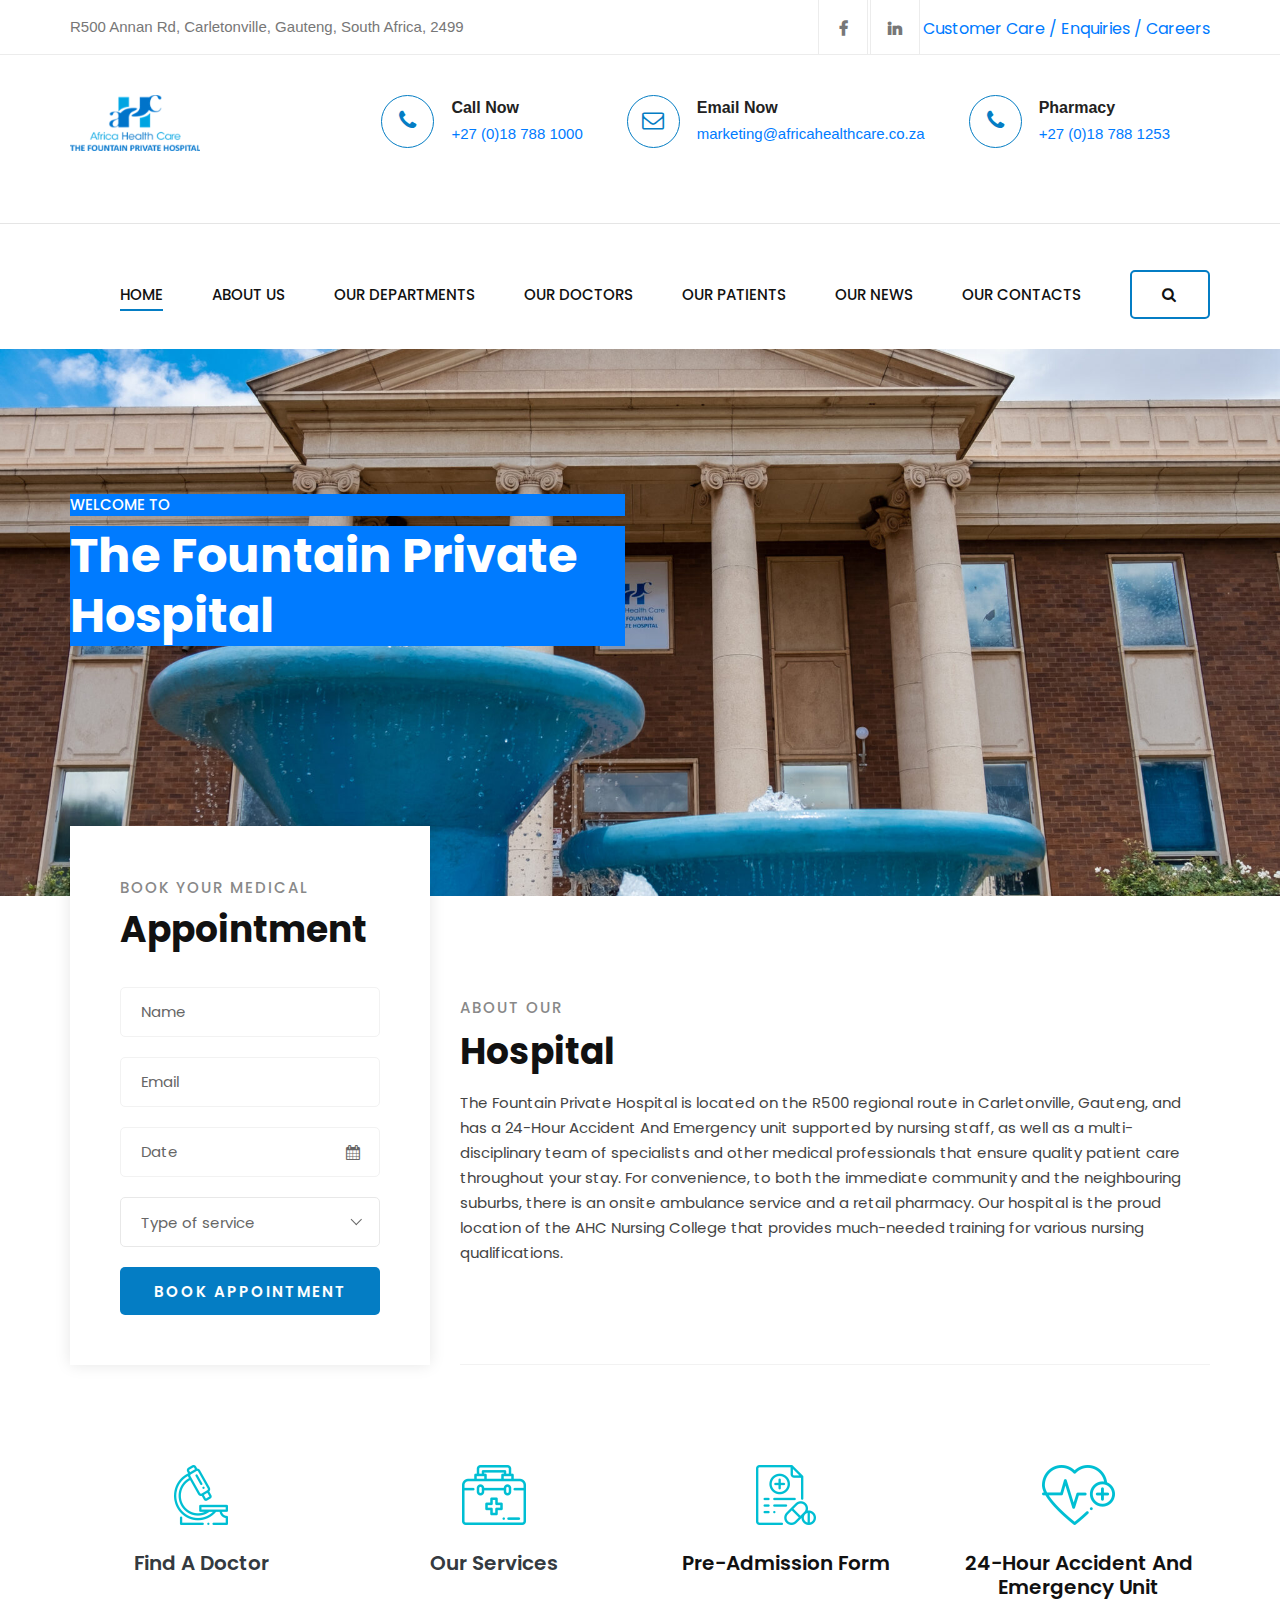
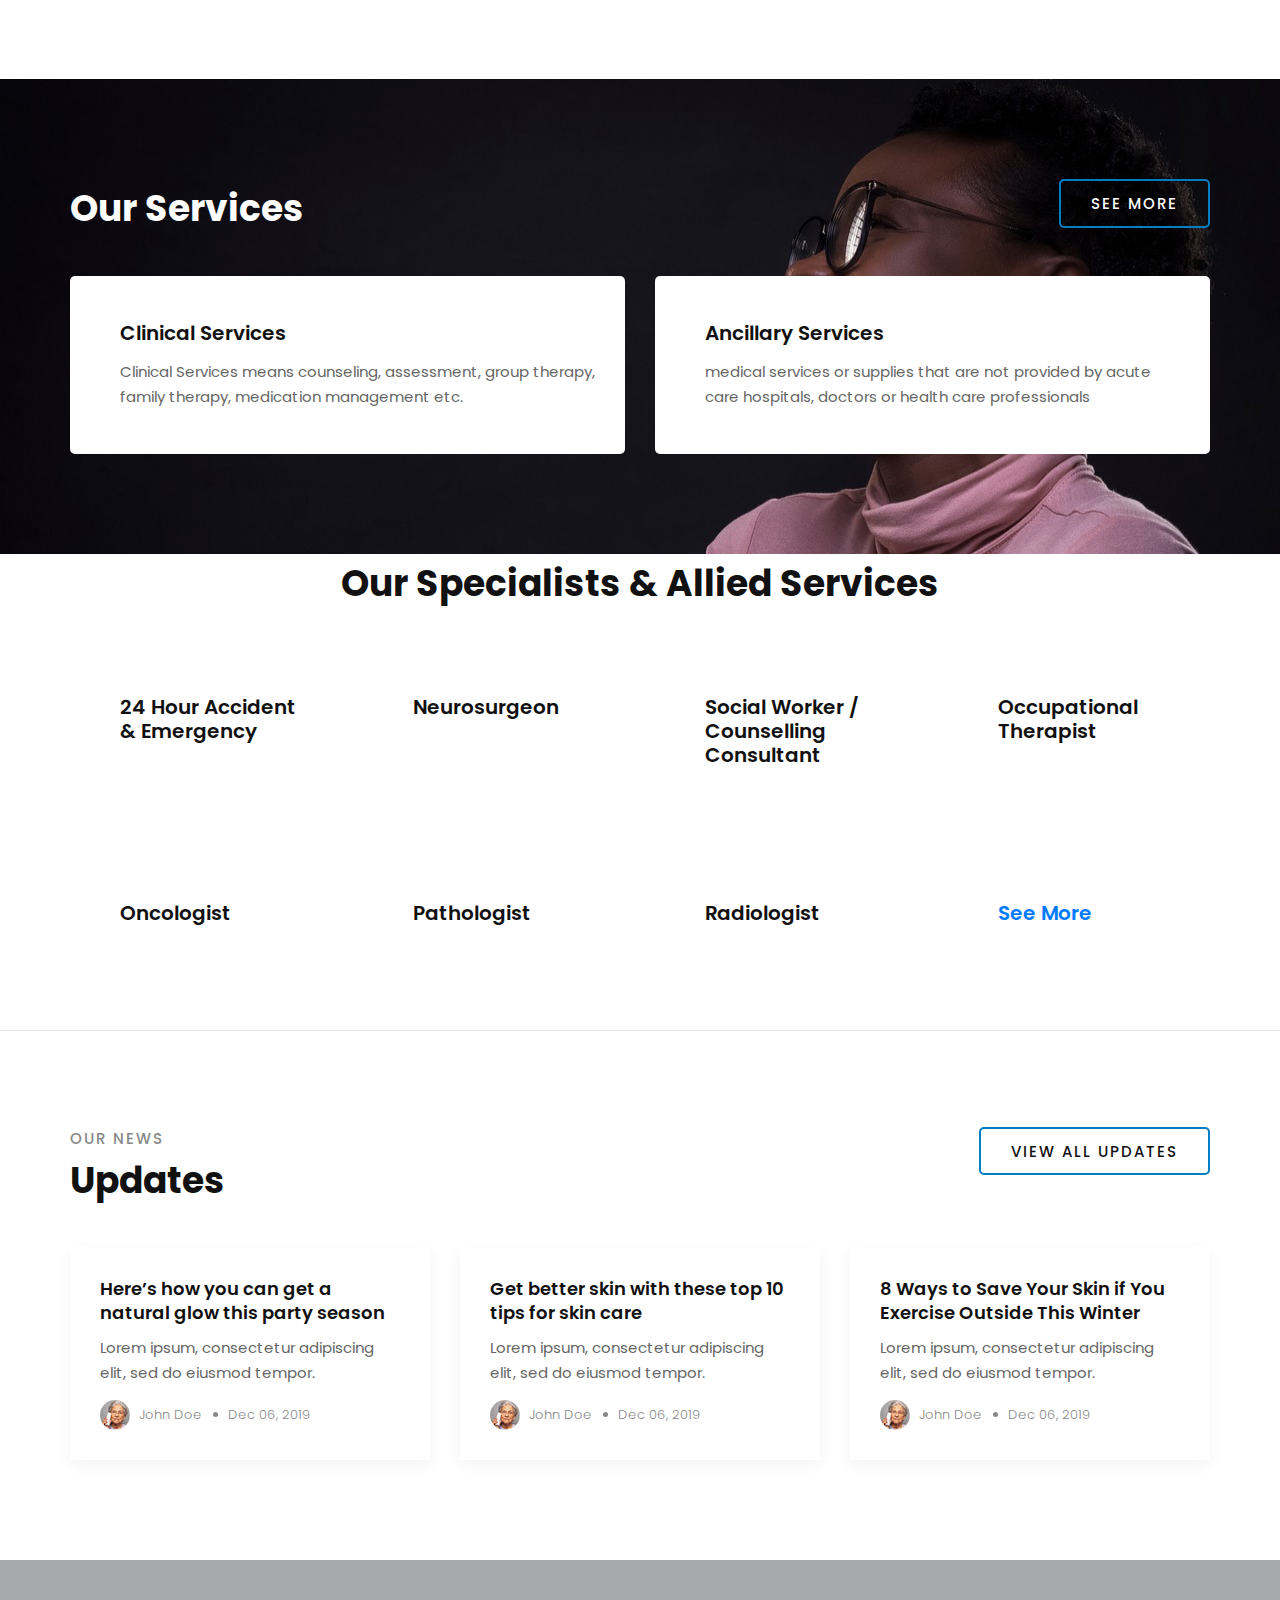
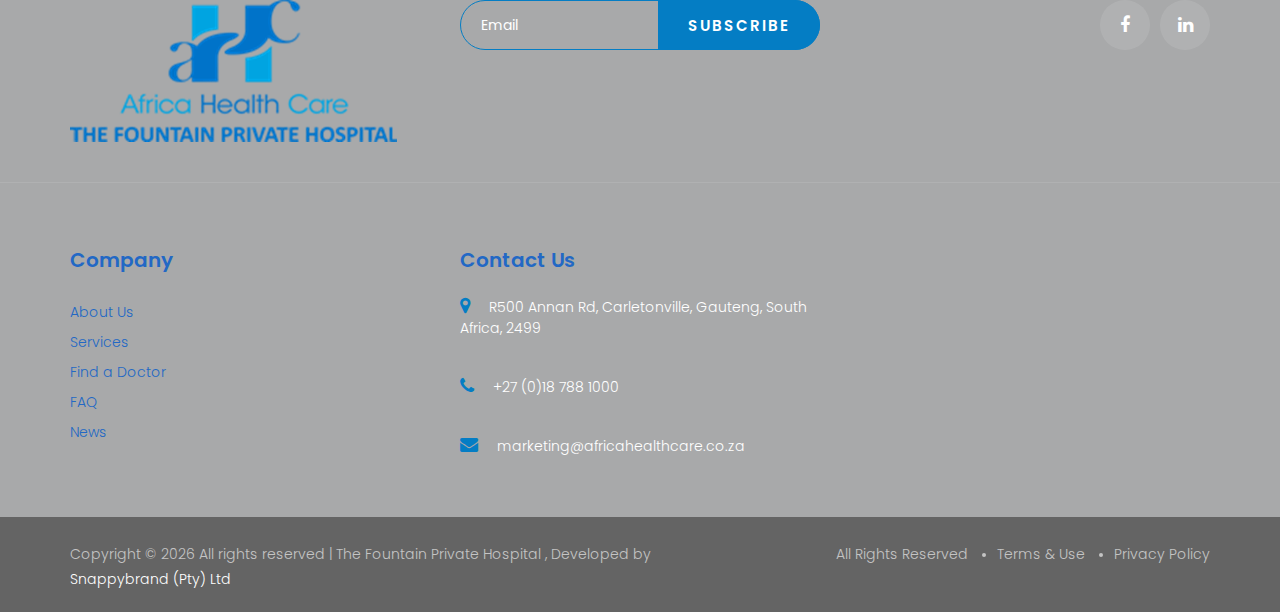
<file: index.html>
<!DOCTYPE html>
<html lang="zxx">

<head>
    <meta charset="UTF-8">
    <meta name="description" content="Aesthetic Template">
    <meta name="keywords" content="Aesthetic, unica, creative, html">
    <meta name="viewport" content="width=device-width, initial-scale=1.0">
    <meta http-equiv="X-UA-Compatible" content="ie=edge">
    <title>The Fountain Private Hospital |</title>

    <!-- Google Font -->
    <link href="https://fonts.googleapis.com/css2?family=Poppins:wght@300;400;500;600;700;800;900&display=swap"
    rel="stylesheet">

    <!-- Css Styles -->
    <link rel="stylesheet" href="css/bootstrap.min.css" type="text/css">
    <link rel="stylesheet" href="css/font-awesome.min.css" type="text/css">
    <link rel="stylesheet" href="css/flaticon.css" type="text/css">
    <link rel="stylesheet" href="css/nice-select.css" type="text/css">
    <link rel="stylesheet" href="css/jquery-ui.min.css" type="text/css">
    <link rel="stylesheet" href="css/magnific-popup.css" type="text/css">
    <link rel="stylesheet" href="css/owl.carousel.min.css" type="text/css">
    <link rel="stylesheet" href="css/slicknav.min.css" type="text/css">
    <link rel="stylesheet" href="css/style.css" type="text/css">
</head>

<body>
    <!-- Page Preloder -->
    <div id="preloder">
        <div class="loader"></div>
    </div>

    <!-- Offcanvas Menu Begin -->
    <div class="offcanvas-menu-overlay"></div>
    <div class="offcanvas-menu-wrapper">
        <div class="offcanvas__logo">
            <a href="./index.html"><img src="img/logo.png" alt=""></a>
        </div>
        <div id="mobile-menu-wrap"></div>
        <div class="offcanvas__btn">
            <a href="#" class="primary-btn">Appointment</a>
        </div>
        <ul class="offcanvas__widget">
            <li><i class="fa fa-phone"></i>+27 (0)18 788 1000</li>
            <li><i class="fa fa-map-marker"></i> R500 Annan Rd, Carletonville, Gauteng, South Africa, 2499 </li>
        </ul>
        <div class="offcanvas__social">
            <a href="#"><i class="fa fa-facebook"></i></a>
            <a href="#"><i class="fa fa-linkedin"></i></a>
        </div>
    </div>
    <!-- Offcanvas Menu End -->

    <!-- Header Section Begin -->
    <header class="header">
       <!-- <div class="header-top">
            <div class="container">
                <div class="row">
                    <div class="col-lg-8">
                        <ul class="header-top-left">
                            <li><i class="fa fa-phone"></i> 1-677-124-44227</li>
                            <li><i class="fa fa-map-marker"></i>R500 Annan Rd, Carletonville, Gauteng, South Africa, 2499</li>
                            <li> Customer Care / Enquiries / Careers</li>
                        </ul>
                    </div>           
                </div>
            </div>
        </div> -->
        <!--header top-->
<div class="header-top">
      <div class="container clearfix">
            <div class="top-left">
                  <h6>R500 Annan Rd, Carletonville, Gauteng, South Africa, 2499 </h6>
            </div>
            <div class="top-right">
                  <ul class="social-links">
                        <li>
                              <a href="#">
                                    <i class="fa fa-facebook" aria-hidden="true"></i> 
                              </a>
                        </li>
                        <li>
                            <a href="#">
                                  <i class="fa fa-linkedin" aria-hidden="true"></i>
                            </a>
                      </li>
                      <li>
                        <a href="#">
                            </i> Customer Care /
                        </a>
                  </li>
                        <li>
                              <a href="#">
                                   </i> Enquiries /
                              </a>
                        </li>
                        <li>
                              <a href="#">
                                    </i> Careers
                              </a>
                        </li>
                  </ul>
            </div>
      </div>
</div>
<!--header top-->
        <!--Header Upper-->
<section class="header-uper">
    <div class="container clearfix">
          <div class="logo">
                <figure>
                      <a href="index.html">
                            <img src="./img/logo.png" alt="" width="130">
                      </a>
                </figure>
          </div>
          <div class="right-side">
                <ul class="contact-info">
                    <li class="item">
                        <div class="icon-box">
                              <i class="fa fa-phone"></i>
                        </div>
                        <strong>Call Now</strong>
                        <br>
                        <span><a href="tel:018-788-1000">+27 (0)18 788 1000</a> </span>
                  </li>
           
                      <li class="item">
                            <div class="icon-box">
                                  <i class="fa fa-envelope-o"></i>
                            </div>
                            <strong>Email Now</strong>
                            <br>
                                  <span><a href="mailto:marketing@africahealthcare.co.za">marketing@africahealthcare.co.za</a></span>
                      </li>
                      
                      <li class="item">
                            <div class="icon-box">
                                  <i class="fa fa-phone"></i>
                            </div>
                            <strong>Pharmacy</strong>
                            <br>
                            <span><a href="tel:018-788-1253">+27 (0)18 788 1253</a> </span>
                      </li>
                </ul>
               <!-- <div class="link-btn">
                      <a href="#" class="btn-style-one">Appoinment</a>
                </div> -->
          </div>
    </div>
</section>
<hr>
<!--Header Upper-->
        <div class="container bg-white" id="navbar_top">
            <div class="row">
                <div class="col-lg-12">
                    <div class="header__menu__option">
                        <nav class="header__menu">
                            <ul>
                                <li class="active"><a href="./index.html">Home</a></li>
                                <li><a href="#">About Us</a></li>
                                <li><a href="./services.html">Our Departments</a></li>
                                <li><a href="./doctor.html">Our Doctors</a></li>
                                <li><a href="#">Our Patients</a>
                                    <ul class="dropdown">
                                        <li><a href="#">Pre-Admission</a></li>
                                        <li><a href="#">Private Packages</a></li>
                                    </ul>
                                </li>
                                <li><a href="./blog.html">Our News</a></li>
                                <li><a href="./contact.html">Our Contacts</a></li>
                            </ul>
                        </nav>
                        <div class="header__btn">
                            <a href="#" class="primary-btn">
                                <i class="fa fa-search"></i>
                            </a>
                        </div>
                        <!--<div class="col-lg-4">
                            <div class="header__top__right">
                                <a href="#"><i class="text-primary fa fa-facebook"></i></a>
                                <a href="#"><i class="text-primary fa fa-linkedin"></i></a>
                            </div> -->
                        </div>
                    </div>
                </div>
            </div>
            <div class="canvas__open">
                <i class="fa fa-bars"></i>
            </div>
        </div>
    </header>
    <!-- Header Section End -->

    <!-- Hero Section Begin -->
    <section class="hero spad set-bg" data-setbg="img/hero-bg.jpg">
        <div class="container">
            <div class="row">
                <div class="col-lg-6">
                    <div class="hero__text">
                        <span class="text-white bg-primary">Welcome To </span>
                        <h2 class="text-white bg-primary">The Fountain Private Hospital</h2>
                        <!--<a href="#" class="primary-btn normal-btn">Contact us</a>-->
                    </div>
                </div>
            </div>
        </div>
    </section>
    <!-- Hero Section End -->

    <!-- Consultation Section Begin -->
    <section class="consultation">
        <div class="container">
            <div class="row">
                <div class="col-lg-4">
                    <div class="consultation__form">
                        <div class="section-title">
                            <span>BOOK YOUR MEDICAL</span>
                            <h2>Appointment</h2>
                        </div>
                        <form action="#">
                            <input type="text" placeholder="Name">
                            <input type="text" placeholder="Email">
                            <div class="datepicker__item">
                                <input type="text" placeholder="Date" class="datepicker">
                                <i class="fa fa-calendar"></i>
                            </div>
                            <select>
                                <option value="">Type of service</option>
                                <option value="">Advanced equipment</option>
                                <option value="">Qualified doctors</option>
                                <option value="">Certified services</option>
                                <option value="">24-Hour Accident And Emergency Unit</option>
                            </select>
                            <button type="submit" class="site-btn">Book appointment</button>
                        </form>
                    </div>
                </div>
                <div class="col-lg-8">
                    <div class="consultation__text">
                                <div class="consultation__text__item">
                                    <div class="section-title">
                                        <span>About Our</span>
                                        <h2>Hospital</h2>
                                    </div>
                                    <p>The Fountain Private Hospital is located on the R500 regional route in Carletonville, 
                                        Gauteng, and has a 24-Hour Accident And Emergency unit supported by nursing staff,
                                        as well as a multi-disciplinary team of specialists and other medical professionals that ensure quality patient care throughout your stay. 
                                        For convenience, to both the immediate community and the neighbouring suburbs, there is an onsite ambulance service and a retail pharmacy. 
                                        Our hospital is the proud location of the AHC Nursing College that provides much-needed training for various nursing qualifications.</p>
                                </div>
                            <!--<div class="col-lg-6 col-md-6">
                                <div class="consultation__video set-bg" data-setbg="img/consultation-video.jpg">
                                    <a href="https://www.youtube.com/watch?v=PXsuI67s2AA" class="play-btn video-popup"><i class="fa fa-play"></i></a>
                                </div>
                            </div>-->
                        
                    </div>
                </div>
            </div>
        </div>
    </section>
    <!-- Consultation Section End -->

    <!-- Chooseus Section Begin -->
    <section class="chooseus spad">
        <div class="container">
            <div class="row">
                <div class="col-lg-3 col-md-6 col-sm-6">
                    <div class="chooseus__item">
                        <img src="img/icons/ci-1.png" alt="">
                        <h5><a href="./doctor.html" class="text-dark">Find A Doctor</a></h5>
                        <!--<p>Lorem ipsum amet, consectetur adipiscing elit, sed do eiusmod tempor cididunt facilisis.</p>-->
                    </div>
                </div>
                <div class="col-lg-3 col-md-6 col-sm-6">
                    <div class="chooseus__item">
                        <img src="img/icons/ci-2.png" alt="">
                        <h5><a href="services.html" class="text-dark">Our Services</a></h5>
                    </div>
                </div>
                <div class="col-lg-3 col-md-6 col-sm-6">
                    <div class="chooseus__item">
                        <img src="img/icons/ci-3.png" alt="">
                        <h5>Pre-Admission Form</h5>
                    </div>
                </div>
                <div class="col-lg-3 col-md-6 col-sm-6">
                    <div class="chooseus__item">
                        <img src="img/icons/ci-4.png" alt="">
                        <h5>24-Hour Accident And Emergency Unit</h5>
                    </div>
                </div>
            </div>
        </div>
    </section>
    <!-- Chooseus Section End -->

    <!-- Services Section Begin -->
    <section class="services spad set-bg" data-setbg="img/services-bg.jpg">
        <div class="container">
            <div class="row">
                <div class="col-lg-8 col-md-8 col-sm-6">
                    <div class="section-title">
                        <h2>Our Services</h2>
                    </div>
                </div>
                <div class="col-lg-4 col-md-4 col-sm-6">
                    <div class="services__btn">
                        <a href="#" class="primary-btn">See More</a>
                    </div>
                </div>
            </div>
            <div class="row">
                <div class="col-lg-6 col-md-6">
                    <div class="services__item">
                        <div class="services__item__icon">
                            <!--<span class="flaticon-005-asymmetry"></span>-->
                        </div>
                        <div class="services__item__text">
                            <h5>Clinical Services</h5>
                            <p>Clinical Services means counseling, assessment, group therapy, family therapy, medication management etc.
                            </p>
                        </div>
                    </div>
                </div>
                <div class="col-lg-6 col-md-6">
                    <div class="services__item">
                        <div class="services__item__icon">
                            <!--<span class="flaticon-027-beauty"></span>-->
                        </div>
                        <div class="services__item__text">
                            <h5>Ancillary Services</h5>
                            <p>medical services or supplies that are not provided by acute care hospitals, doctors or health care professionals
                            </p>
                        </div>
                    </div>
                </div>
            </div>
        </div>
    </section>
    <!-- Services Section End -->


    <!-- Gallery Begin -->
    <!--? department_area_start  -->
    <div class="department_area section-padding2">
        <div class="container">
            <!-- Section Tittle -->
            <div class="row">
                <div class="col-lg-12">
                    <div class="section-tittle text-center mb-100">
                        <div class="section-title">
                            <h2>Our Specialists & Allied Services</h2>
                        </div>
                       
                    </div>
                </div>
            </div>
            <div class="row">
                        <!-- Tabs Buttons -->
                        <div class="col-lg-3 col-md-3">
                            <div class="services__item">
                                <div class="services__item__text">
                                    <h5>24 Hour Accident & Emergency</h5>
                                    </p>
                                </div>
                            </div>
                        </div>
                        <div class="col-lg-3 col-md-3">
                            <div class="services__item">
                                <div class="services__item__text">
                                    <h5>Neurosurgeon</h5>
                                    </p>
                                </div>
                            </div>
                        </div>
                        <div class="col-lg-3 col-md-3">
                            <div class="services__item">
                                <div class="services__item__text">
                                    <h5> Social Worker / Counselling Consultant</h5>
                                    </p>
                                </div>
                            </div>
                        </div>
                        <div class="col-lg-3 col-md-3">
                            <div class="services__item">
                                <div class="services__item__text">
                                    <h5> Occupational Therapist</h5>
                                    </p>
                                </div>
                            </div>
                        </div>
                        <div class="col-lg-3 col-md-3">
                            <div class="services__item">
                                <div class="services__item__text">
                                    <h5>Oncologist</h5>
                                    </p>
                                </div>
                            </div>
                        </div>
                        <div class="col-lg-3 col-md-3">
                            <div class="services__item">
                                <div class="services__item__text">
                                    <h5>Pathologist</h5>
                                    </p>
                                </div>
                            </div>
                        </div>
                        <div class="col-lg-3 col-md-3">
                            <div class="services__item">
                                <div class="services__item__text">
                                    <h5>Radiologist</h5>
                                    </p>
                                </div>
                            </div>
                        </div>
                        <div class="col-lg-3 col-md-3">
                            <div class="services__item">
                                <div class="services__item__text">
                                    <h5><a href="./services.html">See More</a></h5>
                                    </p>
                                </div>
                            </div>
                        </div>
            </div>
        </div>
    </div>
            <hr>
    <!-- Gallery End -->

    <!-- Latest News Begin -->
    <section class="latest spad">
        <div class="container">
            <div class="row">
                <div class="col-lg-8 col-md-8 col-sm-6">
                    <div class="section-title">
                        <span>Our News</span>
                        <h2>Updates</h2>
                    </div>
                </div>
                <div class="col-lg-4 col-md-4 col-sm-6">
                    <div class="latest__btn">
                        <a href="#" class="primary-btn">View all updates</a>
                    </div>
                </div>
            </div>
            <div class="row">
                <div class="col-lg-4 col-md-6 col-sm-6">
                    <div class="latest__item">
                        <h5><a href="#">Here’s how you can get a natural glow this party season</a></h5>
                        <p>Lorem ipsum, consectetur adipiscing elit, sed do eiusmod tempor.</p>
                        <ul>
                            <li><img src="img/blog/blog-author.jpg" alt=""> John Doe</li>
                            <li>Dec 06, 2019</li>
                        </ul>
                    </div>
                </div>
                <div class="col-lg-4 col-md-6 col-sm-6">
                    <div class="latest__item">
                        <h5><a href="#">Get better skin with these top 10 tips for skin care</a></h5>
                        <p>Lorem ipsum, consectetur adipiscing elit, sed do eiusmod tempor.</p>
                        <ul>
                            <li><img src="img/blog/blog-author.jpg" alt=""> John Doe</li>
                            <li>Dec 06, 2019</li>
                        </ul>
                    </div>
                </div>
                <div class="col-lg-4 col-md-6 col-sm-6">
                    <div class="latest__item">
                        <h5><a href="#">8 Ways to Save Your Skin if You Exercise Outside This Winter</a></h5>
                        <p>Lorem ipsum, consectetur adipiscing elit, sed do eiusmod tempor.</p>
                        <ul>
                            <li><img src="img/blog/blog-author.jpg" alt=""> John Doe</li>
                            <li>Dec 06, 2019</li>
                        </ul>
                    </div>
                </div>
            </div>
        </div>
    </section>
    <!-- Latest News End -->

    <!-- Footer Section Begin -->
    <footer class="footer">
        <div class="footer__top">
            <div class="container">
                <div class="row">
                    <div class="col-lg-4 col-md-4">
                        <div class="footer__logo">
                            <a href="#"><img src="img/logo.png" alt=""></a>
                        </div>
                    </div>
                    <div class="col-lg-4 col-md-8">
                        <div class="footer__newslatter">
                            <form action="#">
                                <input type="text" placeholder="Email">
                                <button type="submit" class="site-btn">Subscribe</button>
                            </form>
                        </div>
                    </div>
                    <div class="col-lg-4 col-md-12">
                        <div class="footer__social">
                            <a href="#"><i class="fa fa-facebook"></i></a>
                            <a href="#"><i class="fa fa-linkedin"></i></a>
                        </div>
                    </div>
                </div>
            </div>
        </div>
        <div class="container">
            <div class="row">
                <div class="col-lg-2 col-md-3 col-sm-6">
                    <div class="footer__widget">
                        <h5>Company</h5>
                        <ul>
                            <li><a href="./about.html">About Us</a></li>
                            <li><a href="./services.html">Services</a></li>
                            <li><a href="./doctor.html">Find a Doctor</a></li>
                            <li><a href="#">FAQ</a></li>
                            <li><a href="./about.html">News</a></li>
                        </ul>
                    </div>
                </div>
                <div class="col-lg-2 col-md-3 col-sm-6">
                    <div class="footer__widget">
                        <h5></h5>
                        <ul>
                            <!--<li><a href="#">Facial Fillers</a></li>
                            <li><a href="#">Breast Surgery</a></li>
                            <li><a href="#">Body Lifts</a></li>
                            <li><a href="#">Face & Neck</a></li>
                            <li><a href="#">Fat Reduction</a></li>-->
                        </ul>
                    </div>
                </div>
                <div class="col-lg-4 col-md-6 col-sm-6">
                    <div class="footer__address">
                        <h5>Contact Us</h5>
                        <ul>
                            <li><i class="fa fa-map-marker"></i> R500 Annan Rd, Carletonville, Gauteng, South Africa, 2499 </li>
                            <li><i class="fa fa-phone"></i> +27 (0)18 788 1000</li>
                            <li><i class="fa fa-envelope"></i> marketing@africahealthcare.co.za</li>
                        </ul>
                    </div>
                </div>
                <div class="col-lg-4 col-md-12 col-sm-6">
                    <div class="footer__map">
                        <iframe
                        src="https://www.google.com/maps/embed?pb=!1m18!1m12!1m3!1d48158.305462977965!2d-74.13283844036356!3d41.02757295168286!2m3!1f0!2f0!3f0!3m2!1i1024!2i768!4f13.1!3m3!1m2!1s0x89c2e440473470d7%3A0xcaf503ca2ee57958!2sSaddle%20River%2C%20NJ%2007458%2C%20USA!5e0!3m2!1sen!2sbd!4v1575917275626!5m2!1sen!2sbd"
                        height="190" style="border:0" allowfullscreen=""></iframe>
                    </div>
                </div>
            </div>
        </div>
        <div class="footer__copyright">
            <div class="container">
                <div class="row">
                    <div class="col-lg-7">
                        <!-- Link back to Colorlib can't be removed. Template is licensed under CC BY 3.0. -->
                        <div class="footer__copyright__text">
                            <p>Copyright &copy; <script>document.write(new Date().getFullYear());</script> All rights reserved | The Fountain Private Hospital , Developed by <a href="https://snappybrand.co.za" target="_blank">Snappybrand (Pty) Ltd</a></p>
                        </div>
                        <!-- Link back to Colorlib can't be removed. Template is licensed under CC BY 3.0. -->
                    </div>
                    <div class="col-lg-5">
                        <ul>
                            <li>All Rights Reserved</li>
                            <li>Terms & Use</li>
                            <li>Privacy Policy</li>
                        </ul>
                    </div>
                </div>
            </div>
        </div>
    </footer>
    <!-- Footer Section End -->

    <!-- Js Plugins -->
    <script src="js/jquery-3.3.1.min.js"></script>
    <script src="js/bootstrap.min.js"></script>
    <script src="js/jquery.magnific-popup.min.js"></script>
    <script src="js/masonry.pkgd.min.js"></script>
    <script src="js/jquery-ui.min.js"></script>
    <script src="js/jquery.nice-select.min.js"></script>
    <script src="js/jquery.slicknav.js"></script>
    <script src="js/owl.carousel.min.js"></script>
    <script src="js/main.js"></script>
  <script>
    document.addEventListener("DOMContentLoaded", function(){
  window.addEventListener('scroll', function() {
      if (window.scrollY > 400) {
        document.getElementById('navbar_top').classList.add('fixed-top');
        // add padding top to show content behind navbar
        navbar_height = document.querySelector('.navbar').offsetHeight;
        document.body.style.paddingTop = navbar_height + 'px';
      } else {
        document.getElementById('navbar_top').classList.remove('fixed-top');
         // remove padding top from body
        document.body.style.paddingTop = '0';
      } 
  });
}); 
  </script>
</body>

</html>
</file>
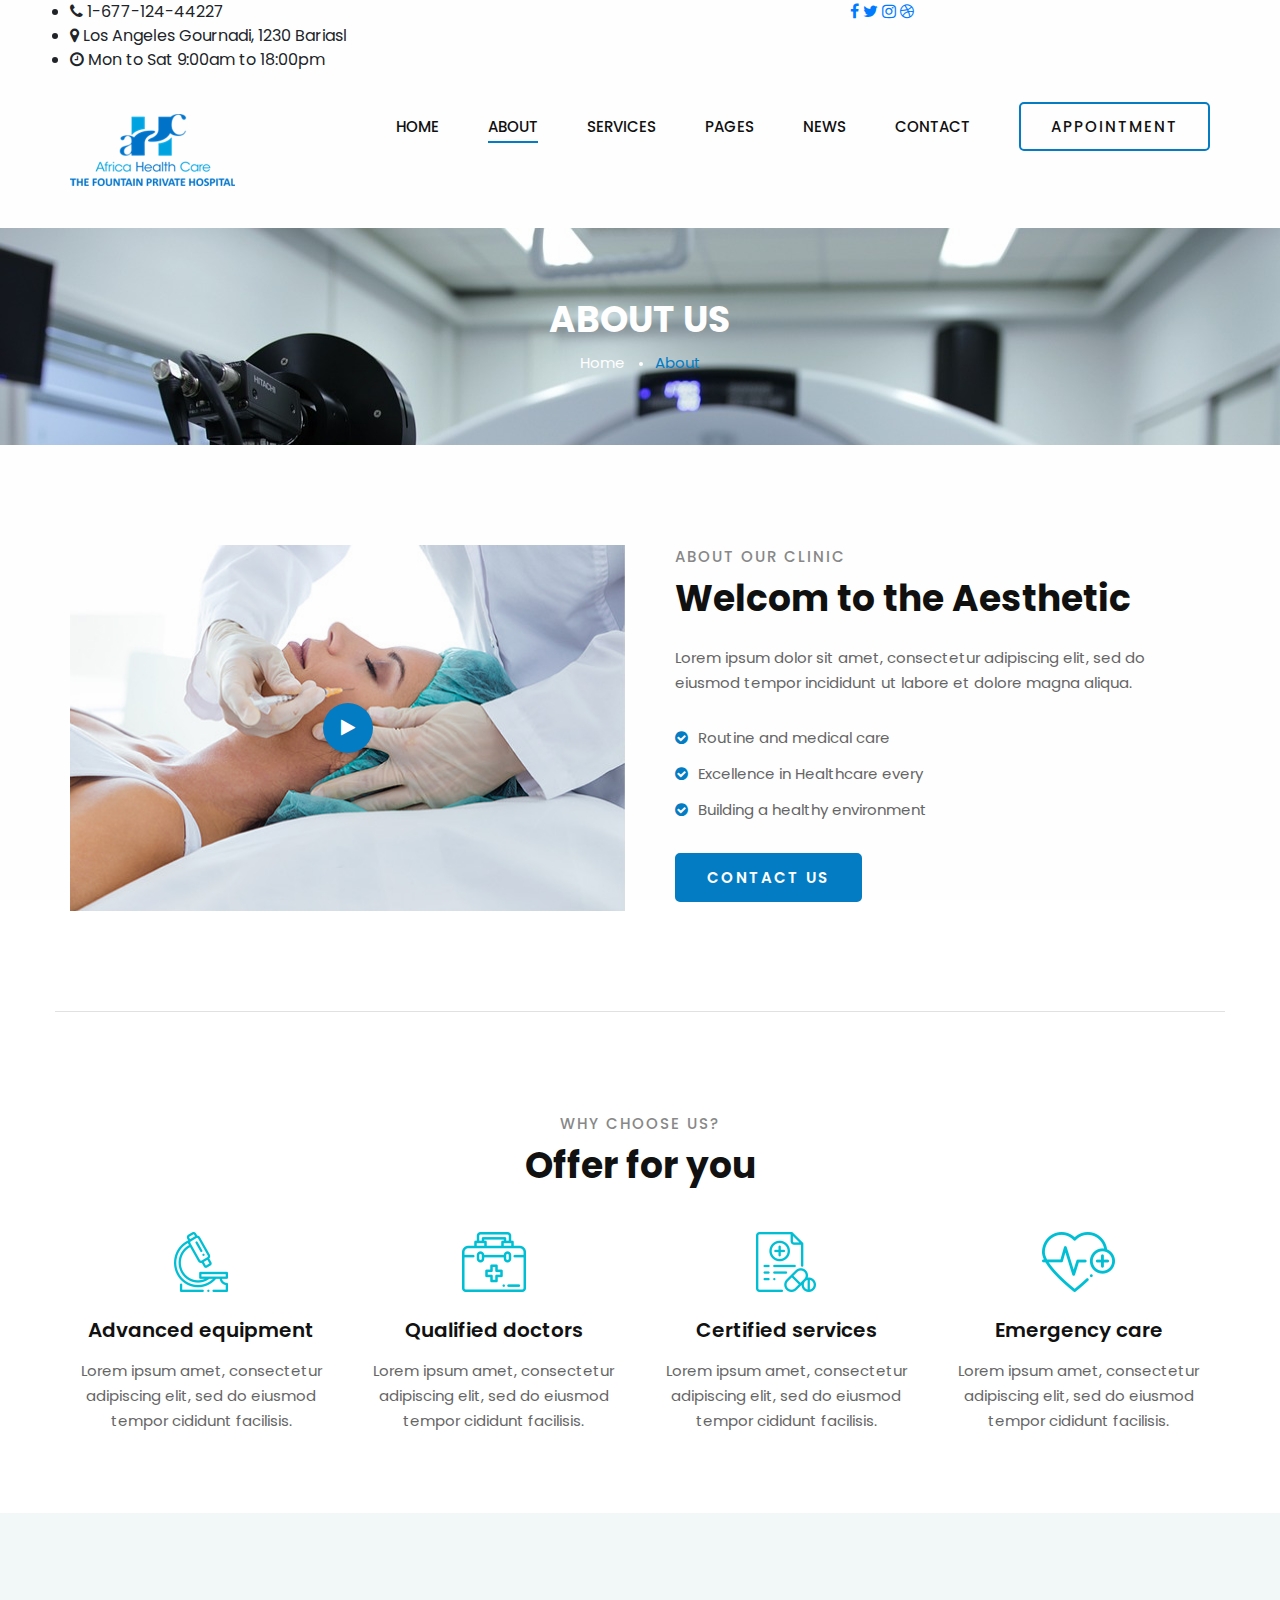
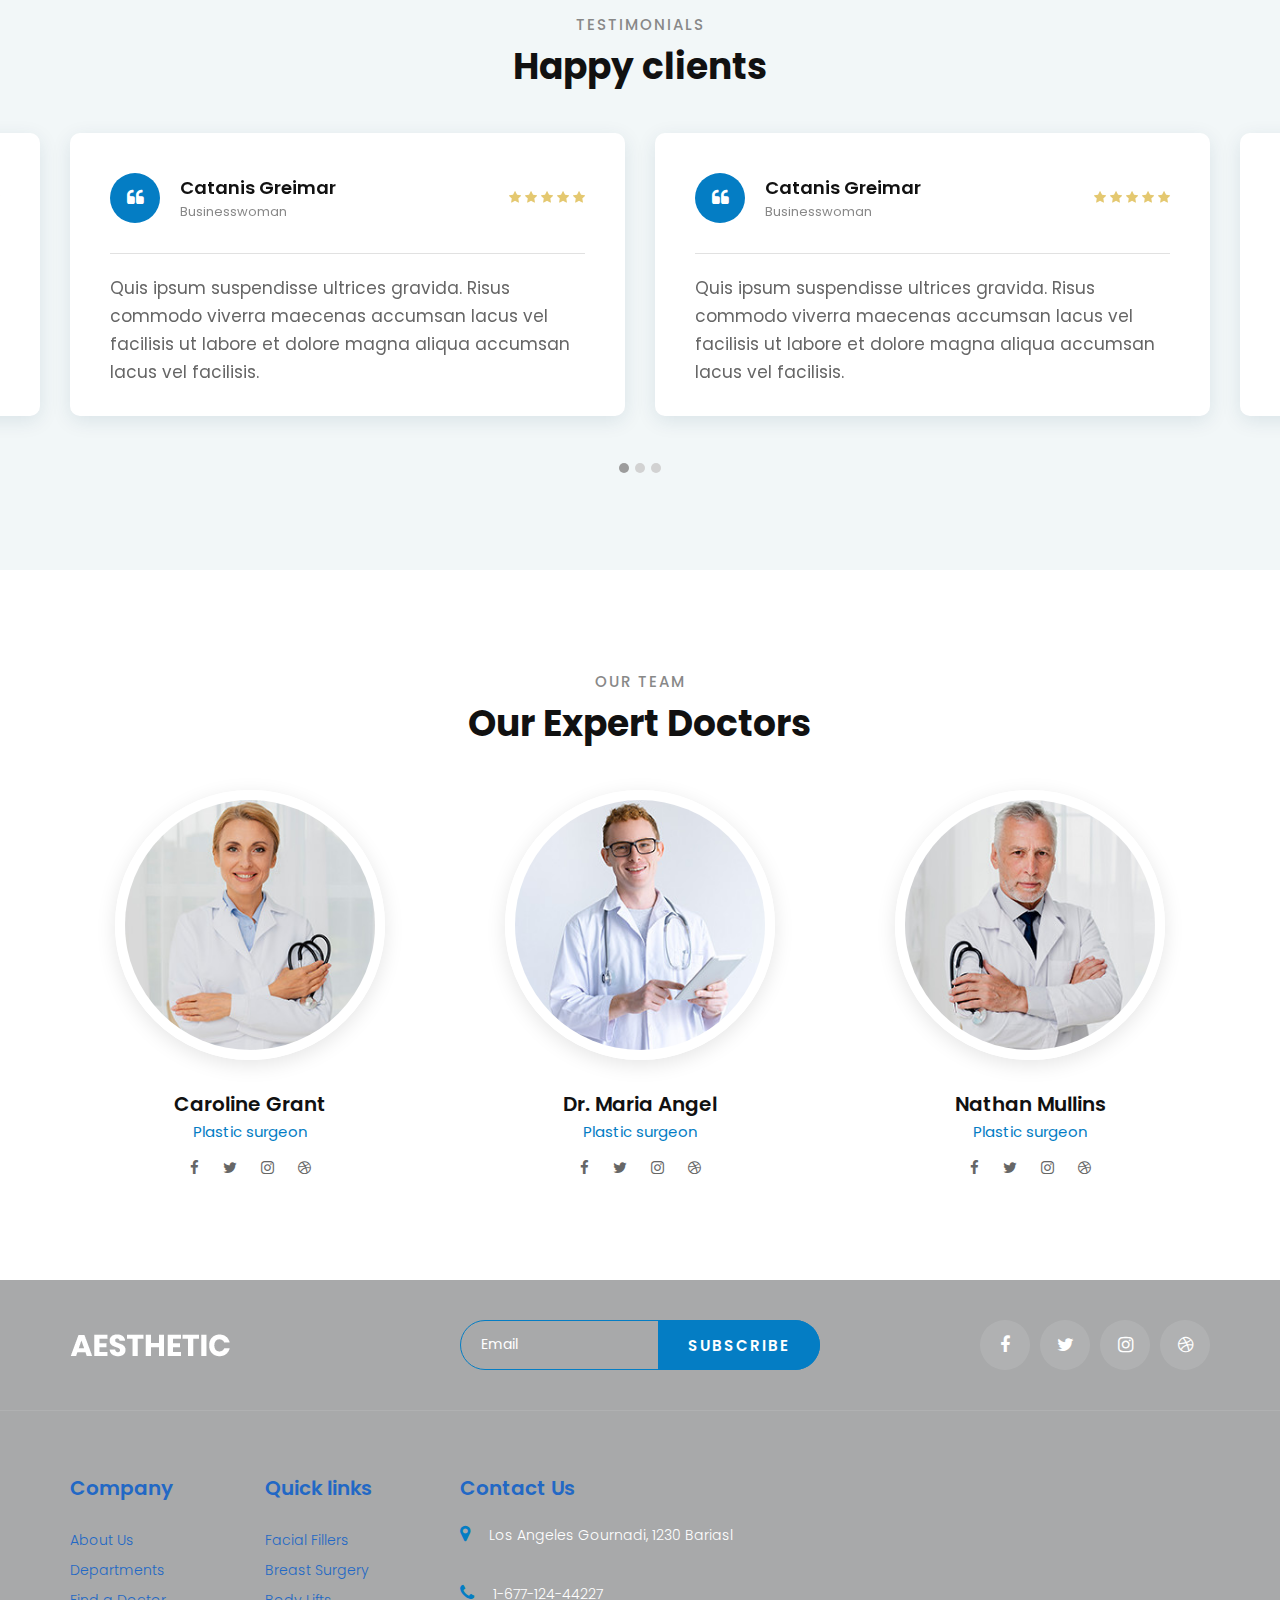
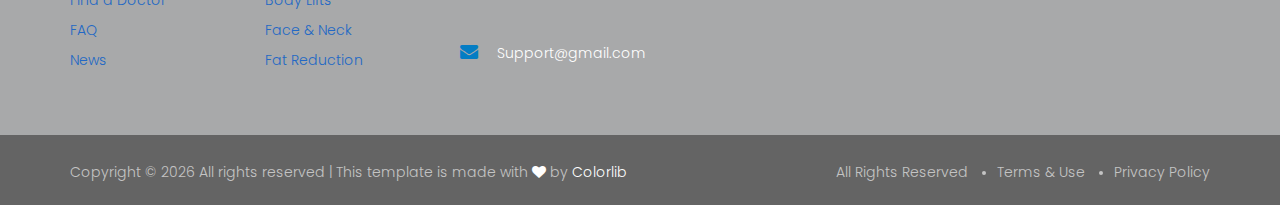
<file: about.html>
<!DOCTYPE html>
<html lang="zxx">

<head>
    <meta charset="UTF-8">
    <meta name="description" content="Aesthetic Template">
    <meta name="keywords" content="Aesthetic, unica, creative, html">
    <meta name="viewport" content="width=device-width, initial-scale=1.0">
    <meta http-equiv="X-UA-Compatible" content="ie=edge">
    <title>The Fountain Private Hospital | About Us</title>

    <!-- Google Font -->
    <link href="https://fonts.googleapis.com/css2?family=Poppins:wght@300;400;500;600;700;800;900&display=swap"
    rel="stylesheet">

    <!-- Css Styles -->
    <link rel="stylesheet" href="css/bootstrap.min.css" type="text/css">
    <link rel="stylesheet" href="css/font-awesome.min.css" type="text/css">
    <link rel="stylesheet" href="css/flaticon.css" type="text/css">
    <link rel="stylesheet" href="css/nice-select.css" type="text/css">
    <link rel="stylesheet" href="css/jquery-ui.min.css" type="text/css">
    <link rel="stylesheet" href="css/magnific-popup.css" type="text/css">
    <link rel="stylesheet" href="css/owl.carousel.min.css" type="text/css">
    <link rel="stylesheet" href="css/slicknav.min.css" type="text/css">
    <link rel="stylesheet" href="css/style.css" type="text/css">
</head>

<body>
    <!-- Page Preloder -->
    <div id="preloder">
        <div class="loader"></div>
    </div>

    <!-- Offcanvas Menu Begin -->
    <div class="offcanvas-menu-overlay"></div>
    <div class="offcanvas-menu-wrapper">
        <div class="offcanvas__logo">
            <a href="./index.html"><img src="img/logo.png" alt=""></a>
        </div>
        <div id="mobile-menu-wrap"></div>
        <div class="offcanvas__btn">
            <a href="#" class="primary-btn">Appointment</a>
        </div>
        <ul class="offcanvas__widget">
            <li><i class="fa fa-phone"></i> 1-677-124-44227</li>
            <li><i class="fa fa-map-marker"></i> Los Angeles Gournadi, 1230 Bariasl</li>
            <li><i class="fa fa-clock-o"></i> Mon to Sat 9:00am to 18:00pm</li>
        </ul>
        <div class="offcanvas__social">
            <a href="#"><i class="fa fa-facebook"></i></a>
            <a href="#"><i class="fa fa-twitter"></i></a>
            <a href="#"><i class="fa fa-instagram"></i></a>
            <a href="#"><i class="fa fa-dribbble"></i></a>
        </div>
    </div>
    <!-- Offcanvas Menu End -->

    <!-- Header Section Begin -->
    <header class="header">
        <div class="header__top">
            <div class="container">
                <div class="row">
                    <div class="col-lg-8">
                        <ul class="header__top__left">
                            <li><i class="fa fa-phone"></i> 1-677-124-44227</li>
                            <li><i class="fa fa-map-marker"></i> Los Angeles Gournadi, 1230 Bariasl</li>
                            <li><i class="fa fa-clock-o"></i> Mon to Sat 9:00am to 18:00pm</li>
                        </ul>
                    </div>
                    <div class="col-lg-4">
                        <div class="header__top__right">
                            <a href="#"><i class="fa fa-facebook"></i></a>
                            <a href="#"><i class="fa fa-twitter"></i></a>
                            <a href="#"><i class="fa fa-instagram"></i></a>
                            <a href="#"><i class="fa fa-dribbble"></i></a>
                        </div>
                    </div>
                </div>
            </div>
        </div>
        <div class="container">
            <div class="row">
                <div class="col-lg-2">
                    <div class="header__logo">
                        <a href="./index.html"><img src="img/logo.png" alt=""></a>
                    </div>
                </div>
                <div class="col-lg-10">
                    <div class="header__menu__option">
                        <nav class="header__menu">
                            <ul>
                                <li><a href="./index.html">Home</a></li>
                                <li class="active"><a href="#">About</a></li>
                                <li><a href="./services.html">Services</a></li>
                                <li><a href="#">Pages</a>
                                    <ul class="dropdown">
                                        <li><a href="./pricing.html">Pricing</a></li>
                                        <li><a href="./doctor.html">Doctor</a></li>
                                        <li><a href="./blog-details.html">Blog Details</a></li>
                                    </ul>
                                </li>
                                <li><a href="./blog.html">News</a></li>
                                <li><a href="./contact.html">Contact</a></li>
                            </ul>
                        </nav>
                        <div class="header__btn">
                            <a href="#" class="primary-btn">Appointment</a>
                        </div>
                    </div>
                </div>
            </div>
            <div class="canvas__open">
                <i class="fa fa-bars"></i>
            </div>
        </div>
    </header>
    <!-- Header Section End -->

    <!-- Breadcrumb Section Begin -->
    <section class="breadcrumb-option spad set-bg" data-setbg="img/breadcrumb-bg.jpg">
        <div class="container">
            <div class="row">
                <div class="col-lg-12 text-center">
                    <div class="breadcrumb__text">
                        <h2>About Us</h2>
                        <div class="breadcrumb__links">
                            <a href="./index.html">Home</a>
                            <span>About</span>
                        </div>
                    </div>
                </div>
            </div>
        </div>
    </section>
    <!-- Breadcrumb Section End -->

    <!-- About Section Begin -->
    <section class="about spad">
        <div class="container">
            <div class="row">
                <div class="col-lg-6 col-md-6">
                    <div class="about__video set-bg" data-setbg="img/about-video.jpg">
                        <a href="https://www.youtube.com/watch?v=PXsuI67s2AA" class="play-btn video-popup"><i class="fa fa-play"></i></a>
                    </div>
                </div>
                <div class="col-lg-6 col-md-6">
                    <div class="about__text">
                        <div class="section-title">
                            <span>ABOUT OUR CLINIC</span>
                            <h2>Welcom to the Aesthetic</h2>
                        </div>
                        <p>Lorem ipsum dolor sit amet, consectetur adipiscing elit, sed do eiusmod tempor incididunt ut
                        labore et dolore magna aliqua.</p>
                        <ul>
                            <li><i class="fa fa-check-circle"></i> Routine and medical care</li>
                            <li><i class="fa fa-check-circle"></i> Excellence in Healthcare every</li>
                            <li><i class="fa fa-check-circle"></i> Building a healthy environment</li>
                        </ul>
                        <a href="#" class="primary-btn normal-btn">Contact us</a>
                    </div>
                </div>
            </div>
        </div>
    </section>
    <!-- About Section End -->

    <!-- Chooseus Section Begin -->
    <section class="chooseus spad">
        <div class="container">
            <div class="row">
                <div class="col-lg-12 text-center">
                    <div class="section-title">
                        <span>Why choose us?</span>
                        <h2>Offer for you</h2>
                    </div>
                </div>
            </div>
            <div class="row">
                <div class="col-lg-3 col-md-6 col-sm-6">
                    <div class="chooseus__item">
                        <img src="img/icons/ci-1.png" alt="">
                        <h5>Advanced equipment</h5>
                        <p>Lorem ipsum amet, consectetur adipiscing elit, sed do eiusmod tempor cididunt facilisis.</p>
                    </div>
                </div>
                <div class="col-lg-3 col-md-6 col-sm-6">
                    <div class="chooseus__item">
                        <img src="img/icons/ci-2.png" alt="">
                        <h5>Qualified doctors</h5>
                        <p>Lorem ipsum amet, consectetur adipiscing elit, sed do eiusmod tempor cididunt facilisis.</p>
                    </div>
                </div>
                <div class="col-lg-3 col-md-6 col-sm-6">
                    <div class="chooseus__item">
                        <img src="img/icons/ci-3.png" alt="">
                        <h5>Certified services</h5>
                        <p>Lorem ipsum amet, consectetur adipiscing elit, sed do eiusmod tempor cididunt facilisis.</p>
                    </div>
                </div>
                <div class="col-lg-3 col-md-6 col-sm-6">
                    <div class="chooseus__item">
                        <img src="img/icons/ci-4.png" alt="">
                        <h5>Emergency care</h5>
                        <p>Lorem ipsum amet, consectetur adipiscing elit, sed do eiusmod tempor cididunt facilisis.</p>
                    </div>
                </div>
            </div>
        </div>
    </section>
    <!-- Chooseus Section End -->

    <!-- Testimonials Section Begin -->
    <section class="testimonials spad">
        <div class="container">
            <div class="row">
                <div class="col-lg-12 text-center">
                    <div class="section-title">
                        <span>Testimonials</span>
                        <h2>Happy clients</h2>
                    </div>
                </div>
            </div>
            <div class="row">
                <div class="testimonial__slider owl-carousel">
                    <div class="col-lg-6">
                        <div class="testimonial__item">
                            <div class="testimonial__author">
                                <div class="testimonial__author__icon">
                                    <i class="fa fa-quote-left"></i>
                                </div>
                                <div class="testimonial__author__text">
                                    <h5>Catanis Greimar</h5>
                                    <span>Businesswoman</span>
                                </div>
                            </div>
                            <div class="rating">
                                <i class="fa fa-star"></i>
                                <i class="fa fa-star"></i>
                                <i class="fa fa-star"></i>
                                <i class="fa fa-star"></i>
                                <i class="fa fa-star"></i>
                            </div>
                            <p>Quis ipsum suspendisse ultrices gravida. Risus commodo viverra maecenas accumsan lacus
                            vel facilisis ut labore et dolore magna aliqua accumsan lacus vel facilisis. </p>
                        </div>
                    </div>
                    <div class="col-lg-6">
                        <div class="testimonial__item">
                            <div class="testimonial__author">
                                <div class="testimonial__author__icon">
                                    <i class="fa fa-quote-left"></i>
                                </div>
                                <div class="testimonial__author__text">
                                    <h5>Catanis Greimar</h5>
                                    <span>Businesswoman</span>
                                </div>
                            </div>
                            <div class="rating">
                                <i class="fa fa-star"></i>
                                <i class="fa fa-star"></i>
                                <i class="fa fa-star"></i>
                                <i class="fa fa-star"></i>
                                <i class="fa fa-star"></i>
                            </div>
                            <p>Quis ipsum suspendisse ultrices gravida. Risus commodo viverra maecenas accumsan lacus
                            vel facilisis ut labore et dolore magna aliqua accumsan lacus vel facilisis. </p>
                        </div>
                    </div>
                    <div class="col-lg-6">
                        <div class="testimonial__item">
                            <div class="testimonial__author">
                                <div class="testimonial__author__icon">
                                    <i class="fa fa-quote-left"></i>
                                </div>
                                <div class="testimonial__author__text">
                                    <h5>Catanis Greimar</h5>
                                    <span>Businesswoman</span>
                                </div>
                            </div>
                            <div class="rating">
                                <i class="fa fa-star"></i>
                                <i class="fa fa-star"></i>
                                <i class="fa fa-star"></i>
                                <i class="fa fa-star"></i>
                                <i class="fa fa-star"></i>
                            </div>
                            <p>Quis ipsum suspendisse ultrices gravida. Risus commodo viverra maecenas accumsan lacus
                            vel facilisis ut labore et dolore magna aliqua accumsan lacus vel facilisis. </p>
                        </div>
                    </div>
                    <div class="col-lg-6">
                        <div class="testimonial__item">
                            <div class="testimonial__author">
                                <div class="testimonial__author__icon">
                                    <i class="fa fa-quote-left"></i>
                                </div>
                                <div class="testimonial__author__text">
                                    <h5>Catanis Greimar</h5>
                                    <span>Businesswoman</span>
                                </div>
                            </div>
                            <div class="rating">
                                <i class="fa fa-star"></i>
                                <i class="fa fa-star"></i>
                                <i class="fa fa-star"></i>
                                <i class="fa fa-star"></i>
                                <i class="fa fa-star"></i>
                            </div>
                            <p>Quis ipsum suspendisse ultrices gravida. Risus commodo viverra maecenas accumsan lacus
                            vel facilisis ut labore et dolore magna aliqua accumsan lacus vel facilisis. </p>
                        </div>
                    </div>
                    <div class="col-lg-6">
                        <div class="testimonial__item">
                            <div class="testimonial__author">
                                <div class="testimonial__author__icon">
                                    <i class="fa fa-quote-left"></i>
                                </div>
                                <div class="testimonial__author__text">
                                    <h5>Catanis Greimar</h5>
                                    <span>Businesswoman</span>
                                </div>
                            </div>
                            <div class="rating">
                                <i class="fa fa-star"></i>
                                <i class="fa fa-star"></i>
                                <i class="fa fa-star"></i>
                                <i class="fa fa-star"></i>
                                <i class="fa fa-star"></i>
                            </div>
                            <p>Quis ipsum suspendisse ultrices gravida. Risus commodo viverra maecenas accumsan lacus
                            vel facilisis ut labore et dolore magna aliqua accumsan lacus vel facilisis. </p>
                        </div>
                    </div>
                    <div class="col-lg-6">
                        <div class="testimonial__item">
                            <div class="testimonial__author">
                                <div class="testimonial__author__icon">
                                    <i class="fa fa-quote-left"></i>
                                </div>
                                <div class="testimonial__author__text">
                                    <h5>Catanis Greimar</h5>
                                    <span>Businesswoman</span>
                                </div>
                            </div>
                            <div class="rating">
                                <i class="fa fa-star"></i>
                                <i class="fa fa-star"></i>
                                <i class="fa fa-star"></i>
                                <i class="fa fa-star"></i>
                                <i class="fa fa-star"></i>
                            </div>
                            <p>Quis ipsum suspendisse ultrices gravida. Risus commodo viverra maecenas accumsan lacus
                            vel facilisis ut labore et dolore magna aliqua accumsan lacus vel facilisis. </p>
                        </div>
                    </div>
                </div>
            </div>
        </div>
    </section>
    <!-- Testimonials Section End -->

    <!-- Team Section Begin -->
    <section class="team spad">
        <div class="container">
            <div class="row">
                <div class="col-lg-12 text-center">
                    <div class="section-title">
                        <span>Our Team</span>
                        <h2>Our Expert Doctors</h2>
                    </div>
                </div>
            </div>
            <div class="row">
                <div class="col-lg-4 col-md-6 col-sm-6">
                    <div class="team__item">
                        <img src="img/team/team-1.jpg" alt="">
                        <h5>Caroline Grant</h5>
                        <span>Plastic surgeon</span>
                        <div class="team__item__social">
                            <a href="#"><i class="fa fa-facebook"></i></a>
                            <a href="#"><i class="fa fa-twitter"></i></a>
                            <a href="#"><i class="fa fa-instagram"></i></a>
                            <a href="#"><i class="fa fa-dribbble"></i></a>
                        </div>
                    </div>
                </div>
                <div class="col-lg-4 col-md-6 col-sm-6">
                    <div class="team__item">
                        <img src="img/team/team-2.jpg" alt="">
                        <h5>Dr. Maria Angel</h5>
                        <span>Plastic surgeon</span>
                        <div class="team__item__social">
                            <a href="#"><i class="fa fa-facebook"></i></a>
                            <a href="#"><i class="fa fa-twitter"></i></a>
                            <a href="#"><i class="fa fa-instagram"></i></a>
                            <a href="#"><i class="fa fa-dribbble"></i></a>
                        </div>
                    </div>
                </div>
                <div class="col-lg-4 col-md-6 col-sm-6">
                    <div class="team__item">
                        <img src="img/team/team-3.jpg" alt="">
                        <h5>Nathan Mullins</h5>
                        <span>Plastic surgeon</span>
                        <div class="team__item__social">
                            <a href="#"><i class="fa fa-facebook"></i></a>
                            <a href="#"><i class="fa fa-twitter"></i></a>
                            <a href="#"><i class="fa fa-instagram"></i></a>
                            <a href="#"><i class="fa fa-dribbble"></i></a>
                        </div>
                    </div>
                </div>
            </div>
        </div>
    </section>
    <!-- Team Section End -->

    <!-- Footer Section Begin -->
    <footer class="footer">
        <div class="footer__top">
            <div class="container">
                <div class="row">
                    <div class="col-lg-4 col-md-4">
                        <div class="footer__logo">
                            <a href="#"><img src="img/footer-logo.png" alt=""></a>
                        </div>
                    </div>
                    <div class="col-lg-4 col-md-8">
                        <div class="footer__newslatter">
                            <form action="#">
                                <input type="text" placeholder="Email">
                                <button type="submit" class="site-btn">Subscribe</button>
                            </form>
                        </div>
                    </div>
                    <div class="col-lg-4 col-md-12">
                        <div class="footer__social">
                            <a href="#"><i class="fa fa-facebook"></i></a>
                            <a href="#"><i class="fa fa-twitter"></i></a>
                            <a href="#"><i class="fa fa-instagram"></i></a>
                            <a href="#"><i class="fa fa-dribbble"></i></a>
                        </div>
                    </div>
                </div>
            </div>
        </div>
        <div class="container">
            <div class="row">
                <div class="col-lg-2 col-md-3 col-sm-6">
                    <div class="footer__widget">
                        <h5>Company</h5>
                        <ul>
                            <li><a href="#">About Us</a></li>
                            <li><a href="#">Departments</a></li>
                            <li><a href="#">Find a Doctor</a></li>
                            <li><a href="#">FAQ</a></li>
                            <li><a href="#">News</a></li>
                        </ul>
                    </div>
                </div>
                <div class="col-lg-2 col-md-3 col-sm-6">
                    <div class="footer__widget">
                        <h5>Quick links</h5>
                        <ul>
                            <li><a href="#">Facial Fillers</a></li>
                            <li><a href="#">Breast Surgery</a></li>
                            <li><a href="#">Body Lifts</a></li>
                            <li><a href="#">Face & Neck</a></li>
                            <li><a href="#">Fat Reduction</a></li>
                        </ul>
                    </div>
                </div>
                <div class="col-lg-4 col-md-6 col-sm-6">
                    <div class="footer__address">
                        <h5>Contact Us</h5>
                        <ul>
                            <li><i class="fa fa-map-marker"></i> Los Angeles Gournadi, 1230 Bariasl</li>
                            <li><i class="fa fa-phone"></i> 1-677-124-44227</li>
                            <li><i class="fa fa-envelope"></i> Support@gmail.com</li>
                        </ul>
                    </div>
                </div>
                <div class="col-lg-4 col-md-12 col-sm-6">
                    <div class="footer__map">
                        <iframe
                        src="https://www.google.com/maps/embed?pb=!1m18!1m12!1m3!1d48158.305462977965!2d-74.13283844036356!3d41.02757295168286!2m3!1f0!2f0!3f0!3m2!1i1024!2i768!4f13.1!3m3!1m2!1s0x89c2e440473470d7%3A0xcaf503ca2ee57958!2sSaddle%20River%2C%20NJ%2007458%2C%20USA!5e0!3m2!1sen!2sbd!4v1575917275626!5m2!1sen!2sbd"
                        height="190" style="border:0" allowfullscreen=""></iframe>
                    </div>
                </div>
            </div>
        </div>
        <div class="footer__copyright">
            <div class="container">
                <div class="row">
                    <div class="col-lg-7">
                        <!-- Link back to Colorlib can't be removed. Template is licensed under CC BY 3.0. -->
                        <div class="footer__copyright__text">
                            <p>Copyright &copy; <script>document.write(new Date().getFullYear());</script> All rights reserved | This template is made with <i class="fa fa-heart" aria-hidden="true"></i> by <a href="https://colorlib.com" target="_blank">Colorlib</a></p>
                        </div>
                        <!-- Link back to Colorlib can't be removed. Template is licensed under CC BY 3.0. -->
                    </div>
                    <div class="col-lg-5">
                        <ul>
                            <li>All Rights Reserved</li>
                            <li>Terms & Use</li>
                            <li>Privacy Policy</li>
                        </ul>
                    </div>
                </div>
            </div>
        </div>
    </footer>
    <!-- Footer Section End -->

    <!-- Js Plugins -->
    <script src="js/jquery-3.3.1.min.js"></script>
    <script src="js/bootstrap.min.js"></script>
    <script src="js/jquery.magnific-popup.min.js"></script>
    <script src="js/masonry.pkgd.min.js"></script>
    <script src="js/jquery-ui.min.js"></script>
    <script src="js/jquery.nice-select.min.js"></script>
    <script src="js/jquery.slicknav.js"></script>
    <script src="js/owl.carousel.min.js"></script>
    <script src="js/main.js"></script>
</body>

</html>
</file>
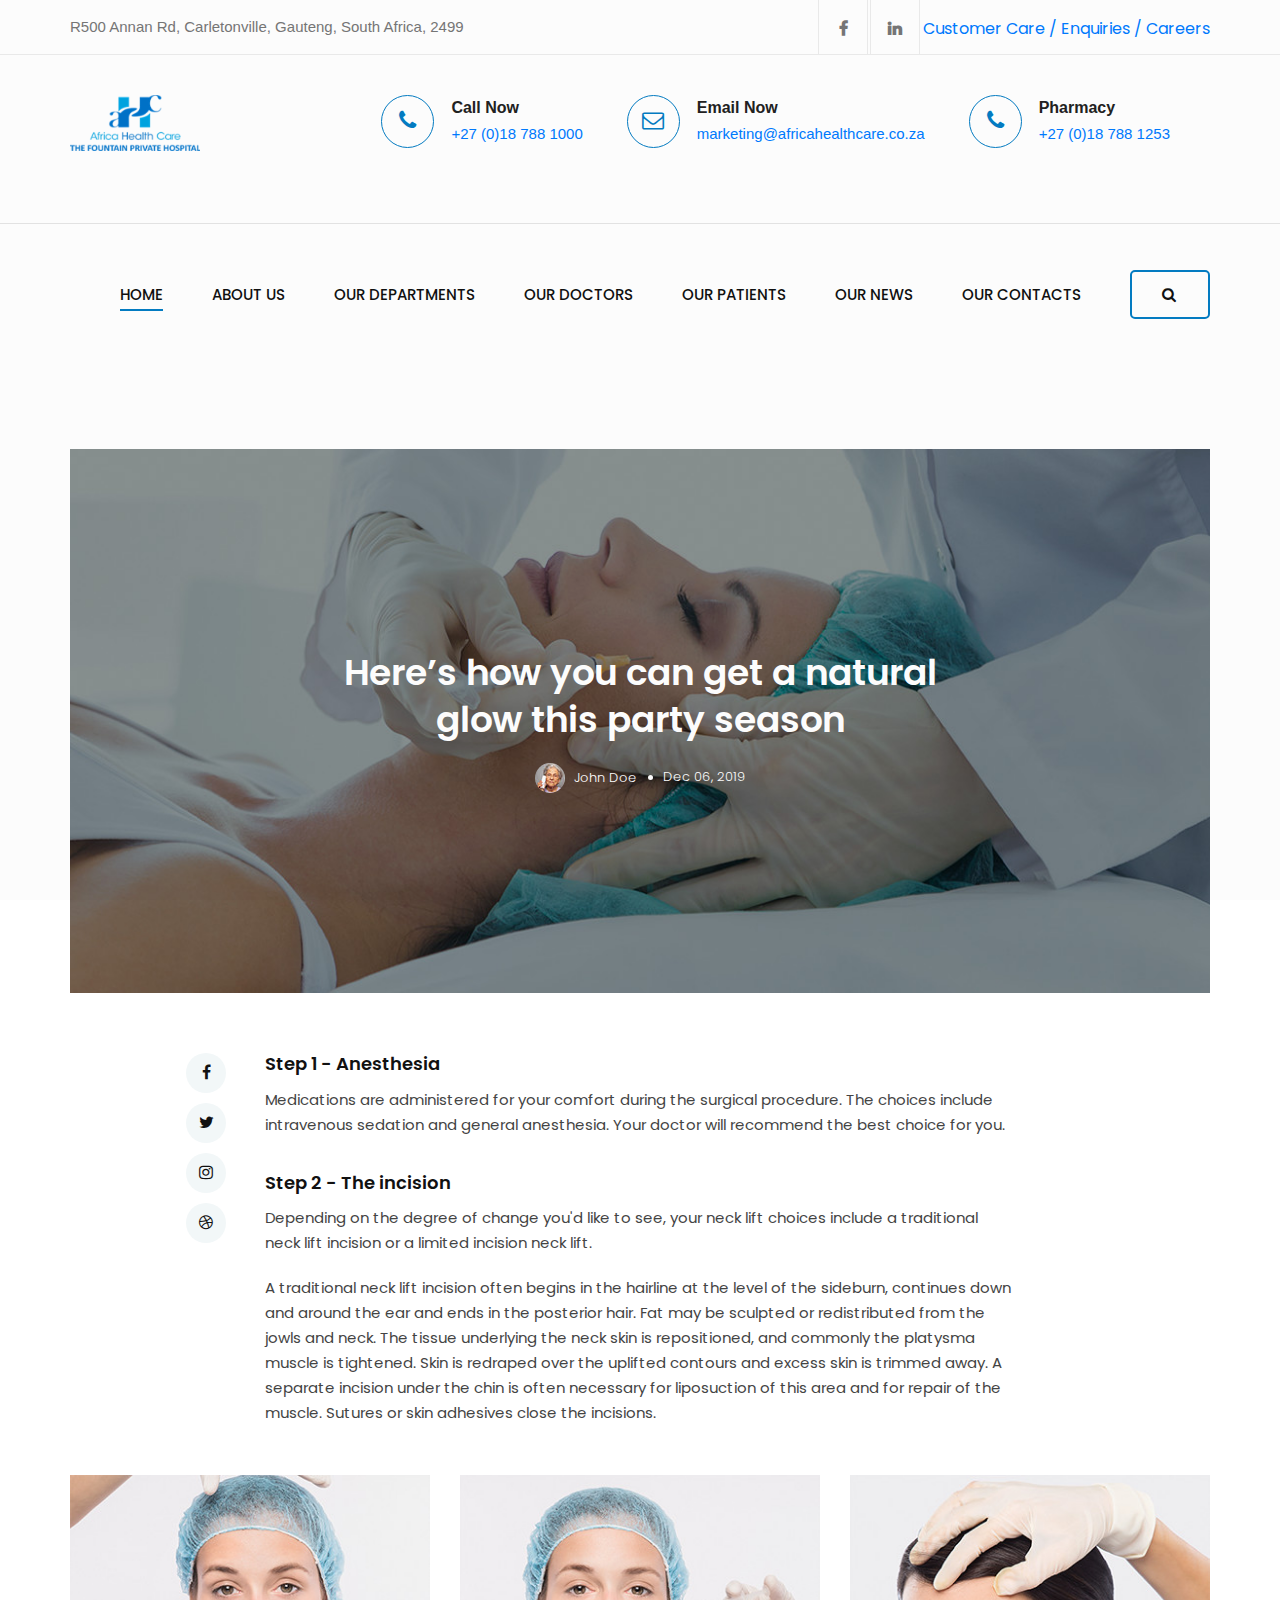
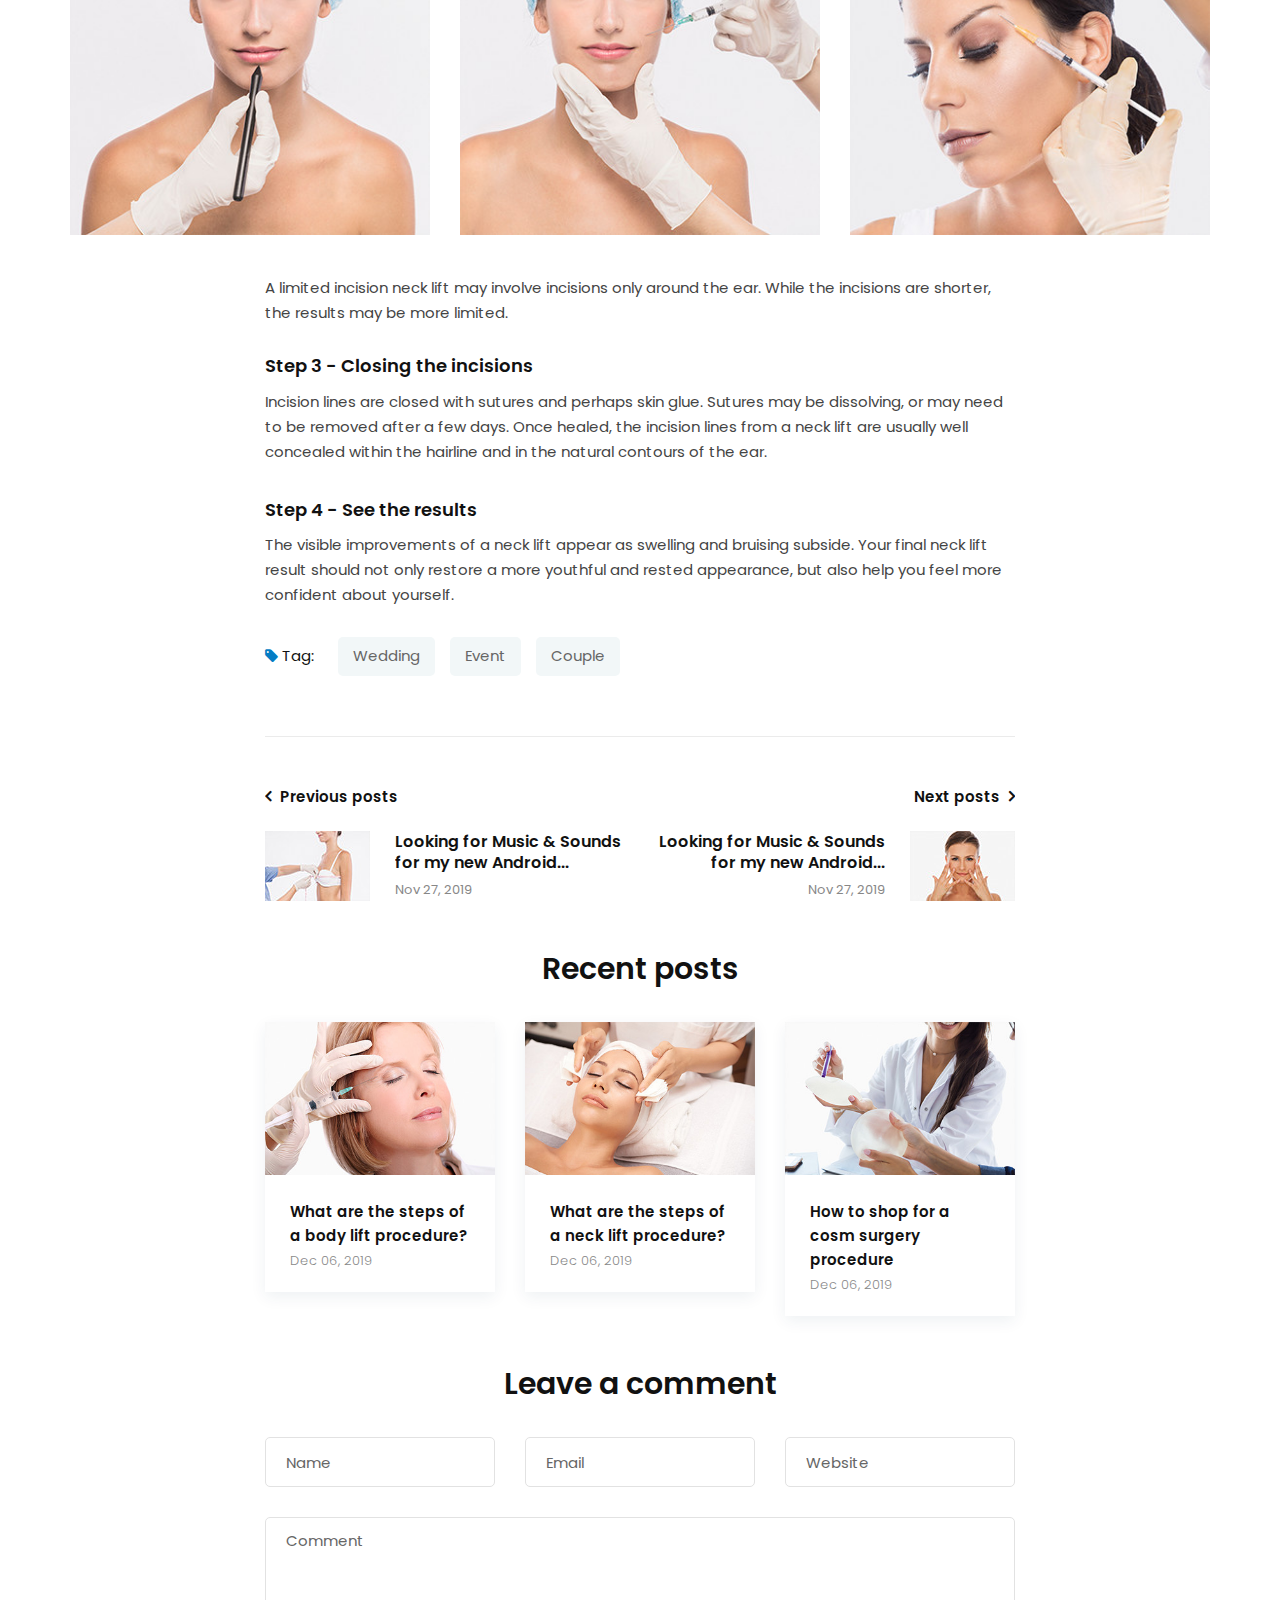
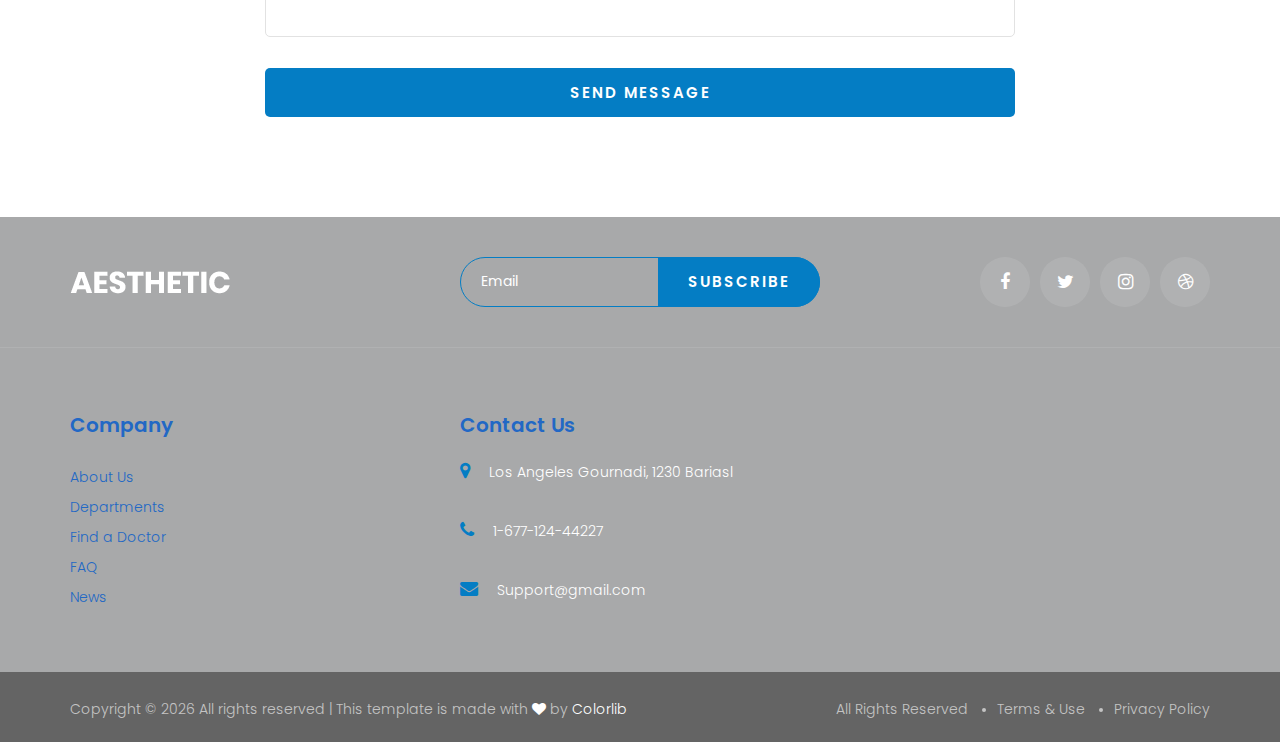
<file: blog-details.html>
<!DOCTYPE html>
<html lang="zxx">

<head>
    <meta charset="UTF-8">
    <meta name="description" content="Aesthetic Template">
    <meta name="keywords" content="Aesthetic, unica, creative, html">
    <meta name="viewport" content="width=device-width, initial-scale=1.0">
    <meta http-equiv="X-UA-Compatible" content="ie=edge">
    <title>The Fountain Private Hospital | News</title>

    <!-- Google Font -->
    <link href="https://fonts.googleapis.com/css2?family=Poppins:wght@300;400;500;600;700;800;900&display=swap"
    rel="stylesheet">

    <!-- Css Styles -->
    <link rel="stylesheet" href="css/bootstrap.min.css" type="text/css">
    <link rel="stylesheet" href="css/font-awesome.min.css" type="text/css">
    <link rel="stylesheet" href="css/flaticon.css" type="text/css">
    <link rel="stylesheet" href="css/nice-select.css" type="text/css">
    <link rel="stylesheet" href="css/jquery-ui.min.css" type="text/css">
    <link rel="stylesheet" href="css/magnific-popup.css" type="text/css">
    <link rel="stylesheet" href="css/owl.carousel.min.css" type="text/css">
    <link rel="stylesheet" href="css/slicknav.min.css" type="text/css">
    <link rel="stylesheet" href="css/style.css" type="text/css">
</head>

<body>
    <!-- Page Preloder -->
    <div id="preloder">
        <div class="loader"></div>
    </div>

    <!-- Offcanvas Menu Begin -->
    <div class="offcanvas-menu-overlay"></div>
    <div class="offcanvas-menu-wrapper">
        <div class="offcanvas__logo">
            <a href="./index.html"><img src="img/logo.png" alt=""></a>
        </div>
        <div id="mobile-menu-wrap"></div>
        <div class="offcanvas__btn">
            <a href="#" class="primary-btn">Appointment</a>
        </div>
        <ul class="offcanvas__widget">
            <li><i class="fa fa-phone"></i>+27 (0)18 788 1000</li>
            <li><i class="fa fa-map-marker"></i> R500 Annan Rd, Carletonville, Gauteng, South Africa, 2499 </li>
        </ul>
        <div class="offcanvas__social">
            <a href="#"><i class="fa fa-facebook"></i></a>
            <a href="#"><i class="fa fa-linkedin"></i></a>
        </div>
    </div>
    <!-- Offcanvas Menu End -->

    <!-- Header Section Begin -->
    <header class="header">
       <!-- <div class="header-top">
            <div class="container">
                <div class="row">
                    <div class="col-lg-8">
                        <ul class="header-top-left">
                            <li><i class="fa fa-phone"></i> 1-677-124-44227</li>
                            <li><i class="fa fa-map-marker"></i>R500 Annan Rd, Carletonville, Gauteng, South Africa, 2499</li>
                            <li> Customer Care / Enquiries / Careers</li>
                        </ul>
                    </div>           
                </div>
            </div>
        </div> -->
        <!--header top-->
<div class="header-top">
      <div class="container clearfix">
            <div class="top-left">
                  <h6>R500 Annan Rd, Carletonville, Gauteng, South Africa, 2499 </h6>
            </div>
            <div class="top-right">
                  <ul class="social-links">
                        <li>
                              <a href="#">
                                    <i class="fa fa-facebook" aria-hidden="true"></i> 
                              </a>
                        </li>
                        <li>
                            <a href="#">
                                  <i class="fa fa-linkedin" aria-hidden="true"></i>
                            </a>
                      </li>
                      <li>
                        <a href="#">
                            </i> Customer Care /
                        </a>
                  </li>
                        <li>
                              <a href="#">
                                   </i> Enquiries /
                              </a>
                        </li>
                        <li>
                              <a href="#">
                                    </i> Careers
                              </a>
                        </li>
                  </ul>
            </div>
      </div>
</div>
<!--header top-->
        <!--Header Upper-->
<section class="header-uper">
    <div class="container clearfix">
          <div class="logo">
                <figure>
                      <a href="index.html">
                            <img src="./img/logo.png" alt="" width="130">
                      </a>
                </figure>
          </div>
          <div class="right-side">
                <ul class="contact-info">
                    <li class="item">
                        <div class="icon-box">
                              <i class="fa fa-phone"></i>
                        </div>
                        <strong>Call Now</strong>
                        <br>
                        <span><a href="tel:018-788-1000">+27 (0)18 788 1000</a> </span>
                  </li>
           
                      <li class="item">
                            <div class="icon-box">
                                  <i class="fa fa-envelope-o"></i>
                            </div>
                            <strong>Email Now</strong>
                            <br>
                                  <span><a href="mailto:marketing@africahealthcare.co.za">marketing@africahealthcare.co.za</a></span>
                      </li>
                      
                      <li class="item">
                            <div class="icon-box">
                                  <i class="fa fa-phone"></i>
                            </div>
                            <strong>Pharmacy</strong>
                            <br>
                            <span><a href="tel:018-788-1253">+27 (0)18 788 1253</a> </span>
                      </li>
                </ul>
               <!-- <div class="link-btn">
                      <a href="#" class="btn-style-one">Appoinment</a>
                </div> -->
          </div>
    </div>
</section>
<hr>
<!--Header Upper-->
        <div class="container bg-white" id="navbar_top">
            <div class="row">
                <div class="col-lg-12">
                    <div class="header__menu__option">
                        <nav class="header__menu">
                            <ul>
                                <li class="active"><a href="./index.html">Home</a></li>
                                <li><a href="#">About Us</a></li>
                                <li><a href="./services.html">Our Departments</a></li>
                                <li><a href="./doctor.html">Our Doctors</a></li>
                                <li><a href="#">Our Patients</a>
                                    <ul class="dropdown">
                                        <li><a href="#">Pre-Admission</a></li>
                                        <li><a href="#">Private Packages</a></li>
                                    </ul>
                                </li>
                                <li><a href="./blog.html">Our News</a></li>
                                <li><a href="./contact.html">Our Contacts</a></li>
                            </ul>
                        </nav>
                        <div class="header__btn">
                            <a href="#" class="primary-btn">
                                <i class="fa fa-search"></i>
                            </a>
                        </div>
                        <!--<div class="col-lg-4">
                            <div class="header__top__right">
                                <a href="#"><i class="text-primary fa fa-facebook"></i></a>
                                <a href="#"><i class="text-primary fa fa-linkedin"></i></a>
                            </div> -->
                        </div>
                    </div>
                </div>
            </div>
            <div class="canvas__open">
                <i class="fa fa-bars"></i>
            </div>
        </div>
    </header>
    <!-- Header Section End -->

    <!-- Blog Details Section Begin -->
    <section class="blog-details spad">
        <div class="container">
            <div class="blog__details__hero set-bg" data-setbg="img/blog/details/blog-hero.jpg">
                <div class="row d-flex justify-content-center">
                    <div class="col-lg-7 text-center">
                        <div class="blog__hero__text">
                            <h2>Here’s how you can get a natural glow this party season</h2>
                            <ul>
                                <li><img src="img/blog/blog-author.jpg" alt=""> John Doe</li>
                                <li>Dec 06, 2019</li>
                            </ul>
                        </div>
                    </div>
                </div>
            </div>
            <div class="row d-flex justify-content-center">
                <div class="col-lg-8">
                    <div class="blog__details__social">
                        <a href="#"><i class="fa fa-facebook"></i></a>
                        <a href="#"><i class="fa fa-twitter"></i></a>
                        <a href="#"><i class="fa fa-instagram"></i></a>
                        <a href="#"><i class="fa fa-dribbble"></i></a>
                    </div>
                    <div class="blog__details__text">
                        <div class="blog__details__text__item">
                            <h5>Step 1 - Anesthesia</h5>
                            <p>Medications are administered for your comfort during the surgical procedure. The choices
                                include intravenous sedation and general anesthesia. Your doctor will recommend the best
                            choice for you.</p>
                        </div>
                        <div class="blog__details__text__item">
                            <h5>Step 2 - The incision</h5>
                            <p>Depending on the degree of change you'd like to see, your neck lift choices include a
                            traditional neck lift incision or a limited incision neck lift.</p>
                        </div>
                    </div>
                    <div class="blog__details__desc">
                        <p>A traditional neck lift incision often begins in the hairline at the level of the sideburn,
                            continues down and around the ear and ends in the posterior hair. Fat may be sculpted or
                            redistributed from the jowls and neck. The tissue underlying the neck skin is repositioned,
                            and commonly the platysma muscle is tightened. Skin is redraped over the uplifted contours
                            and excess skin is trimmed away. A separate incision under the chin is often necessary for
                            liposuction of this area and for repair of the muscle. Sutures or skin adhesives close the
                        incisions.</p>
                    </div>
                </div>
                <div class="col-lg-12">
                    <div class="blog__details__pic">
                        <div class="row">
                            <div class="col-sm-4">
                                <img src="img/blog/details/bd-1.jpg" alt="">
                            </div>
                            <div class="col-sm-4">
                                <img src="img/blog/details/bd-2.jpg" alt="">
                            </div>
                            <div class="col-sm-4">
                                <img src="img/blog/details/bd-3.jpg" alt="">
                            </div>
                        </div>
                    </div>
                </div>
                <div class="col-lg-8">
                    <div class="blog__details__desc__more">
                        <p>A limited incision neck lift may involve incisions only around the ear. While the incisions
                        are shorter, the results may be more limited.</p>
                    </div>
                    <div class="blog__details__text">
                        <div class="blog__details__text__item">
                            <h5>Step 3 - Closing the incisions</h5>
                            <p>Incision lines are closed with sutures and perhaps skin glue. Sutures may be dissolving,
                                or may need to be removed after a few days. Once healed, the incision lines from a neck
                                lift are usually well concealed within the hairline and in the natural contours of the
                            ear.</p>
                        </div>
                        <div class="blog__details__text__item">
                            <h5>Step 4 - See the results</h5>
                            <p>The visible improvements of a neck lift appear as swelling and bruising subside. Your
                                final neck lift result should not only restore a more youthful and rested appearance,
                            but also help you feel more confident about yourself.</p>
                        </div>
                    </div>
                    <div class="blog__details__tag">
                        <p><i class="fa fa-tag"></i> Tag:</p>
                        <a href="#">Wedding</a>
                        <a href="#">Event</a>
                        <a href="#">Couple</a>
                    </div>
                    <div class="blog__details__btns">
                        <div class="row">
                            <div class="col-lg-6 col-md-6 col-sm-6">
                                <a href="#" class="blog__details__btn__item">
                                    <h6 class="title"><i class="fa fa-angle-left"></i> Previous posts</h6>
                                    <div class="blog__details__btn__pic">
                                        <img src="img/blog/details/prev.jpg" alt="">
                                    </div>
                                    <div class="blog__details__btn__text">
                                        <h6>Looking for Music & Sounds for my new Android...</h6>
                                        <span>Nov 27, 2019</span>
                                    </div>
                                </a>
                            </div>
                            <div class="col-lg-6 col-md-6 col-sm-6">
                                <a href="#" class="blog__details__btn__item blog__details__btn__prev">
                                    <h6 class="title">Next posts <i class="fa fa-angle-right"></i></h6>
                                    <div class="blog__details__btn__pic">
                                        <img src="img/blog/details/next.jpg" alt="">
                                    </div>
                                    <div class="blog__details__btn__text">
                                        <h6>Looking for Music & Sounds for my new Android...</h6>
                                        <span>Nov 27, 2019</span>
                                    </div>
                                </a>
                            </div>
                        </div>
                    </div>
                    <div class="blog__details__related">
                        <h3>Recent posts</h3>
                        <div class="row">
                            <div class="col-lg-4 col-md-6 col-sm-6">
                                <div class="blog__item">
                                    <div class="blog__item__pic">
                                        <img src="img/blog/blog-8.jpg" alt="">
                                    </div>
                                    <div class="blog__item__text">
                                        <h5><a href="#">What are the steps of a body lift procedure?</a></h5>
                                        <span>Dec 06, 2019</span>
                                    </div>
                                </div>
                            </div>
                            <div class="col-lg-4 col-md-6 col-sm-6">
                                <div class="blog__item">
                                    <div class="blog__item__pic">
                                        <img src="img/blog/blog-6.jpg" alt="">
                                    </div>
                                    <div class="blog__item__text">
                                        <h5><a href="#">What are the steps of a neck lift procedure?</a></h5>
                                        <span>Dec 06, 2019</span>
                                    </div>
                                </div>
                            </div>
                            <div class="col-lg-4 col-md-6 col-sm-6">
                                <div class="blog__item">
                                    <div class="blog__item__pic">
                                        <img src="img/blog/blog-9.jpg" alt="">
                                    </div>
                                    <div class="blog__item__text">
                                        <h5><a href="#">How to shop for a cosm surgery procedure</a></h5>
                                        <span>Dec 06, 2019</span>
                                    </div>
                                </div>
                            </div>
                        </div>
                    </div>
                    <div class="blog__details__comment">
                        <h3>Leave a comment</h3>
                        <form action="#">
                            <div class="row">
                                <div class="col-lg-4 col-md-4">
                                    <input type="text" placeholder="Name">
                                </div>
                                <div class="col-lg-4 col-md-4">
                                    <input type="text" placeholder="Email">
                                </div>
                                <div class="col-lg-4 col-md-4">
                                    <input type="text" placeholder="Website">
                                </div>
                            </div>
                            <textarea placeholder="Comment"></textarea>
                            <button type="submit" class="site-btn">Send Message</button>
                        </form>
                    </div>
                </div>
            </div>
        </div>
    </section>
    <!-- Blog Details Section End -->

    <!-- Footer Section Begin -->
    <footer class="footer">
        <div class="footer__top">
            <div class="container">
                <div class="row">
                    <div class="col-lg-4 col-md-4">
                        <div class="footer__logo">
                            <a href="#"><img src="img/footer-logo.png" alt=""></a>
                        </div>
                    </div>
                    <div class="col-lg-4 col-md-8">
                        <div class="footer__newslatter">
                            <form action="#">
                                <input type="text" placeholder="Email">
                                <button type="submit" class="site-btn">Subscribe</button>
                            </form>
                        </div>
                    </div>
                    <div class="col-lg-4 col-md-12">
                        <div class="footer__social">
                            <a href="#"><i class="fa fa-facebook"></i></a>
                            <a href="#"><i class="fa fa-twitter"></i></a>
                            <a href="#"><i class="fa fa-instagram"></i></a>
                            <a href="#"><i class="fa fa-dribbble"></i></a>
                        </div>
                    </div>
                </div>
            </div>
        </div>
        <div class="container">
            <div class="row">
                <div class="col-lg-2 col-md-3 col-sm-6">
                    <div class="footer__widget">
                        <h5>Company</h5>
                        <ul>
                            <li><a href="#">About Us</a></li>
                            <li><a href="#">Departments</a></li>
                            <li><a href="#">Find a Doctor</a></li>
                            <li><a href="#">FAQ</a></li>
                            <li><a href="#">News</a></li>
                        </ul>
                    </div>
                </div>
                <div class="col-lg-2 col-md-3 col-sm-6">
                    <div class="footer__widget">
                        <h5></h5>
                        <ul>
                            <!--<li><a href="#">Facial Fillers</a></li>
                            <li><a href="#">Breast Surgery</a></li>
                            <li><a href="#">Body Lifts</a></li>
                            <li><a href="#">Face & Neck</a></li>
                            <li><a href="#">Fat Reduction</a></li>-->
                        </ul>
                    </div>
                </div>
                <div class="col-lg-4 col-md-6 col-sm-6">
                    <div class="footer__address">
                        <h5>Contact Us</h5>
                        <ul>
                            <li><i class="fa fa-map-marker"></i> Los Angeles Gournadi, 1230 Bariasl</li>
                            <li><i class="fa fa-phone"></i> 1-677-124-44227</li>
                            <li><i class="fa fa-envelope"></i> Support@gmail.com</li>
                        </ul>
                    </div>
                </div>
                <div class="col-lg-4 col-md-12 col-sm-6">
                    <div class="footer__map">
                        <iframe
                        src="https://www.google.com/maps/embed?pb=!1m18!1m12!1m3!1d48158.305462977965!2d-74.13283844036356!3d41.02757295168286!2m3!1f0!2f0!3f0!3m2!1i1024!2i768!4f13.1!3m3!1m2!1s0x89c2e440473470d7%3A0xcaf503ca2ee57958!2sSaddle%20River%2C%20NJ%2007458%2C%20USA!5e0!3m2!1sen!2sbd!4v1575917275626!5m2!1sen!2sbd"
                        height="190" style="border:0" allowfullscreen=""></iframe>
                    </div>
                </div>
            </div>
        </div>
        <div class="footer__copyright">
            <div class="container">
                <div class="row">
                    <div class="col-lg-7">
                     <!-- Link back to Colorlib can't be removed. Template is licensed under CC BY 3.0. -->
                     <div class="footer__copyright__text">
                        <p>Copyright &copy; <script>document.write(new Date().getFullYear());</script> All rights reserved | This template is made with <i class="fa fa-heart" aria-hidden="true"></i> by <a href="https://colorlib.com" target="_blank">Colorlib</a></p>
                    </div>
                    <!-- Link back to Colorlib can't be removed. Template is licensed under CC BY 3.0. -->
                </div>
                <div class="col-lg-5">
                    <ul>
                        <li>All Rights Reserved</li>
                        <li>Terms & Use</li>
                        <li>Privacy Policy</li>
                    </ul>
                </div>
            </div>
        </div>
    </div>
</footer>
<!-- Footer Section End -->

<!-- Js Plugins -->
<script src="js/jquery-3.3.1.min.js"></script>
<script src="js/bootstrap.min.js"></script>
<script src="js/jquery.magnific-popup.min.js"></script>
<script src="js/masonry.pkgd.min.js"></script>
<script src="js/jquery-ui.min.js"></script>
<script src="js/jquery.nice-select.min.js"></script>
<script src="js/jquery.slicknav.js"></script>
<script src="js/owl.carousel.min.js"></script>
<script src="js/main.js"></script>
</body>

</html>
</file>
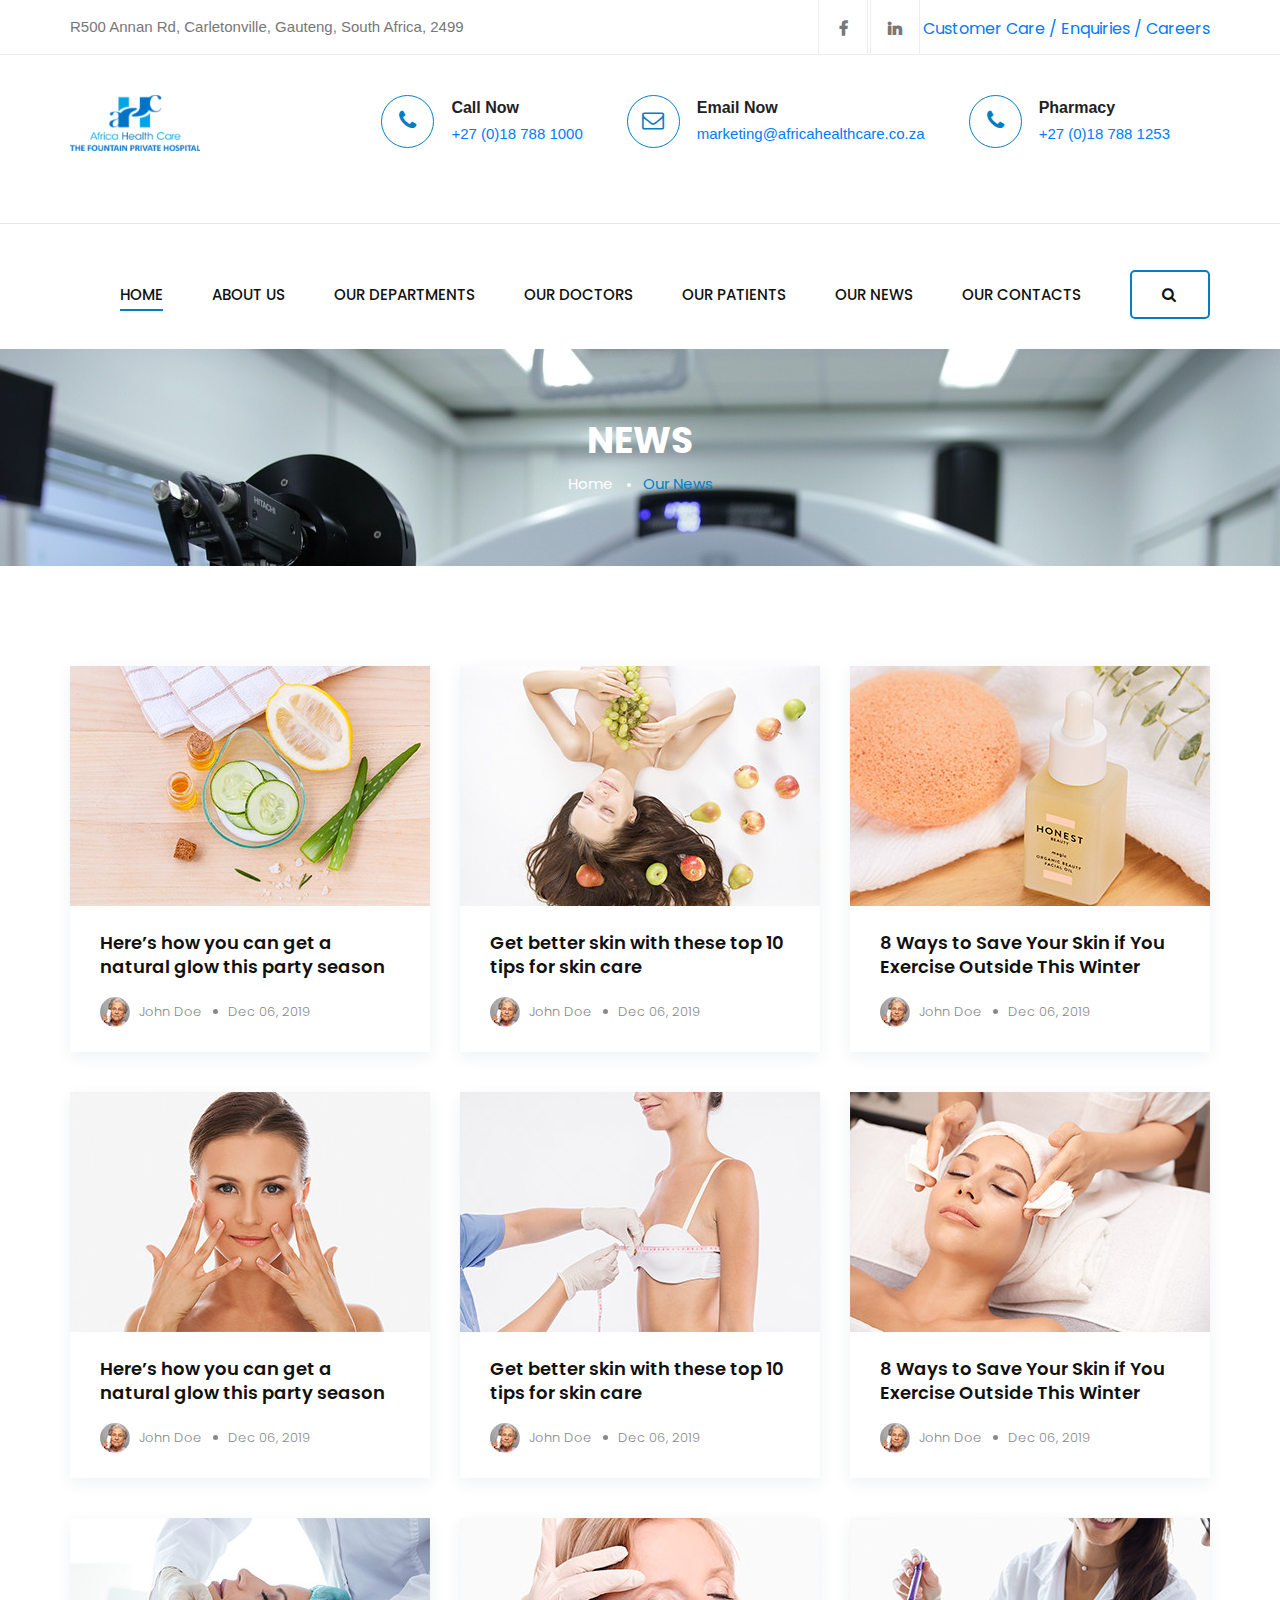
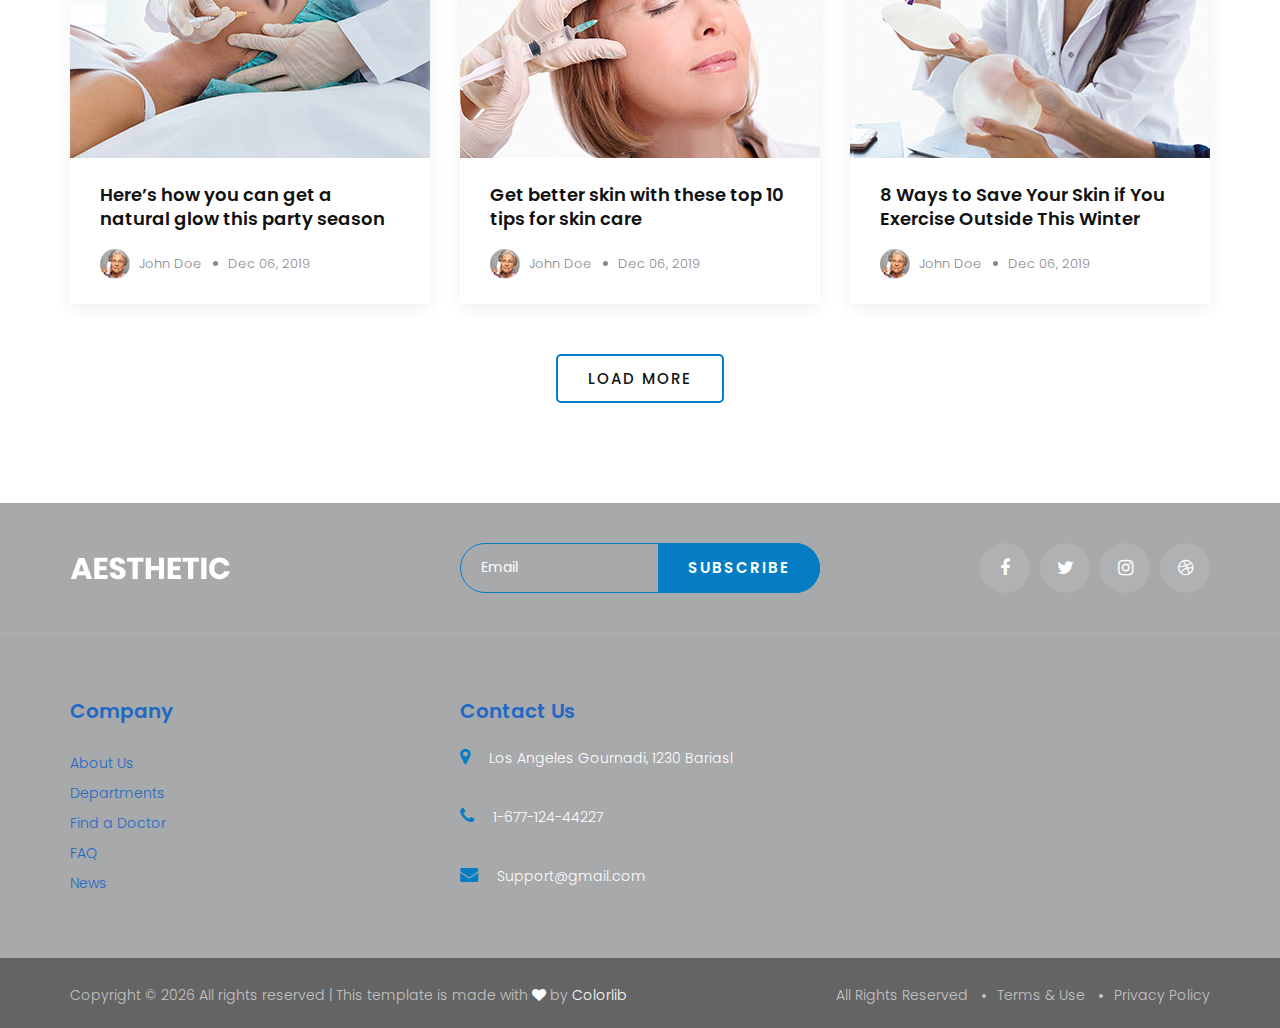
<file: blog.html>
<!DOCTYPE html>
<html lang="zxx">

<head>
    <meta charset="UTF-8">
    <meta name="description" content="Aesthetic Template">
    <meta name="keywords" content="Aesthetic, unica, creative, html">
    <meta name="viewport" content="width=device-width, initial-scale=1.0">
    <meta http-equiv="X-UA-Compatible" content="ie=edge">
    <title>The Fountain Private Hospital | News</title>

    <!-- Google Font -->
    <link href="https://fonts.googleapis.com/css2?family=Poppins:wght@300;400;500;600;700;800;900&display=swap"
    rel="stylesheet">

    <!-- Css Styles -->
    <link rel="stylesheet" href="css/bootstrap.min.css" type="text/css">
    <link rel="stylesheet" href="css/font-awesome.min.css" type="text/css">
    <link rel="stylesheet" href="css/flaticon.css" type="text/css">
    <link rel="stylesheet" href="css/nice-select.css" type="text/css">
    <link rel="stylesheet" href="css/jquery-ui.min.css" type="text/css">
    <link rel="stylesheet" href="css/magnific-popup.css" type="text/css">
    <link rel="stylesheet" href="css/owl.carousel.min.css" type="text/css">
    <link rel="stylesheet" href="css/slicknav.min.css" type="text/css">
    <link rel="stylesheet" href="css/style.css" type="text/css">
</head>

<body>
 <!-- Page Preloder -->
 <div id="preloder">
    <div class="loader"></div>
</div>

<!-- Offcanvas Menu Begin -->
<div class="offcanvas-menu-overlay"></div>
<div class="offcanvas-menu-wrapper">
    <div class="offcanvas__logo">
        <a href="./index.html"><img src="img/logo.png" alt=""></a>
    </div>
    <div id="mobile-menu-wrap"></div>
    <div class="offcanvas__btn">
        <a href="#" class="primary-btn">Appointment</a>
    </div>
    <ul class="offcanvas__widget">
        <li><i class="fa fa-phone"></i>+27 (0)18 788 1000</li>
        <li><i class="fa fa-map-marker"></i> R500 Annan Rd, Carletonville, Gauteng, South Africa, 2499 </li>
    </ul>
    <div class="offcanvas__social">
        <a href="#"><i class="fa fa-facebook"></i></a>
        <a href="#"><i class="fa fa-linkedin"></i></a>
    </div>
</div>
<!-- Offcanvas Menu End -->

<!-- Header Section Begin -->
<header class="header">
   <!-- <div class="header-top">
        <div class="container">
            <div class="row">
                <div class="col-lg-8">
                    <ul class="header-top-left">
                        <li><i class="fa fa-phone"></i> 1-677-124-44227</li>
                        <li><i class="fa fa-map-marker"></i>R500 Annan Rd, Carletonville, Gauteng, South Africa, 2499</li>
                        <li> Customer Care / Enquiries / Careers</li>
                    </ul>
                </div>           
            </div>
        </div>
    </div> -->
    <!--header top-->
<div class="header-top">
  <div class="container clearfix">
        <div class="top-left">
              <h6>R500 Annan Rd, Carletonville, Gauteng, South Africa, 2499 </h6>
        </div>
        <div class="top-right">
              <ul class="social-links">
                    <li>
                          <a href="#">
                                <i class="fa fa-facebook" aria-hidden="true"></i> 
                          </a>
                    </li>
                    <li>
                        <a href="#">
                              <i class="fa fa-linkedin" aria-hidden="true"></i>
                        </a>
                  </li>
                  <li>
                    <a href="#">
                        </i> Customer Care /
                    </a>
              </li>
                    <li>
                          <a href="#">
                               </i> Enquiries /
                          </a>
                    </li>
                    <li>
                          <a href="#">
                                </i> Careers
                          </a>
                    </li>
              </ul>
        </div>
  </div>
</div>
<!--header top-->
    <!--Header Upper-->
<section class="header-uper">
<div class="container clearfix">
      <div class="logo">
            <figure>
                  <a href="index.html">
                        <img src="./img/logo.png" alt="" width="130">
                  </a>
            </figure>
      </div>
      <div class="right-side">
            <ul class="contact-info">
                <li class="item">
                    <div class="icon-box">
                          <i class="fa fa-phone"></i>
                    </div>
                    <strong>Call Now</strong>
                    <br>
                    <span><a href="tel:018-788-1000">+27 (0)18 788 1000</a> </span>
              </li>
       
                  <li class="item">
                        <div class="icon-box">
                              <i class="fa fa-envelope-o"></i>
                        </div>
                        <strong>Email Now</strong>
                        <br>
                              <span><a href="mailto:marketing@africahealthcare.co.za">marketing@africahealthcare.co.za</a></span>
                  </li>
                  
                  <li class="item">
                        <div class="icon-box">
                              <i class="fa fa-phone"></i>
                        </div>
                        <strong>Pharmacy</strong>
                        <br>
                        <span><a href="tel:018-788-1253">+27 (0)18 788 1253</a> </span>
                  </li>
            </ul>
           <!-- <div class="link-btn">
                  <a href="#" class="btn-style-one">Appoinment</a>
            </div> -->
      </div>
</div>
</section>
<hr>
<!--Header Upper-->
    <div class="container bg-white" id="navbar_top">
        <div class="row">
            <div class="col-lg-12">
                <div class="header__menu__option">
                    <nav class="header__menu">
                        <ul>
                            <li class="active"><a href="./index.html">Home</a></li>
                            <li><a href="#">About Us</a></li>
                            <li><a href="./services.html">Our Departments</a></li>
                            <li><a href="./doctor.html">Our Doctors</a></li>
                            <li><a href="#">Our Patients</a>
                                <ul class="dropdown">
                                    <li><a href="#">Pre-Admission</a></li>
                                    <li><a href="#">Private Packages</a></li>
                                </ul>
                            </li>
                            <li><a href="./blog.html">Our News</a></li>
                            <li><a href="./contact.html">Our Contacts</a></li>
                        </ul>
                    </nav>
                    <div class="header__btn">
                        <a href="#" class="primary-btn">
                            <i class="fa fa-search"></i>
                        </a>
                    </div>
                    <!--<div class="col-lg-4">
                        <div class="header__top__right">
                            <a href="#"><i class="text-primary fa fa-facebook"></i></a>
                            <a href="#"><i class="text-primary fa fa-linkedin"></i></a>
                        </div> -->
                    </div>
                </div>
            </div>
        </div>
        <div class="canvas__open">
            <i class="fa fa-bars"></i>
        </div>
    </div>
</header>
<!-- Header Section End -->

    <!-- Breadcrumb Section Begin -->
    <section class="breadcrumb-option spad set-bg" data-setbg="img/breadcrumb-bg.jpg">
        <div class="container">
            <div class="row">
                <div class="col-lg-12 text-center">
                    <div class="breadcrumb__text">
                        <h2>News</h2>
                        <div class="breadcrumb__links">
                            <a href="./index.html">Home</a>
                            <span>Our News</span>
                        </div>
                    </div>
                </div>
            </div>
        </div>
    </section>
    <!-- Breadcrumb Section End -->

    <!-- Blog Section Begin -->
    <section class="blog spad">
        <div class="container">
            <div class="row">
                <div class="col-lg-4 col-md-6 col-sm-6">
                    <div class="blog__item">
                        <div class="blog__item__pic">
                            <img src="img/blog/blog-1.jpg" alt="">
                        </div>
                        <div class="blog__item__text">
                            <h5><a href="#">Here’s how you can get a natural glow this party season</a></h5>
                            <ul>
                                <li><img src="img/blog/blog-author.jpg" alt=""> John Doe</li>
                                <li>Dec 06, 2019</li>
                            </ul>
                        </div>
                    </div>
                </div>
                <div class="col-lg-4 col-md-6 col-sm-6">
                    <div class="blog__item">
                        <div class="blog__item__pic">
                            <img src="img/blog/blog-2.jpg" alt="">
                        </div>
                        <div class="blog__item__text">
                            <h5><a href="#">Get better skin with these top 10 tips for skin care</a></h5>
                            <ul>
                                <li><img src="img/blog/blog-author.jpg" alt=""> John Doe</li>
                                <li>Dec 06, 2019</li>
                            </ul>
                        </div>
                    </div>
                </div>
                <div class="col-lg-4 col-md-6 col-sm-6">
                    <div class="blog__item">
                        <div class="blog__item__pic">
                            <img src="img/blog/blog-3.jpg" alt="">
                        </div>
                        <div class="blog__item__text">
                            <h5><a href="#">8 Ways to Save Your Skin if You Exercise Outside This Winter</a></h5>
                            <ul>
                                <li><img src="img/blog/blog-author.jpg" alt=""> John Doe</li>
                                <li>Dec 06, 2019</li>
                            </ul>
                        </div>
                    </div>
                </div>
                <div class="col-lg-4 col-md-6 col-sm-6">
                    <div class="blog__item">
                        <div class="blog__item__pic">
                            <img src="img/blog/blog-4.jpg" alt="">
                        </div>
                        <div class="blog__item__text">
                            <h5><a href="#">Here’s how you can get a natural glow this party season</a></h5>
                            <ul>
                                <li><img src="img/blog/blog-author.jpg" alt=""> John Doe</li>
                                <li>Dec 06, 2019</li>
                            </ul>
                        </div>
                    </div>
                </div>
                <div class="col-lg-4 col-md-6 col-sm-6">
                    <div class="blog__item">
                        <div class="blog__item__pic">
                            <img src="img/blog/blog-5.jpg" alt="">
                        </div>
                        <div class="blog__item__text">
                            <h5><a href="#">Get better skin with these top 10 tips for skin care</a></h5>
                            <ul>
                                <li><img src="img/blog/blog-author.jpg" alt=""> John Doe</li>
                                <li>Dec 06, 2019</li>
                            </ul>
                        </div>
                    </div>
                </div>
                <div class="col-lg-4 col-md-6 col-sm-6">
                    <div class="blog__item">
                        <div class="blog__item__pic">
                            <img src="img/blog/blog-6.jpg" alt="">
                        </div>
                        <div class="blog__item__text">
                            <h5><a href="#">8 Ways to Save Your Skin if You Exercise Outside This Winter</a></h5>
                            <ul>
                                <li><img src="img/blog/blog-author.jpg" alt=""> John Doe</li>
                                <li>Dec 06, 2019</li>
                            </ul>
                        </div>
                    </div>
                </div>
                <div class="col-lg-4 col-md-6 col-sm-6">
                    <div class="blog__item">
                        <div class="blog__item__pic">
                            <img src="img/blog/blog-7.jpg" alt="">
                        </div>
                        <div class="blog__item__text">
                            <h5><a href="#">Here’s how you can get a natural glow this party season</a></h5>
                            <ul>
                                <li><img src="img/blog/blog-author.jpg" alt=""> John Doe</li>
                                <li>Dec 06, 2019</li>
                            </ul>
                        </div>
                    </div>
                </div>
                <div class="col-lg-4 col-md-6 col-sm-6">
                    <div class="blog__item">
                        <div class="blog__item__pic">
                            <img src="img/blog/blog-8.jpg" alt="">
                        </div>
                        <div class="blog__item__text">
                            <h5><a href="#">Get better skin with these top 10 tips for skin care</a></h5>
                            <ul>
                                <li><img src="img/blog/blog-author.jpg" alt=""> John Doe</li>
                                <li>Dec 06, 2019</li>
                            </ul>
                        </div>
                    </div>
                </div>
                <div class="col-lg-4 col-md-6 col-sm-6">
                    <div class="blog__item">
                        <div class="blog__item__pic">
                            <img src="img/blog/blog-9.jpg" alt="">
                        </div>
                        <div class="blog__item__text">
                            <h5><a href="#">8 Ways to Save Your Skin if You Exercise Outside This Winter</a></h5>
                            <ul>
                                <li><img src="img/blog/blog-author.jpg" alt=""> John Doe</li>
                                <li>Dec 06, 2019</li>
                            </ul>
                        </div>
                    </div>
                </div>
                <div class="col-lg-12 text-center">
                    <div class="load__more">
                        <a href="#" class="primary-btn">Load More</a>
                    </div>
                </div>
            </div>
        </div>
    </section>
    <!-- Blog Section End -->

    <!-- Footer Section Begin -->
    <footer class="footer">
        <div class="footer__top">
            <div class="container">
                <div class="row">
                    <div class="col-lg-4 col-md-4">
                        <div class="footer__logo">
                            <a href="#"><img src="img/footer-logo.png" alt=""></a>
                        </div>
                    </div>
                    <div class="col-lg-4 col-md-8">
                        <div class="footer__newslatter">
                            <form action="#">
                                <input type="text" placeholder="Email">
                                <button type="submit" class="site-btn">Subscribe</button>
                            </form>
                        </div>
                    </div>
                    <div class="col-lg-4 col-md-12">
                        <div class="footer__social">
                            <a href="#"><i class="fa fa-facebook"></i></a>
                            <a href="#"><i class="fa fa-twitter"></i></a>
                            <a href="#"><i class="fa fa-instagram"></i></a>
                            <a href="#"><i class="fa fa-dribbble"></i></a>
                        </div>
                    </div>
                </div>
            </div>
        </div>
        <div class="container">
            <div class="row">
                <div class="col-lg-2 col-md-3 col-sm-6">
                    <div class="footer__widget">
                        <h5>Company</h5>
                        <ul>
                            <li><a href="#">About Us</a></li>
                            <li><a href="#">Departments</a></li>
                            <li><a href="#">Find a Doctor</a></li>
                            <li><a href="#">FAQ</a></li>
                            <li><a href="#">News</a></li>
                        </ul>
                    </div>
                </div>
                <div class="col-lg-2 col-md-3 col-sm-6">
                    <div class="footer__widget">
                        <h5></h5>
                        <ul>
                            <!--<li><a href="#">Facial Fillers</a></li>
                            <li><a href="#">Breast Surgery</a></li>
                            <li><a href="#">Body Lifts</a></li>
                            <li><a href="#">Face & Neck</a></li>
                            <li><a href="#">Fat Reduction</a></li>-->
                        </ul>
                    </div>
                </div>
                <div class="col-lg-4 col-md-6 col-sm-6">
                    <div class="footer__address">
                        <h5>Contact Us</h5>
                        <ul>
                            <li><i class="fa fa-map-marker"></i> Los Angeles Gournadi, 1230 Bariasl</li>
                            <li><i class="fa fa-phone"></i> 1-677-124-44227</li>
                            <li><i class="fa fa-envelope"></i> Support@gmail.com</li>
                        </ul>
                    </div>
                </div>
                <div class="col-lg-4 col-md-12 col-sm-6">
                    <div class="footer__map">
                        <iframe
                        src="https://www.google.com/maps/embed?pb=!1m18!1m12!1m3!1d48158.305462977965!2d-74.13283844036356!3d41.02757295168286!2m3!1f0!2f0!3f0!3m2!1i1024!2i768!4f13.1!3m3!1m2!1s0x89c2e440473470d7%3A0xcaf503ca2ee57958!2sSaddle%20River%2C%20NJ%2007458%2C%20USA!5e0!3m2!1sen!2sbd!4v1575917275626!5m2!1sen!2sbd"
                        height="190" style="border:0" allowfullscreen=""></iframe>
                    </div>
                </div>
            </div>
        </div>
        <div class="footer__copyright">
            <div class="container">
                <div class="row">
                    <div class="col-lg-7">
                        <!-- Link back to Colorlib can't be removed. Template is licensed under CC BY 3.0. -->
                        <div class="footer__copyright__text">
                            <p>Copyright &copy; <script>document.write(new Date().getFullYear());</script> All rights reserved | This template is made with <i class="fa fa-heart" aria-hidden="true"></i> by <a href="https://colorlib.com" target="_blank">Colorlib</a></p>
                        </div>
                        <!-- Link back to Colorlib can't be removed. Template is licensed under CC BY 3.0. -->
                    </div>
                    <div class="col-lg-5">
                        <ul>
                            <li>All Rights Reserved</li>
                            <li>Terms & Use</li>
                            <li>Privacy Policy</li>
                        </ul>
                    </div>
                </div>
            </div>
        </div>
    </footer>
    <!-- Footer Section End -->

    <!-- Js Plugins -->
    <script src="js/jquery-3.3.1.min.js"></script>
    <script src="js/bootstrap.min.js"></script>
    <script src="js/jquery.magnific-popup.min.js"></script>
    <script src="js/masonry.pkgd.min.js"></script>
    <script src="js/jquery-ui.min.js"></script>
    <script src="js/jquery.nice-select.min.js"></script>
    <script src="js/jquery.slicknav.js"></script>
    <script src="js/owl.carousel.min.js"></script>
    <script src="js/main.js"></script>
</body>

</html>
</file>
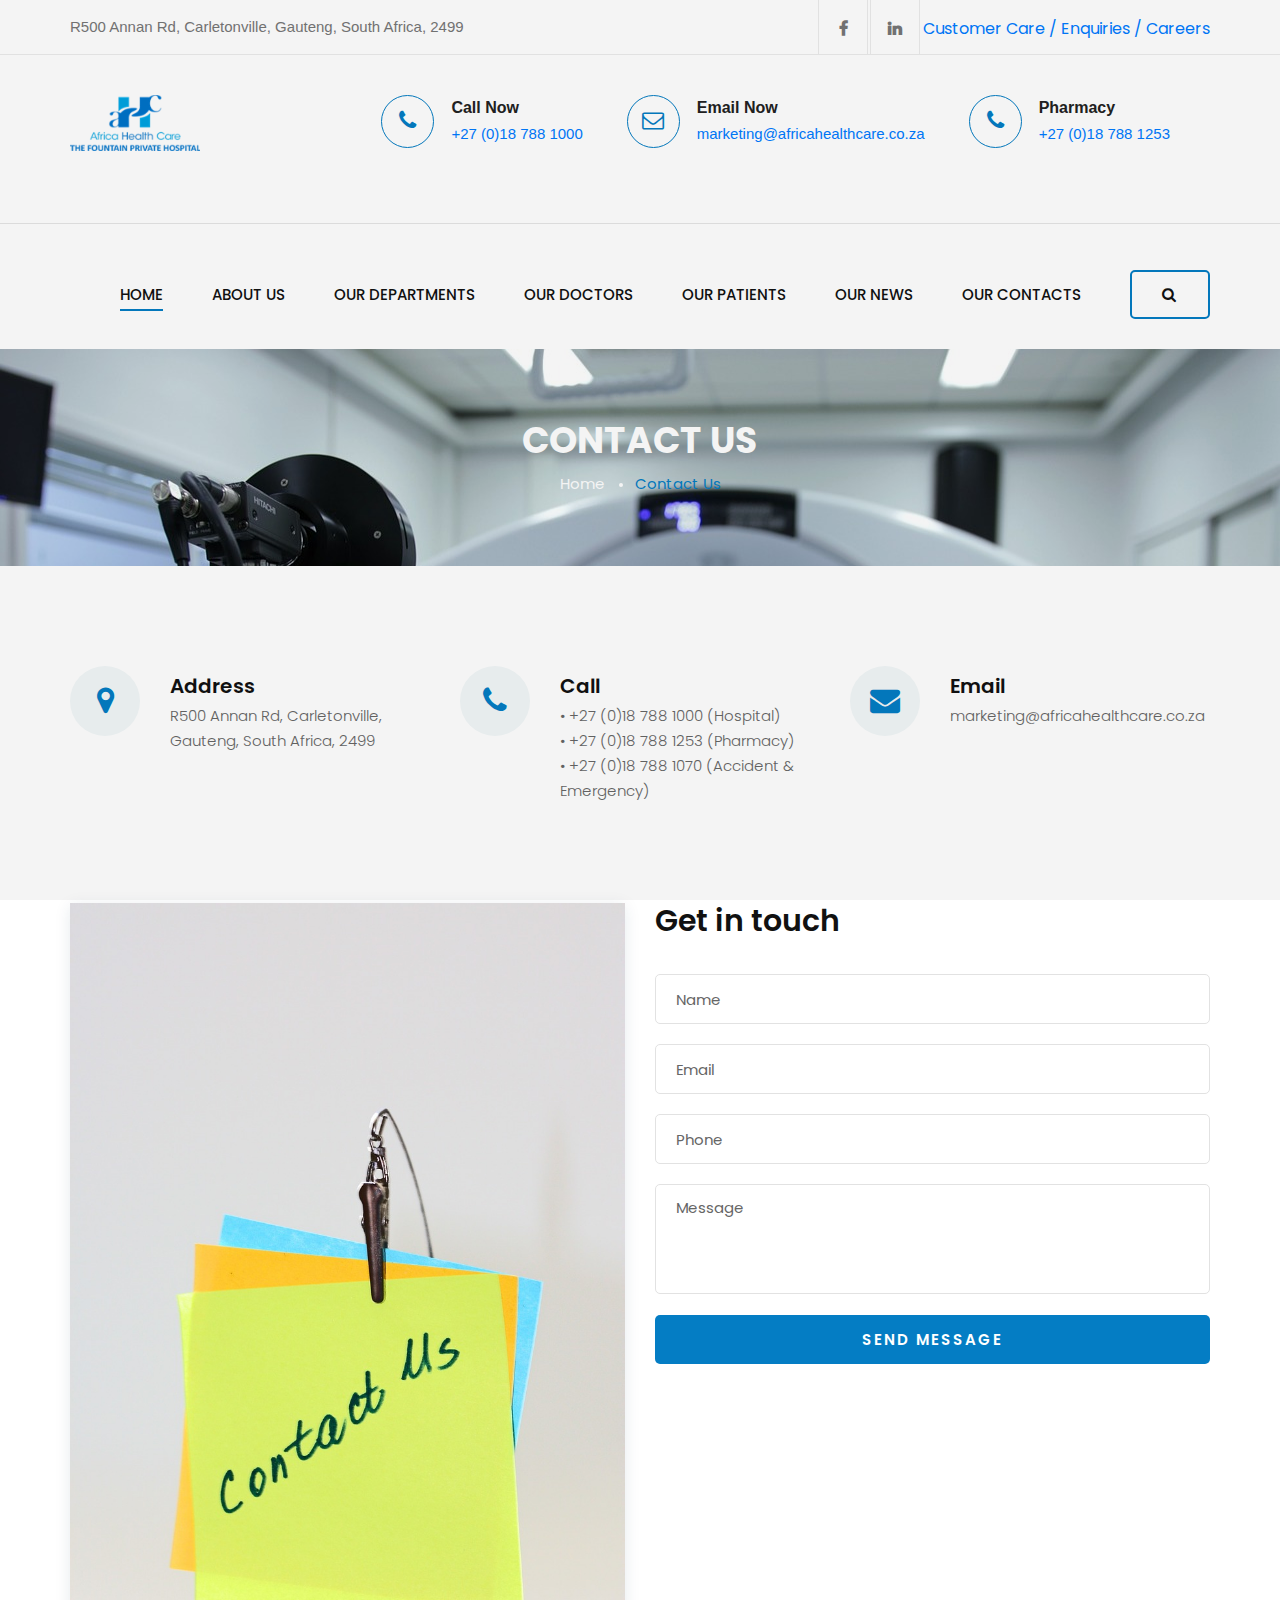
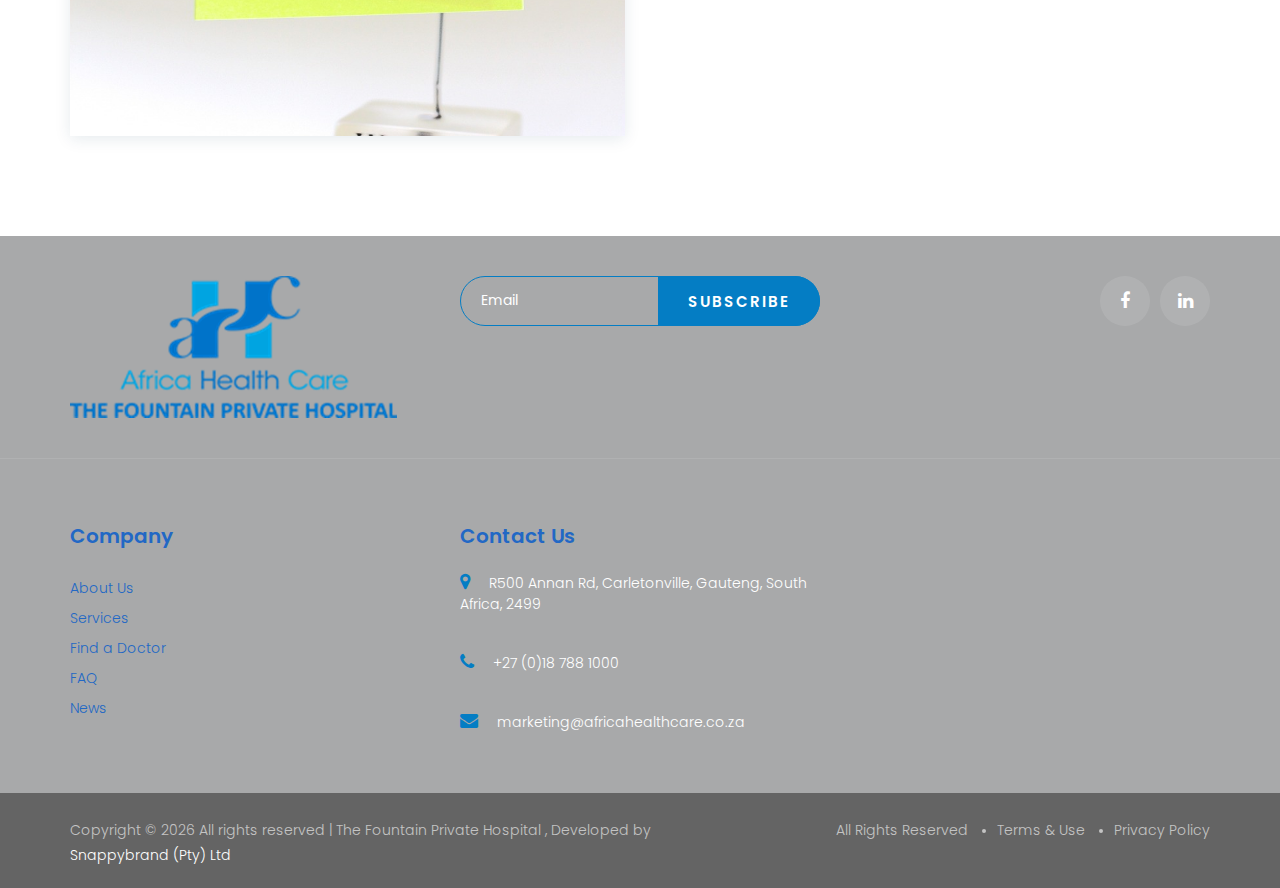
<file: contact.html>
<!DOCTYPE html>
<html lang="zxx">

<head>
    <meta charset="UTF-8">
    <meta name="description" content="Aesthetic Template">
    <meta name="keywords" content="Aesthetic, unica, creative, html">
    <meta name="viewport" content="width=device-width, initial-scale=1.0">
    <meta http-equiv="X-UA-Compatible" content="ie=edge">
    <title>The Fountain Private Hospital | Contact Us</title>

    <!-- Google Font -->
    <link href="https://fonts.googleapis.com/css2?family=Poppins:wght@300;400;500;600;700;800;900&display=swap"
    rel="stylesheet">

    <!-- Css Styles -->
    <link rel="stylesheet" href="css/bootstrap.min.css" type="text/css">
    <link rel="stylesheet" href="css/font-awesome.min.css" type="text/css">
    <link rel="stylesheet" href="css/flaticon.css" type="text/css">
    <link rel="stylesheet" href="css/nice-select.css" type="text/css">
    <link rel="stylesheet" href="css/jquery-ui.min.css" type="text/css">
    <link rel="stylesheet" href="css/magnific-popup.css" type="text/css">
    <link rel="stylesheet" href="css/owl.carousel.min.css" type="text/css">
    <link rel="stylesheet" href="css/slicknav.min.css" type="text/css">
    <link rel="stylesheet" href="css/style.css" type="text/css">
</head>

<body>
   <!-- Page Preloder -->
   <div id="preloder">
    <div class="loader"></div>
</div>

<!-- Offcanvas Menu Begin -->
<div class="offcanvas-menu-overlay"></div>
<div class="offcanvas-menu-wrapper">
    <div class="offcanvas__logo">
        <a href="./index.html"><img src="img/logo.png" alt=""></a>
    </div>
    <div id="mobile-menu-wrap"></div>
    <div class="offcanvas__btn">
        <a href="#" class="primary-btn">Appointment</a>
    </div>
    <ul class="offcanvas__widget">
        <li><i class="fa fa-phone"></i>+27 (0)18 788 1000</li>
        <li><i class="fa fa-map-marker"></i> R500 Annan Rd, Carletonville, Gauteng, South Africa, 2499 </li>
    </ul>
    <div class="offcanvas__social">
        <a href="#"><i class="fa fa-facebook"></i></a>
        <a href="#"><i class="fa fa-linkedin"></i></a>
    </div>
</div>
<!-- Offcanvas Menu End -->

<!-- Header Section Begin -->
<header class="header">
   <!-- <div class="header-top">
        <div class="container">
            <div class="row">
                <div class="col-lg-8">
                    <ul class="header-top-left">
                        <li><i class="fa fa-phone"></i> 1-677-124-44227</li>
                        <li><i class="fa fa-map-marker"></i>R500 Annan Rd, Carletonville, Gauteng, South Africa, 2499</li>
                        <li> Customer Care / Enquiries / Careers</li>
                    </ul>
                </div>           
            </div>
        </div>
    </div> -->
    <!--header top-->
<div class="header-top">
  <div class="container clearfix">
        <div class="top-left">
              <h6>R500 Annan Rd, Carletonville, Gauteng, South Africa, 2499 </h6>
        </div>
        <div class="top-right">
              <ul class="social-links">
                    <li>
                          <a href="#">
                                <i class="fa fa-facebook" aria-hidden="true"></i> 
                          </a>
                    </li>
                    <li>
                        <a href="#">
                              <i class="fa fa-linkedin" aria-hidden="true"></i>
                        </a>
                  </li>
                  <li>
                    <a href="#">
                        </i> Customer Care /
                    </a>
              </li>
                    <li>
                          <a href="#">
                               </i> Enquiries /
                          </a>
                    </li>
                    <li>
                          <a href="#">
                                </i> Careers
                          </a>
                    </li>
              </ul>
        </div>
  </div>
</div>
<!--header top-->
    <!--Header Upper-->
<section class="header-uper">
<div class="container clearfix">
      <div class="logo">
            <figure>
                  <a href="index.html">
                        <img src="./img/logo.png" alt="" width="130">
                  </a>
            </figure>
      </div>
      <div class="right-side">
            <ul class="contact-info">
                <li class="item">
                    <div class="icon-box">
                          <i class="fa fa-phone"></i>
                    </div>
                    <strong>Call Now</strong>
                    <br>
                    <span><a href="tel:018-788-1000">+27 (0)18 788 1000</a> </span>
              </li>
       
                  <li class="item">
                        <div class="icon-box">
                              <i class="fa fa-envelope-o"></i>
                        </div>
                        <strong>Email Now</strong>
                        <br>
                              <span><a href="mailto:marketing@africahealthcare.co.za">marketing@africahealthcare.co.za</a></span>
                  </li>
                  
                  <li class="item">
                        <div class="icon-box">
                              <i class="fa fa-phone"></i>
                        </div>
                        <strong>Pharmacy</strong>
                        <br>
                        <span><a href="tel:018-788-1253">+27 (0)18 788 1253</a> </span>
                  </li>
            </ul>
           <!-- <div class="link-btn">
                  <a href="#" class="btn-style-one">Appoinment</a>
            </div> -->
      </div>
</div>
</section>
<hr>
<!--Header Upper-->
    <div class="container bg-white" id="navbar_top">
        <div class="row">
            <div class="col-lg-12">
                <div class="header__menu__option">
                    <nav class="header__menu">
                        <ul>
                            <li class="active"><a href="./index.html">Home</a></li>
                            <li><a href="#">About Us</a></li>
                            <li><a href="./services.html">Our Departments</a></li>
                            <li><a href="./doctor.html">Our Doctors</a></li>
                            <li><a href="#">Our Patients</a>
                                <ul class="dropdown">
                                    <li><a href="#">Pre-Admission</a></li>
                                    <li><a href="#">Private Packages</a></li>
                                </ul>
                            </li>
                            <li><a href="./blog.html">Our News</a></li>
                            <li><a href="./contact.html">Our Contacts</a></li>
                        </ul>
                    </nav>
                    <div class="header__btn">
                        <a href="#" class="primary-btn">
                            <i class="fa fa-search"></i>
                        </a>
                    </div>
                    <!--<div class="col-lg-4">
                        <div class="header__top__right">
                            <a href="#"><i class="text-primary fa fa-facebook"></i></a>
                            <a href="#"><i class="text-primary fa fa-linkedin"></i></a>
                        </div> -->
                    </div>
                </div>
            </div>
        </div>
        <div class="canvas__open">
            <i class="fa fa-bars"></i>
        </div>
    </div>
</header>
<!-- Header Section End -->

    <!-- Breadcrumb Section Begin -->
    <section class="breadcrumb-option spad set-bg" data-setbg="img/breadcrumb-bg.jpg">
        <div class="container">
            <div class="row">
                <div class="col-lg-12 text-center">
                    <div class="breadcrumb__text">
                        <h2>Contact Us</h2>
                        <div class="breadcrumb__links">
                            <a href="./index.html">Home</a>
                            <span>Contact Us</span>
                        </div>
                    </div>
                </div>
            </div>
        </div>
    </section>
    <!-- Breadcrumb Section End -->

    <!-- Contact Section Begin -->
    <section class="contact spad">
        <div class="container">
            <div class="row">
                <div class="col-lg-4 col-md-4 col-sm-6">
                    <div class="contact__widget">
                        <div class="contact__widget__icon">
                            <i class="fa fa-map-marker"></i>
                        </div>
                        <div class="contact__widget__text">
                            <h5>Address</h5>
                            <p> R500 Annan Rd, Carletonville, Gauteng, South Africa, 2499</p>
                        </div>
                    </div>
                </div>
                <div class="col-lg-4 col-md-4 col-sm-6">
                    <div class="contact__widget">
                        <div class="contact__widget__icon">
                            <i class="fa fa-phone"></i>
                        </div>
                        <div class="contact__widget__text">
                            <h5>Call</h5>
                            <p> • +27 (0)18 788 1000 (Hospital) <br>•  +27 (0)18 788 1253 (Pharmacy) <br>•  +27 (0)18 788 1070 (Accident & Emergency)</p>
                        </div>
                    </div>
                </div>
                <div class="col-lg-4 col-md-4 col-sm-6">
                    <div class="contact__widget">
                        <div class="contact__widget__icon">
                            <i class="fa fa-envelope"></i>
                        </div>
                        <div class="contact__widget__text">
                            <h5>Email</h5>
                            <p>marketing@africahealthcare.co.za</p>
                        </div>
                    </div>
                </div>
            </div>
            <div class="contact__content">
                <div class="row">
                    <div class="col-lg-6 col-md-6">
                        <div class="contact__pic">
                            <img src="img/contact-pic.jpg" alt="">
                        </div>
                    </div>
                    <div class="col-lg-6 col-md-6">
                        <div class="contact__form">
                            <h3>Get in touch</h3>
                            <form action="#">
                                <input type="text" placeholder="Name">
                                <input type="text" placeholder="Email">
                                <input type="text" placeholder="Phone">
                                <textarea placeholder="Message"></textarea>
                                <button type="submit" class="site-btn">Send Message</button>
                            </form>
                        </div>
                    </div>
                </div>
            </div>
        </div>
    </section>
    <!-- Contact Section End -->

    <!-- Footer Section Begin -->
    <footer class="footer">
        <div class="footer__top">
            <div class="container">
                <div class="row">
                    <div class="col-lg-4 col-md-4">
                        <div class="footer__logo">
                            <a href="#"><img src="img/logo.png" alt=""></a>
                        </div>
                    </div>
                    <div class="col-lg-4 col-md-8">
                        <div class="footer__newslatter">
                            <form action="#">
                                <input type="text" placeholder="Email">
                                <button type="submit" class="site-btn">Subscribe</button>
                            </form>
                        </div>
                    </div>
                    <div class="col-lg-4 col-md-12">
                        <div class="footer__social">
                            <a href="#"><i class="fa fa-facebook"></i></a>
                            <a href="#"><i class="fa fa-linkedin"></i></a>
                        </div>
                    </div>
                </div>
            </div>
        </div>
        <div class="container">
            <div class="row">
                <div class="col-lg-2 col-md-3 col-sm-6">
                    <div class="footer__widget">
                        <h5>Company</h5>
                        <ul>
                            <li><a href="./about.html">About Us</a></li>
                            <li><a href="./services.html">Services</a></li>
                            <li><a href="./doctor.html">Find a Doctor</a></li>
                            <li><a href="#">FAQ</a></li>
                            <li><a href="./about.html">News</a></li>
                        </ul>
                    </div>
                </div>
                <div class="col-lg-2 col-md-3 col-sm-6">
                    <div class="footer__widget">
                        <h5></h5>
                        <ul>
                            <!--<li><a href="#">Facial Fillers</a></li>
                            <li><a href="#">Breast Surgery</a></li>
                            <li><a href="#">Body Lifts</a></li>
                            <li><a href="#">Face & Neck</a></li>
                            <li><a href="#">Fat Reduction</a></li>-->
                        </ul>
                    </div>
                </div>
                <div class="col-lg-4 col-md-6 col-sm-6">
                    <div class="footer__address">
                        <h5>Contact Us</h5>
                        <ul>
                            <li><i class="fa fa-map-marker"></i> R500 Annan Rd, Carletonville, Gauteng, South Africa, 2499 </li>
                            <li><i class="fa fa-phone"></i> +27 (0)18 788 1000</li>
                            <li><i class="fa fa-envelope"></i> marketing@africahealthcare.co.za</li>
                        </ul>
                    </div>
                </div>
                <div class="col-lg-4 col-md-12 col-sm-6">
                    <div class="footer__map">
                        <iframe
                        src="https://www.google.com/maps/embed?pb=!1m18!1m12!1m3!1d48158.305462977965!2d-74.13283844036356!3d41.02757295168286!2m3!1f0!2f0!3f0!3m2!1i1024!2i768!4f13.1!3m3!1m2!1s0x89c2e440473470d7%3A0xcaf503ca2ee57958!2sSaddle%20River%2C%20NJ%2007458%2C%20USA!5e0!3m2!1sen!2sbd!4v1575917275626!5m2!1sen!2sbd"
                        height="190" style="border:0" allowfullscreen=""></iframe>
                    </div>
                </div>
            </div>
        </div>
        <div class="footer__copyright">
            <div class="container">
                <div class="row">
                    <div class="col-lg-7">
                        <!-- Link back to Colorlib can't be removed. Template is licensed under CC BY 3.0. -->
                        <div class="footer__copyright__text">
                            <p>Copyright &copy; <script>document.write(new Date().getFullYear());</script> All rights reserved | The Fountain Private Hospital , Developed by <a href="https://snappybrand.co.za" target="_blank">Snappybrand (Pty) Ltd</a></p>
                        </div>
                        <!-- Link back to Colorlib can't be removed. Template is licensed under CC BY 3.0. -->
                    </div>
                    <div class="col-lg-5">
                        <ul>
                            <li>All Rights Reserved</li>
                            <li>Terms & Use</li>
                            <li>Privacy Policy</li>
                        </ul>
                    </div>
                </div>
            </div>
        </div>
    </footer>
    <!-- Footer Section End -->

    <!-- Js Plugins -->
    <script src="js/jquery-3.3.1.min.js"></script>
    <script src="js/bootstrap.min.js"></script>
    <script src="js/jquery.magnific-popup.min.js"></script>
    <script src="js/masonry.pkgd.min.js"></script>
    <script src="js/jquery-ui.min.js"></script>
    <script src="js/jquery.nice-select.min.js"></script>
    <script src="js/jquery.slicknav.js"></script>
    <script src="js/owl.carousel.min.js"></script>
    <script src="js/main.js"></script>
  <script>
    document.addEventListener("DOMContentLoaded", function(){
  window.addEventListener('scroll', function() {
      if (window.scrollY > 400) {
        document.getElementById('navbar_top').classList.add('fixed-top');
        // add padding top to show content behind navbar
        navbar_height = document.querySelector('.navbar').offsetHeight;
        document.body.style.paddingTop = navbar_height + 'px';
      } else {
        document.getElementById('navbar_top').classList.remove('fixed-top');
         // remove padding top from body
        document.body.style.paddingTop = '0';
      } 
  });
}); 
  </script>
</body>

</html>
</file>
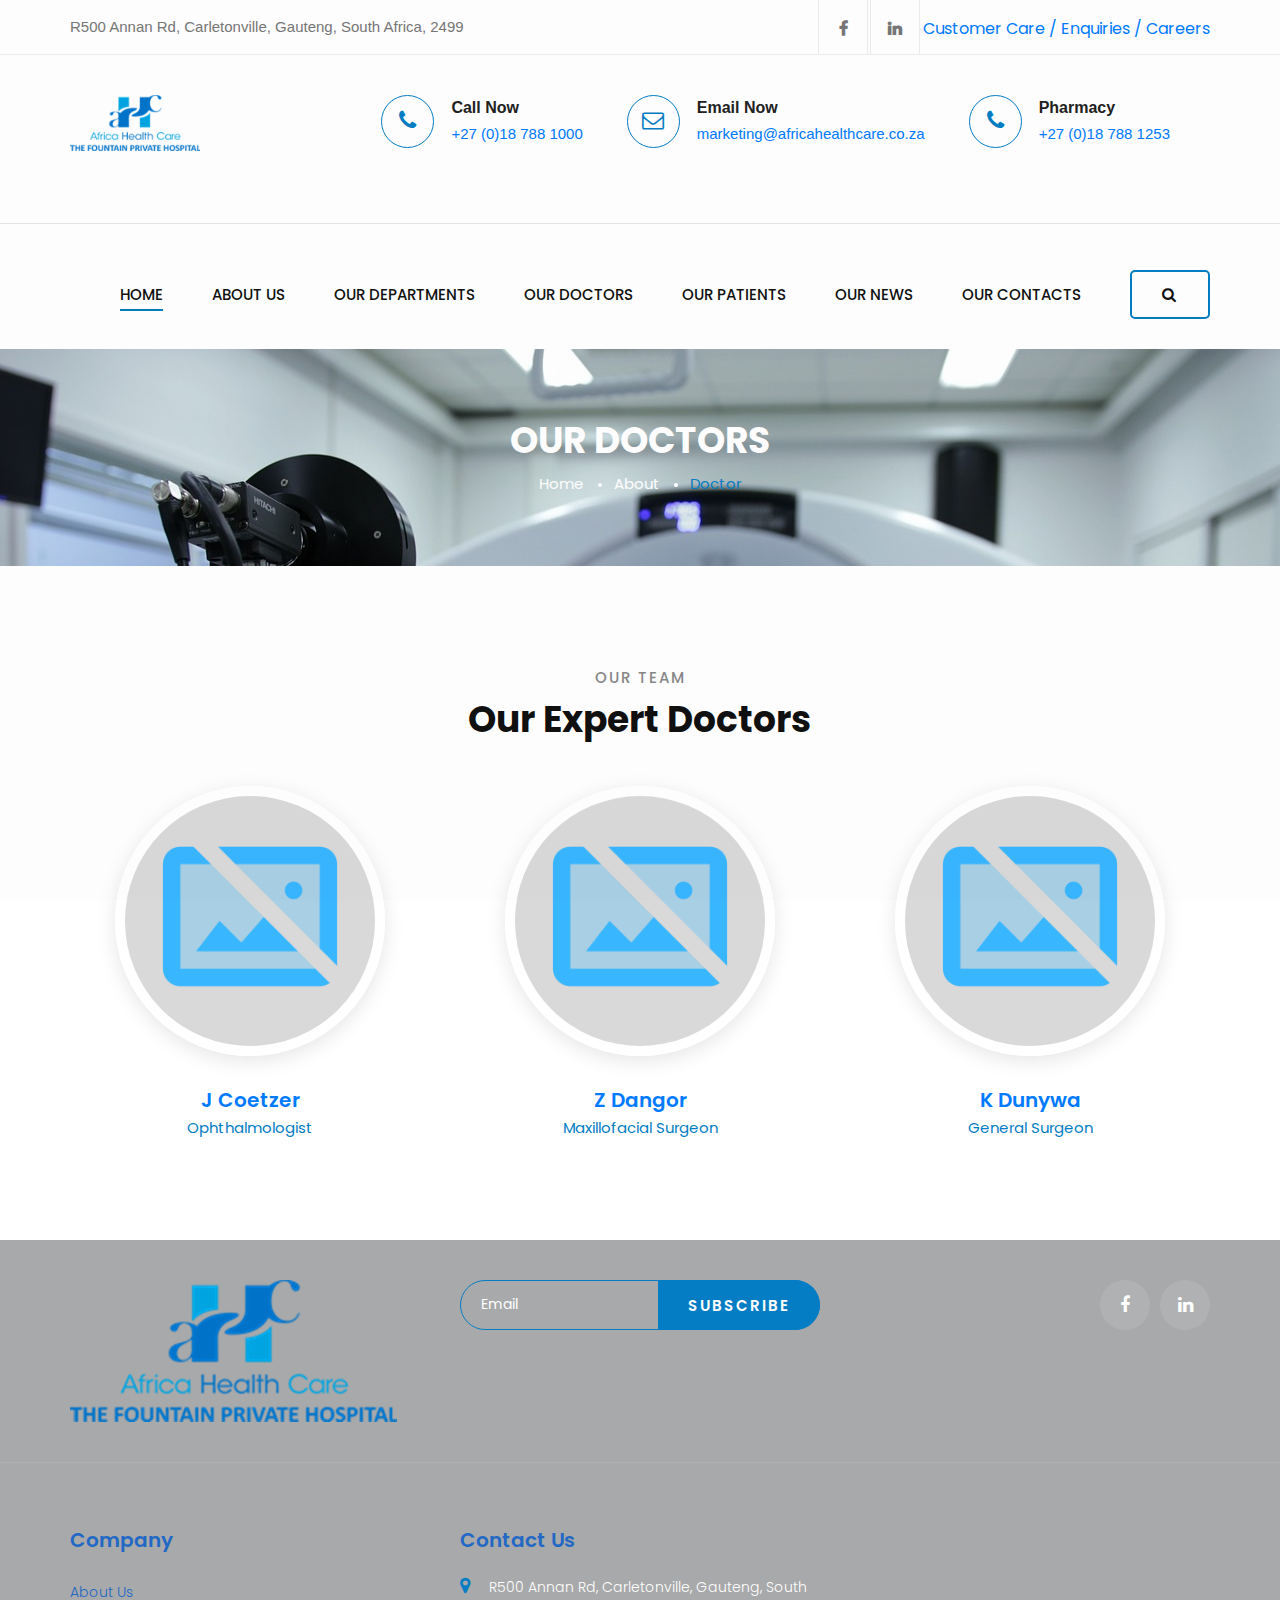
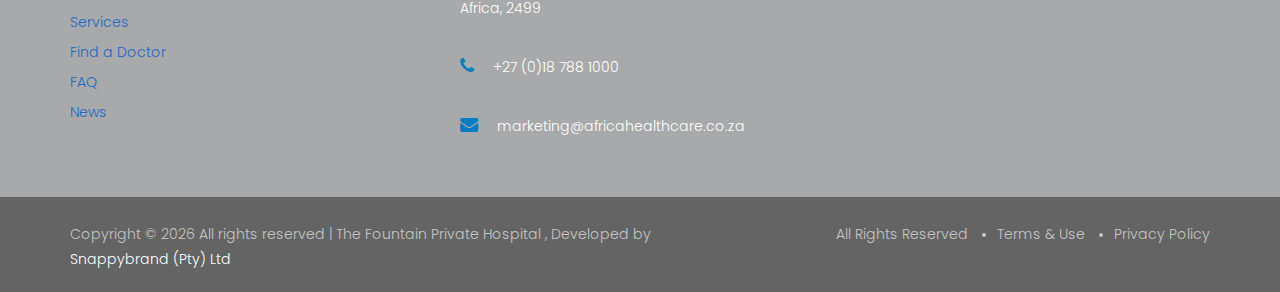
<file: doctor.html>
<!DOCTYPE html>
<html lang="zxx">

<head>
    <meta charset="UTF-8">
    <meta name="description" content="Aesthetic Template">
    <meta name="keywords" content="Aesthetic, unica, creative, html">
    <meta name="viewport" content="width=device-width, initial-scale=1.0">
    <meta http-equiv="X-UA-Compatible" content="ie=edge">
    <title>The Fountain Private Hospital | Doctors</title>

    <!-- Google Font -->
    <link href="https://fonts.googleapis.com/css2?family=Poppins:wght@300;400;500;600;700;800;900&display=swap"
    rel="stylesheet">

    <!-- Css Styles -->
    <link rel="stylesheet" href="css/bootstrap.min.css" type="text/css">
    <link rel="stylesheet" href="css/font-awesome.min.css" type="text/css">
    <link rel="stylesheet" href="css/flaticon.css" type="text/css">
    <link rel="stylesheet" href="css/nice-select.css" type="text/css">
    <link rel="stylesheet" href="css/jquery-ui.min.css" type="text/css">
    <link rel="stylesheet" href="css/magnific-popup.css" type="text/css">
    <link rel="stylesheet" href="css/owl.carousel.min.css" type="text/css">
    <link rel="stylesheet" href="css/slicknav.min.css" type="text/css">
    <link rel="stylesheet" href="css/style.css" type="text/css">
</head>

<body>
 <!-- Page Preloder -->
 <div id="preloder">
    <div class="loader"></div>
</div>

<!-- Offcanvas Menu Begin -->
<div class="offcanvas-menu-overlay"></div>
<div class="offcanvas-menu-wrapper">
    <div class="offcanvas__logo">
        <a href="./index.html"><img src="img/logo.png" alt=""></a>
    </div>
    <div id="mobile-menu-wrap"></div>
    <div class="offcanvas__btn">
        <a href="#" class="primary-btn">Appointment</a>
    </div>
    <ul class="offcanvas__widget">
        <li><i class="fa fa-phone"></i>+27 (0)18 788 1000</li>
        <li><i class="fa fa-map-marker"></i> R500 Annan Rd, Carletonville, Gauteng, South Africa, 2499 </li>
    </ul>
    <div class="offcanvas__social">
        <a href="#"><i class="fa fa-facebook"></i></a>
        <a href="#"><i class="fa fa-linkedin"></i></a>
    </div>
</div>
<!-- Offcanvas Menu End -->

<!-- Header Section Begin -->
<header class="header">
   <!-- <div class="header-top">
        <div class="container">
            <div class="row">
                <div class="col-lg-8">
                    <ul class="header-top-left">
                        <li><i class="fa fa-phone"></i> 1-677-124-44227</li>
                        <li><i class="fa fa-map-marker"></i>R500 Annan Rd, Carletonville, Gauteng, South Africa, 2499</li>
                        <li> Customer Care / Enquiries / Careers</li>
                    </ul>
                </div>           
            </div>
        </div>
    </div> -->
    <!--header top-->
<div class="header-top">
  <div class="container clearfix">
        <div class="top-left">
              <h6>R500 Annan Rd, Carletonville, Gauteng, South Africa, 2499 </h6>
        </div>
        <div class="top-right">
              <ul class="social-links">
                    <li>
                          <a href="#">
                                <i class="fa fa-facebook" aria-hidden="true"></i> 
                          </a>
                    </li>
                    <li>
                        <a href="#">
                              <i class="fa fa-linkedin" aria-hidden="true"></i>
                        </a>
                  </li>
                  <li>
                    <a href="#">
                        </i> Customer Care /
                    </a>
              </li>
                    <li>
                          <a href="#">
                               </i> Enquiries /
                          </a>
                    </li>
                    <li>
                          <a href="#">
                                </i> Careers
                          </a>
                    </li>
              </ul>
        </div>
  </div>
</div>
<!--header top-->
    <!--Header Upper-->
<section class="header-uper">
<div class="container clearfix">
      <div class="logo">
            <figure>
                  <a href="index.html">
                        <img src="./img/logo.png" alt="" width="130">
                  </a>
            </figure>
      </div>
      <div class="right-side">
            <ul class="contact-info">
                <li class="item">
                    <div class="icon-box">
                          <i class="fa fa-phone"></i>
                    </div>
                    <strong>Call Now</strong>
                    <br>
                    <span><a href="tel:018-788-1000">+27 (0)18 788 1000</a> </span>
              </li>
       
                  <li class="item">
                        <div class="icon-box">
                              <i class="fa fa-envelope-o"></i>
                        </div>
                        <strong>Email Now</strong>
                        <br>
                              <span><a href="mailto:marketing@africahealthcare.co.za">marketing@africahealthcare.co.za</a></span>
                  </li>
                  
                  <li class="item">
                        <div class="icon-box">
                              <i class="fa fa-phone"></i>
                        </div>
                        <strong>Pharmacy</strong>
                        <br>
                        <span><a href="tel:018-788-1253">+27 (0)18 788 1253</a> </span>
                  </li>
            </ul>
           <!-- <div class="link-btn">
                  <a href="#" class="btn-style-one">Appoinment</a>
            </div> -->
      </div>
</div>
</section>
<hr>
<!--Header Upper-->
    <div class="container bg-white" id="navbar_top">
        <div class="row">
            <div class="col-lg-12">
                <div class="header__menu__option">
                    <nav class="header__menu">
                        <ul>
                            <li class="active"><a href="./index.html">Home</a></li>
                            <li><a href="#">About Us</a></li>
                            <li><a href="./services.html">Our Departments</a></li>
                            <li><a href="./doctor.html">Our Doctors</a></li>
                            <li><a href="#">Our Patients</a>
                                <ul class="dropdown">
                                    <li><a href="#">Pre-Admission</a></li>
                                    <li><a href="#">Private Packages</a></li>
                                </ul>
                            </li>
                            <li><a href="./blog.html">Our News</a></li>
                            <li><a href="./contact.html">Our Contacts</a></li>
                        </ul>
                    </nav>
                    <div class="header__btn">
                        <a href="#" class="primary-btn">
                            <i class="fa fa-search"></i>
                        </a>
                    </div>
                    <!--<div class="col-lg-4">
                        <div class="header__top__right">
                            <a href="#"><i class="text-primary fa fa-facebook"></i></a>
                            <a href="#"><i class="text-primary fa fa-linkedin"></i></a>
                        </div> -->
                    </div>
                </div>
            </div>
        </div>
        <div class="canvas__open">
            <i class="fa fa-bars"></i>
        </div>
    </div>
</header>
<!-- Header Section End -->
    <!-- Breadcrumb Section Begin -->
    <section class="breadcrumb-option spad set-bg" data-setbg="img/breadcrumb-bg.jpg">
        <div class="container">
            <div class="row">
                <div class="col-lg-12 text-center">
                    <div class="breadcrumb__text">
                        <h2>Our Doctors</h2>
                        <div class="breadcrumb__links">
                            <a href="./index.html">Home</a>
                            <a href="./about.html">About</a>
                            <span>Doctor</span>
                        </div>
                    </div>
                </div>
            </div>
        </div>
    </section>
    <!-- Breadcrumb Section End -->
  <!-- Team Section Begin -->
  <section class="team spad">
    <div class="container">
        <div class="row">
            <div class="col-lg-12 text-center">
                <div class="section-title">
                    <span>Our Team</span>
                    <h2>Our Expert Doctors</h2>
                </div>
            </div>
        </div>
        <div class="row">
            <div class="col-lg-4 col-md-6 col-sm-6">
                <div class="team__item">
                    <img src="./img/doctor/no-image.png" alt="">
                    <h5><a href="./doctors-details.html">J Coetzer</a></h5>
                    <span>Ophthalmologist</span>
                </div>
            </div>
            <div class="col-lg-4 col-md-6 col-sm-6">
                <div class="team__item">
                    <img src="./img/doctor/no-image.png" alt="">
                    <h5><a href="./doctors-details.html">Z Dangor</a></h5>
                    <span>Maxillofacial Surgeon</span>
                </div>
            </div>
            <div class="col-lg-4 col-md-6 col-sm-6">
                <div class="team__item">
                    <img src="./img/doctor/no-image.png" alt="">
                    <h5><a href="./doctors-details.html">K Dunywa</a></h5>
                    <span>General Surgeon</span>
                </div>
            </div>
        </div>
    </div>
</section>
<!-- Team Section End -->
  
      <!-- Footer Section Begin -->
      <footer class="footer">
        <div class="footer__top">
            <div class="container">
                <div class="row">
                    <div class="col-lg-4 col-md-4">
                        <div class="footer__logo">
                            <a href="#"><img src="img/logo.png" alt=""></a>
                        </div>
                    </div>
                    <div class="col-lg-4 col-md-8">
                        <div class="footer__newslatter">
                            <form action="#">
                                <input type="text" placeholder="Email">
                                <button type="submit" class="site-btn">Subscribe</button>
                            </form>
                        </div>
                    </div>
                    <div class="col-lg-4 col-md-12">
                        <div class="footer__social">
                            <a href="#"><i class="fa fa-facebook"></i></a>
                            <a href="#"><i class="fa fa-linkedin"></i></a>
                        </div>
                    </div>
                </div>
            </div>
        </div>
        <div class="container">
            <div class="row">
                <div class="col-lg-2 col-md-3 col-sm-6">
                    <div class="footer__widget">
                        <h5>Company</h5>
                        <ul>
                            <li><a href="./about.html">About Us</a></li>
                            <li><a href="./services.html">Services</a></li>
                            <li><a href="./doctor.html">Find a Doctor</a></li>
                            <li><a href="#">FAQ</a></li>
                            <li><a href="./about.html">News</a></li>
                        </ul>
                    </div>
                </div>
                <div class="col-lg-2 col-md-3 col-sm-6">
                    <div class="footer__widget">
                        <h5></h5>
                        <ul>
                            <!--<li><a href="#">Facial Fillers</a></li>
                            <li><a href="#">Breast Surgery</a></li>
                            <li><a href="#">Body Lifts</a></li>
                            <li><a href="#">Face & Neck</a></li>
                            <li><a href="#">Fat Reduction</a></li>-->
                        </ul>
                    </div>
                </div>
                <div class="col-lg-4 col-md-6 col-sm-6">
                    <div class="footer__address">
                        <h5>Contact Us</h5>
                        <ul>
                            <li><i class="fa fa-map-marker"></i> R500 Annan Rd, Carletonville, Gauteng, South Africa, 2499 </li>
                            <li><i class="fa fa-phone"></i> +27 (0)18 788 1000</li>
                            <li><i class="fa fa-envelope"></i> marketing@africahealthcare.co.za</li>
                        </ul>
                    </div>
                </div>
                <div class="col-lg-4 col-md-12 col-sm-6">
                    <div class="footer__map">
                        <iframe
                        src="https://www.google.com/maps/embed?pb=!1m18!1m12!1m3!1d48158.305462977965!2d-74.13283844036356!3d41.02757295168286!2m3!1f0!2f0!3f0!3m2!1i1024!2i768!4f13.1!3m3!1m2!1s0x89c2e440473470d7%3A0xcaf503ca2ee57958!2sSaddle%20River%2C%20NJ%2007458%2C%20USA!5e0!3m2!1sen!2sbd!4v1575917275626!5m2!1sen!2sbd"
                        height="190" style="border:0" allowfullscreen=""></iframe>
                    </div>
                </div>
            </div>
        </div>
        <div class="footer__copyright">
            <div class="container">
                <div class="row">
                    <div class="col-lg-7">
                        <!-- Link back to Colorlib can't be removed. Template is licensed under CC BY 3.0. -->
                        <div class="footer__copyright__text">
                            <p>Copyright &copy; <script>document.write(new Date().getFullYear());</script> All rights reserved | The Fountain Private Hospital , Developed by <a href="https://snappybrand.co.za" target="_blank">Snappybrand (Pty) Ltd</a></p>
                        </div>
                        <!-- Link back to Colorlib can't be removed. Template is licensed under CC BY 3.0. -->
                    </div>
                    <div class="col-lg-5">
                        <ul>
                            <li>All Rights Reserved</li>
                            <li>Terms & Use</li>
                            <li>Privacy Policy</li>
                        </ul>
                    </div>
                </div>
            </div>
        </div>
    </footer>
    <!-- Footer Section End -->

    <!-- Js Plugins -->
    <script src="js/jquery-3.3.1.min.js"></script>
    <script src="js/bootstrap.min.js"></script>
    <script src="js/jquery.magnific-popup.min.js"></script>
    <script src="js/masonry.pkgd.min.js"></script>
    <script src="js/jquery-ui.min.js"></script>
    <script src="js/jquery.nice-select.min.js"></script>
    <script src="js/jquery.slicknav.js"></script>
    <script src="js/owl.carousel.min.js"></script>
    <script src="js/main.js"></script>
  <script>
    document.addEventListener("DOMContentLoaded", function(){
  window.addEventListener('scroll', function() {
      if (window.scrollY > 400) {
        document.getElementById('navbar_top').classList.add('fixed-top');
        // add padding top to show content behind navbar
        navbar_height = document.querySelector('.navbar').offsetHeight;
        document.body.style.paddingTop = navbar_height + 'px';
      } else {
        document.getElementById('navbar_top').classList.remove('fixed-top');
         // remove padding top from body
        document.body.style.paddingTop = '0';
      } 
  });
}); 
  </script>
</body>

</html>
</file>
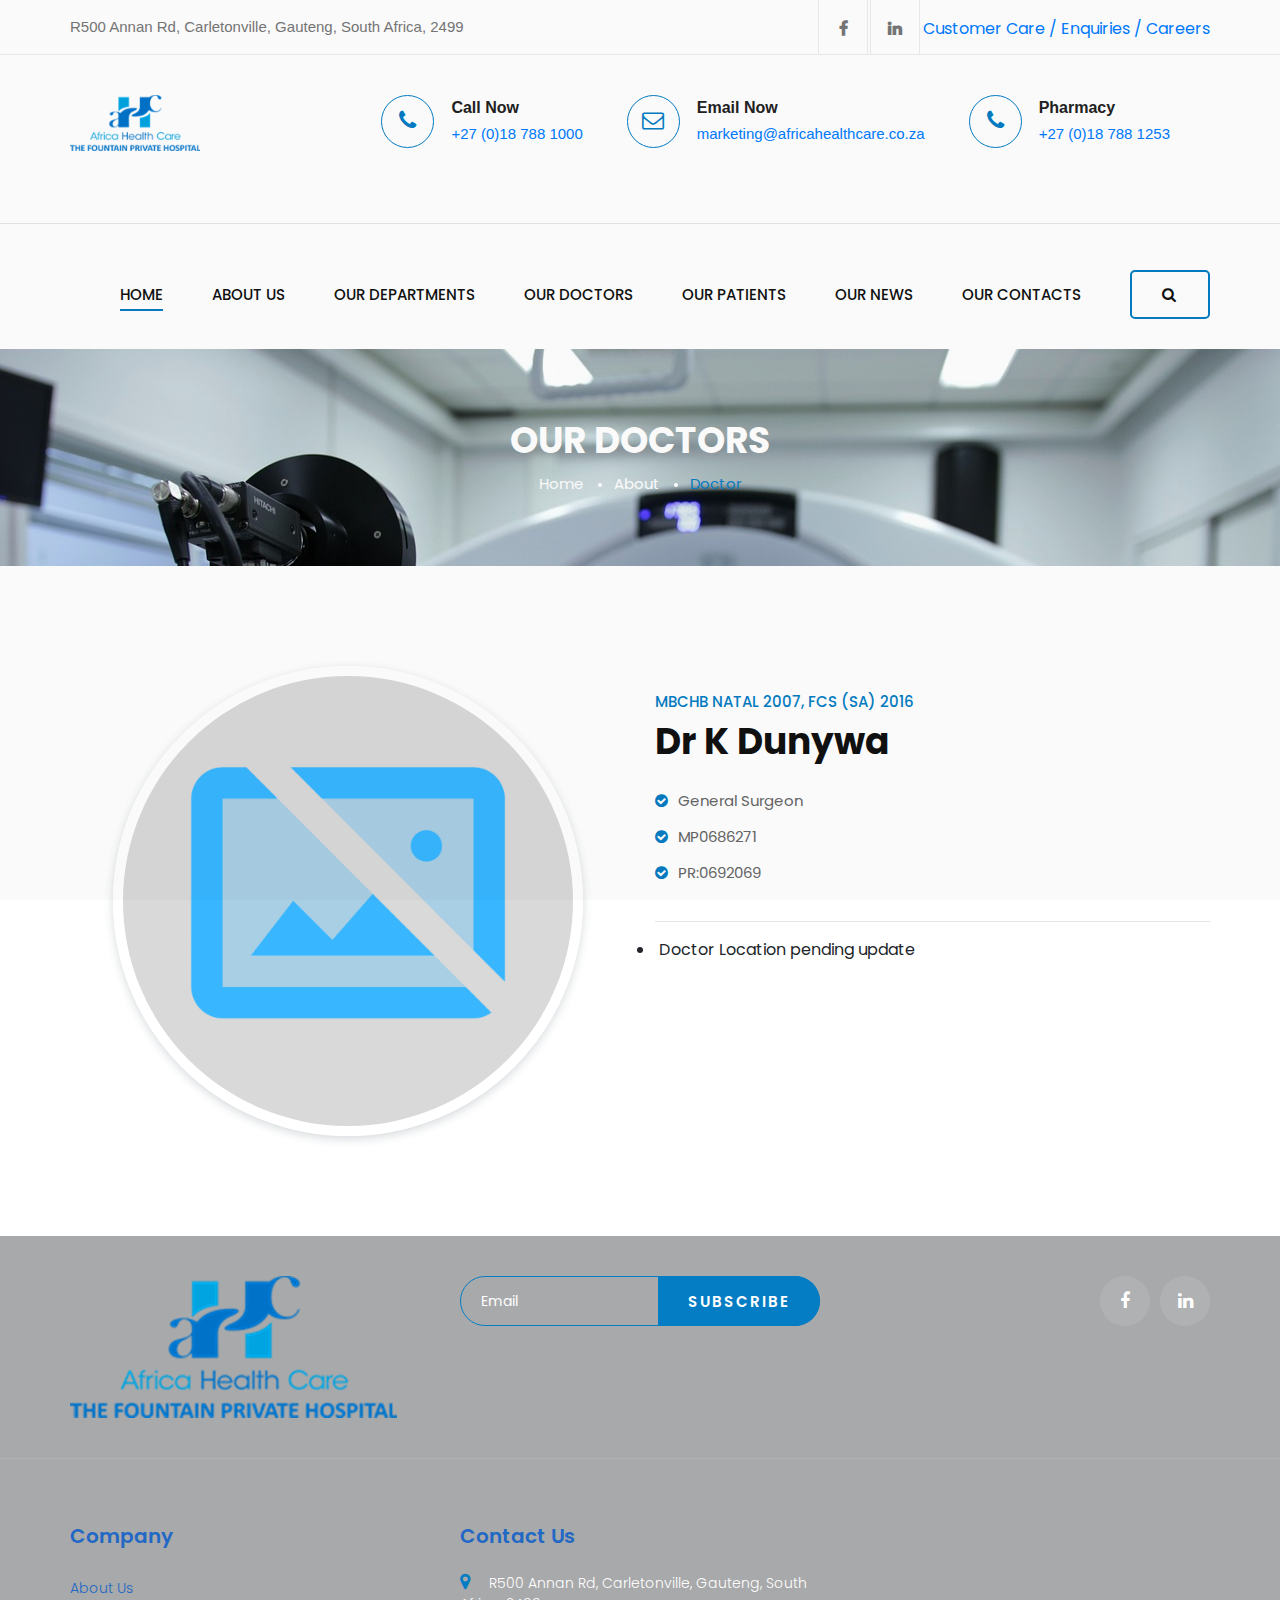
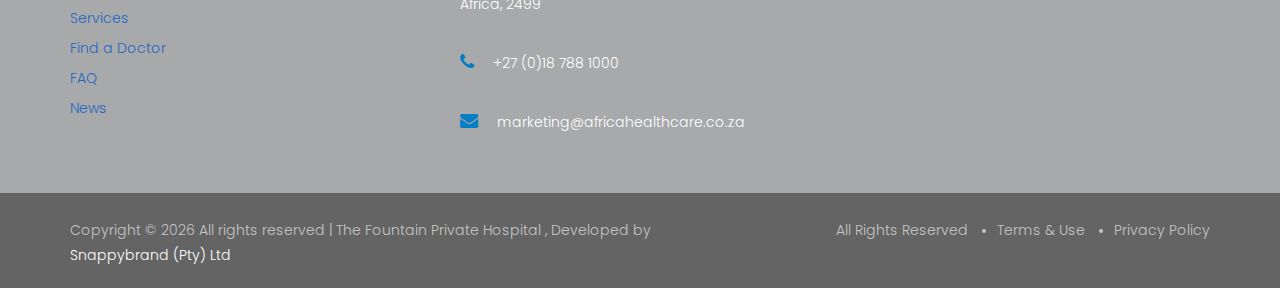
<file: doctors-details.html>
<!DOCTYPE html>
<html lang="zxx">

<head>
    <meta charset="UTF-8">
    <meta name="description" content="Aesthetic Template">
    <meta name="keywords" content="Aesthetic, unica, creative, html">
    <meta name="viewport" content="width=device-width, initial-scale=1.0">
    <meta http-equiv="X-UA-Compatible" content="ie=edge">
    <title>The Fountain Private Hospital | Doctors</title>

    <!-- Google Font -->
    <link href="https://fonts.googleapis.com/css2?family=Poppins:wght@300;400;500;600;700;800;900&display=swap"
    rel="stylesheet">

    <!-- Css Styles -->
    <link rel="stylesheet" href="css/bootstrap.min.css" type="text/css">
    <link rel="stylesheet" href="css/font-awesome.min.css" type="text/css">
    <link rel="stylesheet" href="css/flaticon.css" type="text/css">
    <link rel="stylesheet" href="css/nice-select.css" type="text/css">
    <link rel="stylesheet" href="css/jquery-ui.min.css" type="text/css">
    <link rel="stylesheet" href="css/magnific-popup.css" type="text/css">
    <link rel="stylesheet" href="css/owl.carousel.min.css" type="text/css">
    <link rel="stylesheet" href="css/slicknav.min.css" type="text/css">
    <link rel="stylesheet" href="css/style.css" type="text/css">
</head>

<body>
      <!-- Page Preloder -->
    <div id="preloder">
        <div class="loader"></div>
    </div>

    <!-- Offcanvas Menu Begin -->
    <div class="offcanvas-menu-overlay"></div>
    <div class="offcanvas-menu-wrapper">
        <div class="offcanvas__logo">
            <a href="./index.html"><img src="img/logo.png" alt=""></a>
        </div>
        <div id="mobile-menu-wrap"></div>
        <div class="offcanvas__btn">
            <a href="#" class="primary-btn">Appointment</a>
        </div>
        <ul class="offcanvas__widget">
            <li><i class="fa fa-phone"></i>+27 (0)18 788 1000</li>
            <li><i class="fa fa-map-marker"></i> R500 Annan Rd, Carletonville, Gauteng, South Africa, 2499 </li>
        </ul>
        <div class="offcanvas__social">
            <a href="#"><i class="fa fa-facebook"></i></a>
            <a href="#"><i class="fa fa-linkedin"></i></a>
        </div>
    </div>
    <!-- Offcanvas Menu End -->

    <!-- Header Section Begin -->
    <header class="header">
       <!-- <div class="header-top">
            <div class="container">
                <div class="row">
                    <div class="col-lg-8">
                        <ul class="header-top-left">
                            <li><i class="fa fa-phone"></i> 1-677-124-44227</li>
                            <li><i class="fa fa-map-marker"></i>R500 Annan Rd, Carletonville, Gauteng, South Africa, 2499</li>
                            <li> Customer Care / Enquiries / Careers</li>
                        </ul>
                    </div>           
                </div>
            </div>
        </div> -->
        <!--header top-->
<div class="header-top">
      <div class="container clearfix">
            <div class="top-left">
                  <h6>R500 Annan Rd, Carletonville, Gauteng, South Africa, 2499 </h6>
            </div>
            <div class="top-right">
                  <ul class="social-links">
                        <li>
                              <a href="#">
                                    <i class="fa fa-facebook" aria-hidden="true"></i> 
                              </a>
                        </li>
                        <li>
                            <a href="#">
                                  <i class="fa fa-linkedin" aria-hidden="true"></i>
                            </a>
                      </li>
                      <li>
                        <a href="#">
                            </i> Customer Care /
                        </a>
                  </li>
                        <li>
                              <a href="#">
                                   </i> Enquiries /
                              </a>
                        </li>
                        <li>
                              <a href="#">
                                    </i> Careers
                              </a>
                        </li>
                  </ul>
            </div>
      </div>
</div>
<!--header top-->
        <!--Header Upper-->
<section class="header-uper">
    <div class="container clearfix">
          <div class="logo">
                <figure>
                      <a href="index.html">
                            <img src="./img/logo.png" alt="" width="130">
                      </a>
                </figure>
          </div>
          <div class="right-side">
                <ul class="contact-info">
                    <li class="item">
                        <div class="icon-box">
                              <i class="fa fa-phone"></i>
                        </div>
                        <strong>Call Now</strong>
                        <br>
                        <span><a href="tel:018-788-1000">+27 (0)18 788 1000</a> </span>
                  </li>
           
                      <li class="item">
                            <div class="icon-box">
                                  <i class="fa fa-envelope-o"></i>
                            </div>
                            <strong>Email Now</strong>
                            <br>
                                  <span><a href="mailto:marketing@africahealthcare.co.za">marketing@africahealthcare.co.za</a></span>
                      </li>
                      
                      <li class="item">
                            <div class="icon-box">
                                  <i class="fa fa-phone"></i>
                            </div>
                            <strong>Pharmacy</strong>
                            <br>
                            <span><a href="tel:018-788-1253">+27 (0)18 788 1253</a> </span>
                      </li>
                </ul>
               <!-- <div class="link-btn">
                      <a href="#" class="btn-style-one">Appoinment</a>
                </div> -->
          </div>
    </div>
</section>
<hr>
<!--Header Upper-->
        <div class="container bg-white" id="navbar_top">
            <div class="row">
                <div class="col-lg-12">
                    <div class="header__menu__option">
                        <nav class="header__menu">
                            <ul>
                                <li class="active"><a href="./index.html">Home</a></li>
                                <li><a href="#">About Us</a></li>
                                <li><a href="./services.html">Our Departments</a></li>
                                <li><a href="./doctor.html">Our Doctors</a></li>
                                <li><a href="#">Our Patients</a>
                                    <ul class="dropdown">
                                        <li><a href="#">Pre-Admission</a></li>
                                        <li><a href="#">Private Packages</a></li>
                                    </ul>
                                </li>
                                <li><a href="./blog.html">Our News</a></li>
                                <li><a href="./contact.html">Our Contacts</a></li>
                            </ul>
                        </nav>
                        <div class="header__btn">
                            <a href="#" class="primary-btn">
                                <i class="fa fa-search"></i>
                            </a>
                        </div>
                        <!--<div class="col-lg-4">
                            <div class="header__top__right">
                                <a href="#"><i class="text-primary fa fa-facebook"></i></a>
                                <a href="#"><i class="text-primary fa fa-linkedin"></i></a>
                            </div> -->
                        </div>
                    </div>
                </div>
            </div>
            <div class="canvas__open">
                <i class="fa fa-bars"></i>
            </div>
        </div>
    </header>
    <!-- Header Section End -->
    <!-- Breadcrumb Section Begin -->
    <section class="breadcrumb-option spad set-bg" data-setbg="img/breadcrumb-bg.jpg">
        <div class="container">
            <div class="row">
                <div class="col-lg-12 text-center">
                    <div class="breadcrumb__text">
                        <h2>Our Doctors</h2>
                        <div class="breadcrumb__links">
                            <a href="./index.html">Home</a>
                            <a href="./about.html">About</a>
                            <span>Doctor</span>
                        </div>
                    </div>
                </div>
            </div>
        </div>
    </section>
    <!-- Breadcrumb Section End -->

    <!-- Individual Doctor Section Begin -->
    <section class="doctor spad">
        <div class="container">
            <div class="doctor__item">
                <div class="row">
                    <div class="col-lg-6 order-lg-1">
                        <div class="doctor__item__pic">
                            <img src="./img/doctor/no-image.png" alt="">
                        </div>
                    </div>
                    <div class="col-lg-6 order-lg-2">
                        <div class="doctor__item__text">
                            <span>MBChB Natal 2007, FCS (SA) 2016</span>
                            <h2>Dr K Dunywa</h2>
                            <ul>
                                <li><i class="fa fa-check-circle"></i> General Surgeon</li>
                                <li><i class="fa fa-check-circle"></i> MP0686271</li>
                                <li><i class="fa fa-check-circle"></i> PR:0692069</li>
                            </ul>
                            <hr>
                            <li><i class="fa fa-address"></i> Doctor Location pending update</li>

                        </div>
                    </div>
                </div>
            </div>
        </div>
    </section>
    <!-- Doctor Section End -->

   <!-- Footer Section Begin -->
   <footer class="footer">
    <div class="footer__top">
        <div class="container">
            <div class="row">
                <div class="col-lg-4 col-md-4">
                    <div class="footer__logo">
                        <a href="#"><img src="img/logo.png" alt=""></a>
                    </div>
                </div>
                <div class="col-lg-4 col-md-8">
                    <div class="footer__newslatter">
                        <form action="#">
                            <input type="text" placeholder="Email">
                            <button type="submit" class="site-btn">Subscribe</button>
                        </form>
                    </div>
                </div>
                <div class="col-lg-4 col-md-12">
                    <div class="footer__social">
                        <a href="#"><i class="fa fa-facebook"></i></a>
                        <a href="#"><i class="fa fa-linkedin"></i></a>
                    </div>
                </div>
            </div>
        </div>
    </div>
    <div class="container">
        <div class="row">
            <div class="col-lg-2 col-md-3 col-sm-6">
                <div class="footer__widget">
                    <h5>Company</h5>
                    <ul>
                        <li><a href="./about.html">About Us</a></li>
                        <li><a href="./services.html">Services</a></li>
                        <li><a href="./doctor.html">Find a Doctor</a></li>
                        <li><a href="#">FAQ</a></li>
                        <li><a href="./about.html">News</a></li>
                    </ul>
                </div>
            </div>
            <div class="col-lg-2 col-md-3 col-sm-6">
                <div class="footer__widget">
                    <h5></h5>
                    <ul>
                        <!--<li><a href="#">Facial Fillers</a></li>
                        <li><a href="#">Breast Surgery</a></li>
                        <li><a href="#">Body Lifts</a></li>
                        <li><a href="#">Face & Neck</a></li>
                        <li><a href="#">Fat Reduction</a></li>-->
                    </ul>
                </div>
            </div>
            <div class="col-lg-4 col-md-6 col-sm-6">
                <div class="footer__address">
                    <h5>Contact Us</h5>
                    <ul>
                        <li><i class="fa fa-map-marker"></i> R500 Annan Rd, Carletonville, Gauteng, South Africa, 2499 </li>
                        <li><i class="fa fa-phone"></i> +27 (0)18 788 1000</li>
                        <li><i class="fa fa-envelope"></i> marketing@africahealthcare.co.za</li>
                    </ul>
                </div>
            </div>
            <div class="col-lg-4 col-md-12 col-sm-6">
                <div class="footer__map">
                    <iframe
                    src="https://www.google.com/maps/embed?pb=!1m18!1m12!1m3!1d48158.305462977965!2d-74.13283844036356!3d41.02757295168286!2m3!1f0!2f0!3f0!3m2!1i1024!2i768!4f13.1!3m3!1m2!1s0x89c2e440473470d7%3A0xcaf503ca2ee57958!2sSaddle%20River%2C%20NJ%2007458%2C%20USA!5e0!3m2!1sen!2sbd!4v1575917275626!5m2!1sen!2sbd"
                    height="190" style="border:0" allowfullscreen=""></iframe>
                </div>
            </div>
        </div>
    </div>
    <div class="footer__copyright">
        <div class="container">
            <div class="row">
                <div class="col-lg-7">
                    <!-- Link back to Colorlib can't be removed. Template is licensed under CC BY 3.0. -->
                    <div class="footer__copyright__text">
                        <p>Copyright &copy; <script>document.write(new Date().getFullYear());</script> All rights reserved | The Fountain Private Hospital , Developed by <a href="https://snappybrand.co.za" target="_blank">Snappybrand (Pty) Ltd</a></p>
                    </div>
                    <!-- Link back to Colorlib can't be removed. Template is licensed under CC BY 3.0. -->
                </div>
                <div class="col-lg-5">
                    <ul>
                        <li>All Rights Reserved</li>
                        <li>Terms & Use</li>
                        <li>Privacy Policy</li>
                    </ul>
                </div>
            </div>
        </div>
    </div>
</footer>
<!-- Footer Section End -->

<!-- Js Plugins -->
<script src="js/jquery-3.3.1.min.js"></script>
<script src="js/bootstrap.min.js"></script>
<script src="js/jquery.magnific-popup.min.js"></script>
<script src="js/masonry.pkgd.min.js"></script>
<script src="js/jquery-ui.min.js"></script>
<script src="js/jquery.nice-select.min.js"></script>
<script src="js/jquery.slicknav.js"></script>
<script src="js/owl.carousel.min.js"></script>
<script src="js/main.js"></script>
<script>
document.addEventListener("DOMContentLoaded", function(){
window.addEventListener('scroll', function() {
  if (window.scrollY > 400) {
    document.getElementById('navbar_top').classList.add('fixed-top');
    // add padding top to show content behind navbar
    navbar_height = document.querySelector('.navbar').offsetHeight;
    document.body.style.paddingTop = navbar_height + 'px';
  } else {
    document.getElementById('navbar_top').classList.remove('fixed-top');
     // remove padding top from body
    document.body.style.paddingTop = '0';
  } 
});
}); 
</script>
</body>

</html>
</file>
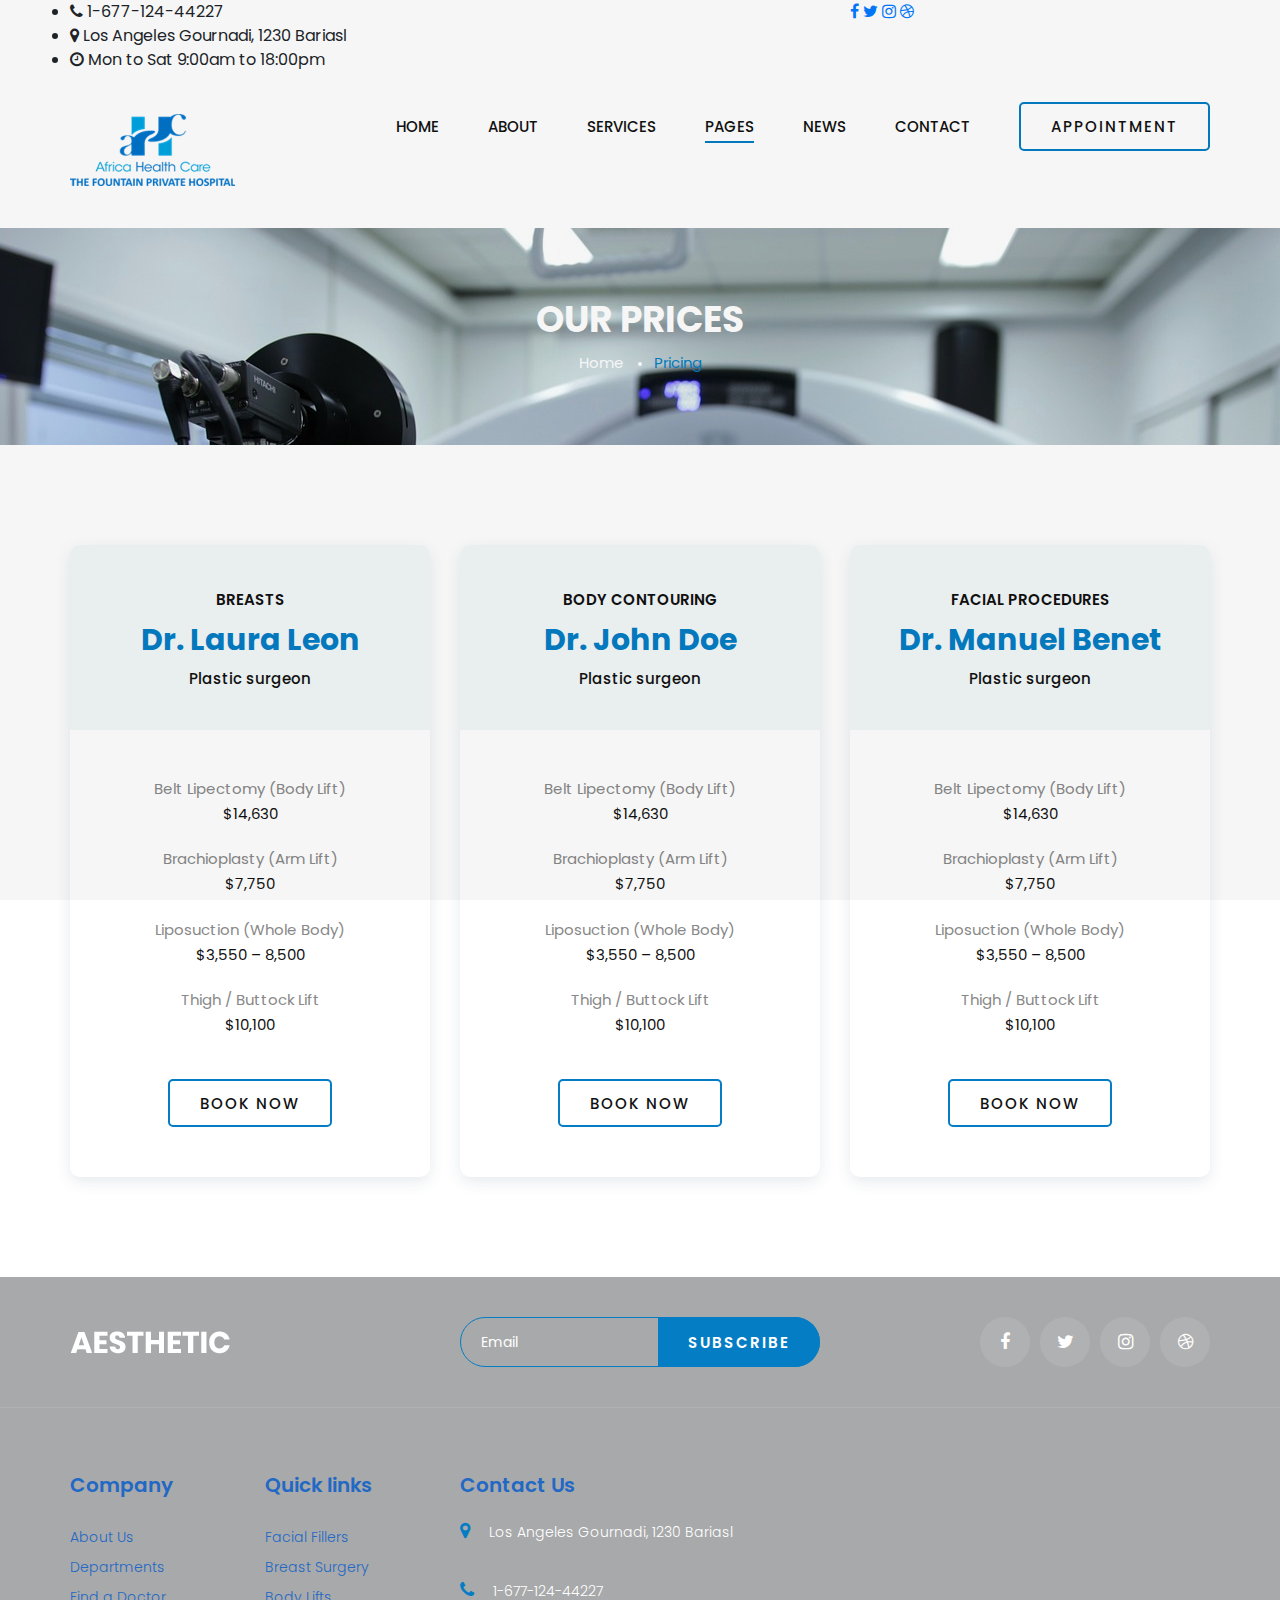
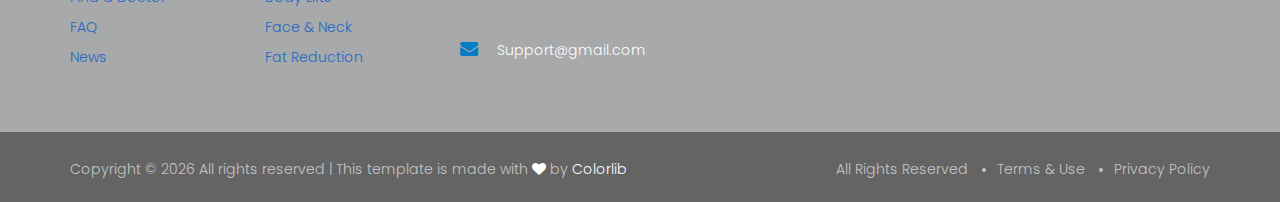
<file: pricing.html>
<!DOCTYPE html>
<html lang="zxx">

<head>
    <meta charset="UTF-8">
    <meta name="description" content="Aesthetic Template">
    <meta name="keywords" content="Aesthetic, unica, creative, html">
    <meta name="viewport" content="width=device-width, initial-scale=1.0">
    <meta http-equiv="X-UA-Compatible" content="ie=edge">
    <title>Aesthetic | Template</title>

    <!-- Google Font -->
    <link href="https://fonts.googleapis.com/css2?family=Poppins:wght@300;400;500;600;700;800;900&display=swap"
    rel="stylesheet">

    <!-- Css Styles -->
    <link rel="stylesheet" href="css/bootstrap.min.css" type="text/css">
    <link rel="stylesheet" href="css/font-awesome.min.css" type="text/css">
    <link rel="stylesheet" href="css/flaticon.css" type="text/css">
    <link rel="stylesheet" href="css/nice-select.css" type="text/css">
    <link rel="stylesheet" href="css/jquery-ui.min.css" type="text/css">
    <link rel="stylesheet" href="css/magnific-popup.css" type="text/css">
    <link rel="stylesheet" href="css/owl.carousel.min.css" type="text/css">
    <link rel="stylesheet" href="css/slicknav.min.css" type="text/css">
    <link rel="stylesheet" href="css/style.css" type="text/css">
</head>

<body>
    <!-- Page Preloder -->
    <div id="preloder">
        <div class="loader"></div>
    </div>

    <!-- Offcanvas Menu Begin -->
    <div class="offcanvas-menu-overlay"></div>
    <div class="offcanvas-menu-wrapper">
        <div class="offcanvas__logo">
            <a href="./index.html"><img src="img/logo.png" alt=""></a>
        </div>
        <div id="mobile-menu-wrap"></div>
        <div class="offcanvas__btn">
            <a href="#" class="primary-btn">Appointment</a>
        </div>
        <ul class="offcanvas__widget">
            <li><i class="fa fa-phone"></i> 1-677-124-44227</li>
            <li><i class="fa fa-map-marker"></i> Los Angeles Gournadi, 1230 Bariasl</li>
            <li><i class="fa fa-clock-o"></i> Mon to Sat 9:00am to 18:00pm</li>
        </ul>
        <div class="offcanvas__social">
            <a href="#"><i class="fa fa-facebook"></i></a>
            <a href="#"><i class="fa fa-twitter"></i></a>
            <a href="#"><i class="fa fa-instagram"></i></a>
            <a href="#"><i class="fa fa-dribbble"></i></a>
        </div>
    </div>
    <!-- Offcanvas Menu End -->

    <!-- Header Section Begin -->
    <header class="header">
        <div class="header__top">
            <div class="container">
                <div class="row">
                    <div class="col-lg-8">
                        <ul class="header__top__left">
                            <li><i class="fa fa-phone"></i> 1-677-124-44227</li>
                            <li><i class="fa fa-map-marker"></i> Los Angeles Gournadi, 1230 Bariasl</li>
                            <li><i class="fa fa-clock-o"></i> Mon to Sat 9:00am to 18:00pm</li>
                        </ul>
                    </div>
                    <div class="col-lg-4">
                        <div class="header__top__right">
                            <a href="#"><i class="fa fa-facebook"></i></a>
                            <a href="#"><i class="fa fa-twitter"></i></a>
                            <a href="#"><i class="fa fa-instagram"></i></a>
                            <a href="#"><i class="fa fa-dribbble"></i></a>
                        </div>
                    </div>
                </div>
            </div>
        </div>
        <div class="container">
            <div class="row">
                <div class="col-lg-2">
                    <div class="header__logo">
                        <a href="./index.html"><img src="img/logo.png" alt=""></a>
                    </div>
                </div>
                <div class="col-lg-10">
                    <div class="header__menu__option">
                        <nav class="header__menu">
                            <ul>
                                <li><a href="./index.html">Home</a></li>
                                <li><a href="./about.html">About</a></li>
                                <li><a href="./services.html">Services</a></li>
                                <li class="active"><a href="#">Pages</a>
                                    <ul class="dropdown">
                                        <li><a href="./pricing.html">Pricing</a></li>
                                        <li><a href="./doctor.html">Doctor</a></li>
                                        <li><a href="./blog-details.html">Blog Details</a></li>
                                    </ul>
                                </li>
                                <li><a href="./blog.html">News</a></li>
                                <li><a href="./contact.html">Contact</a></li>
                            </ul>
                        </nav>
                        <div class="header__btn">
                            <a href="#" class="primary-btn">Appointment</a>
                        </div>
                    </div>
                </div>
            </div>
            <div class="canvas__open">
                <i class="fa fa-bars"></i>
            </div>
        </div>
    </header>
    <!-- Header Section End -->

    <!-- Breadcrumb Section Begin -->
    <section class="breadcrumb-option spad set-bg" data-setbg="img/breadcrumb-bg.jpg">
        <div class="container">
            <div class="row">
                <div class="col-lg-12 text-center">
                    <div class="breadcrumb__text">
                        <h2>Our Prices</h2>
                        <div class="breadcrumb__links">
                            <a href="./index.html">Home</a>
                            <span>Pricing</span>
                        </div>
                    </div>
                </div>
            </div>
        </div>
    </section>
    <!-- Breadcrumb Section End -->

    <!-- Pricing Section Begin -->
    <section class="pricing spad">
        <div class="container">
            <div class="row">
                <div class="col-lg-4 col-md-6 col-sm-6">
                    <div class="pricing__item">
                        <div class="pricing__item__title">
                            <p>BREASTS</p>
                            <h3>Dr. Laura Leon <span>Plastic surgeon</span></h3>
                        </div>
                        <ul>
                            <li>
                                <h6>Belt Lipectomy (Body Lift)</h6>
                                <span>$14,630</span>
                            </li>
                            <li>
                                <h6>Brachioplasty (Arm Lift)</h6>
                                <span>$7,750</span>
                            </li>
                            <li>
                                <h6>Liposuction (Whole Body)</h6>
                                <span>$3,550 – 8,500</span>
                            </li>
                            <li>
                                <h6>Thigh / Buttock Lift</h6>
                                <span>$10,100</span>
                            </li>
                        </ul>
                        <a href="#" class="primary-btn">Book now</a>
                    </div>
                </div>
                <div class="col-lg-4 col-md-6 col-sm-6">
                    <div class="pricing__item">
                        <div class="pricing__item__title">
                            <p>Body contouring</p>
                            <h3>Dr. John Doe <span>Plastic surgeon</span></h3>
                        </div>
                        <ul>
                            <li>
                                <h6>Belt Lipectomy (Body Lift)</h6>
                                <span>$14,630</span>
                            </li>
                            <li>
                                <h6>Brachioplasty (Arm Lift)</h6>
                                <span>$7,750</span>
                            </li>
                            <li>
                                <h6>Liposuction (Whole Body)</h6>
                                <span>$3,550 – 8,500</span>
                            </li>
                            <li>
                                <h6>Thigh / Buttock Lift</h6>
                                <span>$10,100</span>
                            </li>
                        </ul>
                        <a href="#" class="primary-btn">Book now</a>
                    </div>
                </div>
                <div class="col-lg-4 col-md-6 col-sm-6">
                    <div class="pricing__item">
                        <div class="pricing__item__title">
                            <p>FACIAL PROCEDURES</p>
                            <h3>Dr. Manuel Benet <span>Plastic surgeon</span></h3>
                        </div>
                        <ul>
                            <li>
                                <h6>Belt Lipectomy (Body Lift)</h6>
                                <span>$14,630</span>
                            </li>
                            <li>
                                <h6>Brachioplasty (Arm Lift)</h6>
                                <span>$7,750</span>
                            </li>
                            <li>
                                <h6>Liposuction (Whole Body)</h6>
                                <span>$3,550 – 8,500</span>
                            </li>
                            <li>
                                <h6>Thigh / Buttock Lift</h6>
                                <span>$10,100</span>
                            </li>
                        </ul>
                        <a href="#" class="primary-btn">Book now</a>
                    </div>
                </div>
            </div>
        </div>
    </section>
    <!-- Pricing Section End -->

    <!-- Footer Section Begin -->
    <footer class="footer">
        <div class="footer__top">
            <div class="container">
                <div class="row">
                    <div class="col-lg-4 col-md-4">
                        <div class="footer__logo">
                            <a href="#"><img src="img/footer-logo.png" alt=""></a>
                        </div>
                    </div>
                    <div class="col-lg-4 col-md-8">
                        <div class="footer__newslatter">
                            <form action="#">
                                <input type="text" placeholder="Email">
                                <button type="submit" class="site-btn">Subscribe</button>
                            </form>
                        </div>
                    </div>
                    <div class="col-lg-4 col-md-12">
                        <div class="footer__social">
                            <a href="#"><i class="fa fa-facebook"></i></a>
                            <a href="#"><i class="fa fa-twitter"></i></a>
                            <a href="#"><i class="fa fa-instagram"></i></a>
                            <a href="#"><i class="fa fa-dribbble"></i></a>
                        </div>
                    </div>
                </div>
            </div>
        </div>
        <div class="container">
            <div class="row">
                <div class="col-lg-2 col-md-3 col-sm-6">
                    <div class="footer__widget">
                        <h5>Company</h5>
                        <ul>
                            <li><a href="#">About Us</a></li>
                            <li><a href="#">Departments</a></li>
                            <li><a href="#">Find a Doctor</a></li>
                            <li><a href="#">FAQ</a></li>
                            <li><a href="#">News</a></li>
                        </ul>
                    </div>
                </div>
                <div class="col-lg-2 col-md-3 col-sm-6">
                    <div class="footer__widget">
                        <h5>Quick links</h5>
                        <ul>
                            <li><a href="#">Facial Fillers</a></li>
                            <li><a href="#">Breast Surgery</a></li>
                            <li><a href="#">Body Lifts</a></li>
                            <li><a href="#">Face & Neck</a></li>
                            <li><a href="#">Fat Reduction</a></li>
                        </ul>
                    </div>
                </div>
                <div class="col-lg-4 col-md-6 col-sm-6">
                    <div class="footer__address">
                        <h5>Contact Us</h5>
                        <ul>
                            <li><i class="fa fa-map-marker"></i> Los Angeles Gournadi, 1230 Bariasl</li>
                            <li><i class="fa fa-phone"></i> 1-677-124-44227</li>
                            <li><i class="fa fa-envelope"></i> Support@gmail.com</li>
                        </ul>
                    </div>
                </div>
                <div class="col-lg-4 col-md-12 col-sm-6">
                    <div class="footer__map">
                        <iframe
                        src="https://www.google.com/maps/embed?pb=!1m18!1m12!1m3!1d48158.305462977965!2d-74.13283844036356!3d41.02757295168286!2m3!1f0!2f0!3f0!3m2!1i1024!2i768!4f13.1!3m3!1m2!1s0x89c2e440473470d7%3A0xcaf503ca2ee57958!2sSaddle%20River%2C%20NJ%2007458%2C%20USA!5e0!3m2!1sen!2sbd!4v1575917275626!5m2!1sen!2sbd"
                        height="190" style="border:0" allowfullscreen=""></iframe>
                    </div>
                </div>
            </div>
        </div>
        <div class="footer__copyright">
            <div class="container">
                <div class="row">
                    <div class="col-lg-7">
                        <!-- Link back to Colorlib can't be removed. Template is licensed under CC BY 3.0. -->
                        <div class="footer__copyright__text">
                            <p>Copyright &copy; <script>document.write(new Date().getFullYear());</script> All rights reserved | This template is made with <i class="fa fa-heart" aria-hidden="true"></i> by <a href="https://colorlib.com" target="_blank">Colorlib</a></p>
                        </div>
                        <!-- Link back to Colorlib can't be removed. Template is licensed under CC BY 3.0. -->
                    </div>
                    <div class="col-lg-5">
                        <ul>
                            <li>All Rights Reserved</li>
                            <li>Terms & Use</li>
                            <li>Privacy Policy</li>
                        </ul>
                    </div>
                </div>
            </div>
        </div>
    </footer>
    <!-- Footer Section End -->

    <!-- Js Plugins -->
    <script src="js/jquery-3.3.1.min.js"></script>
    <script src="js/bootstrap.min.js"></script>
    <script src="js/jquery.magnific-popup.min.js"></script>
    <script src="js/masonry.pkgd.min.js"></script>
    <script src="js/jquery-ui.min.js"></script>
    <script src="js/jquery.nice-select.min.js"></script>
    <script src="js/jquery.slicknav.js"></script>
    <script src="js/owl.carousel.min.js"></script>
    <script src="js/main.js"></script>
</body>

</html>
</file>
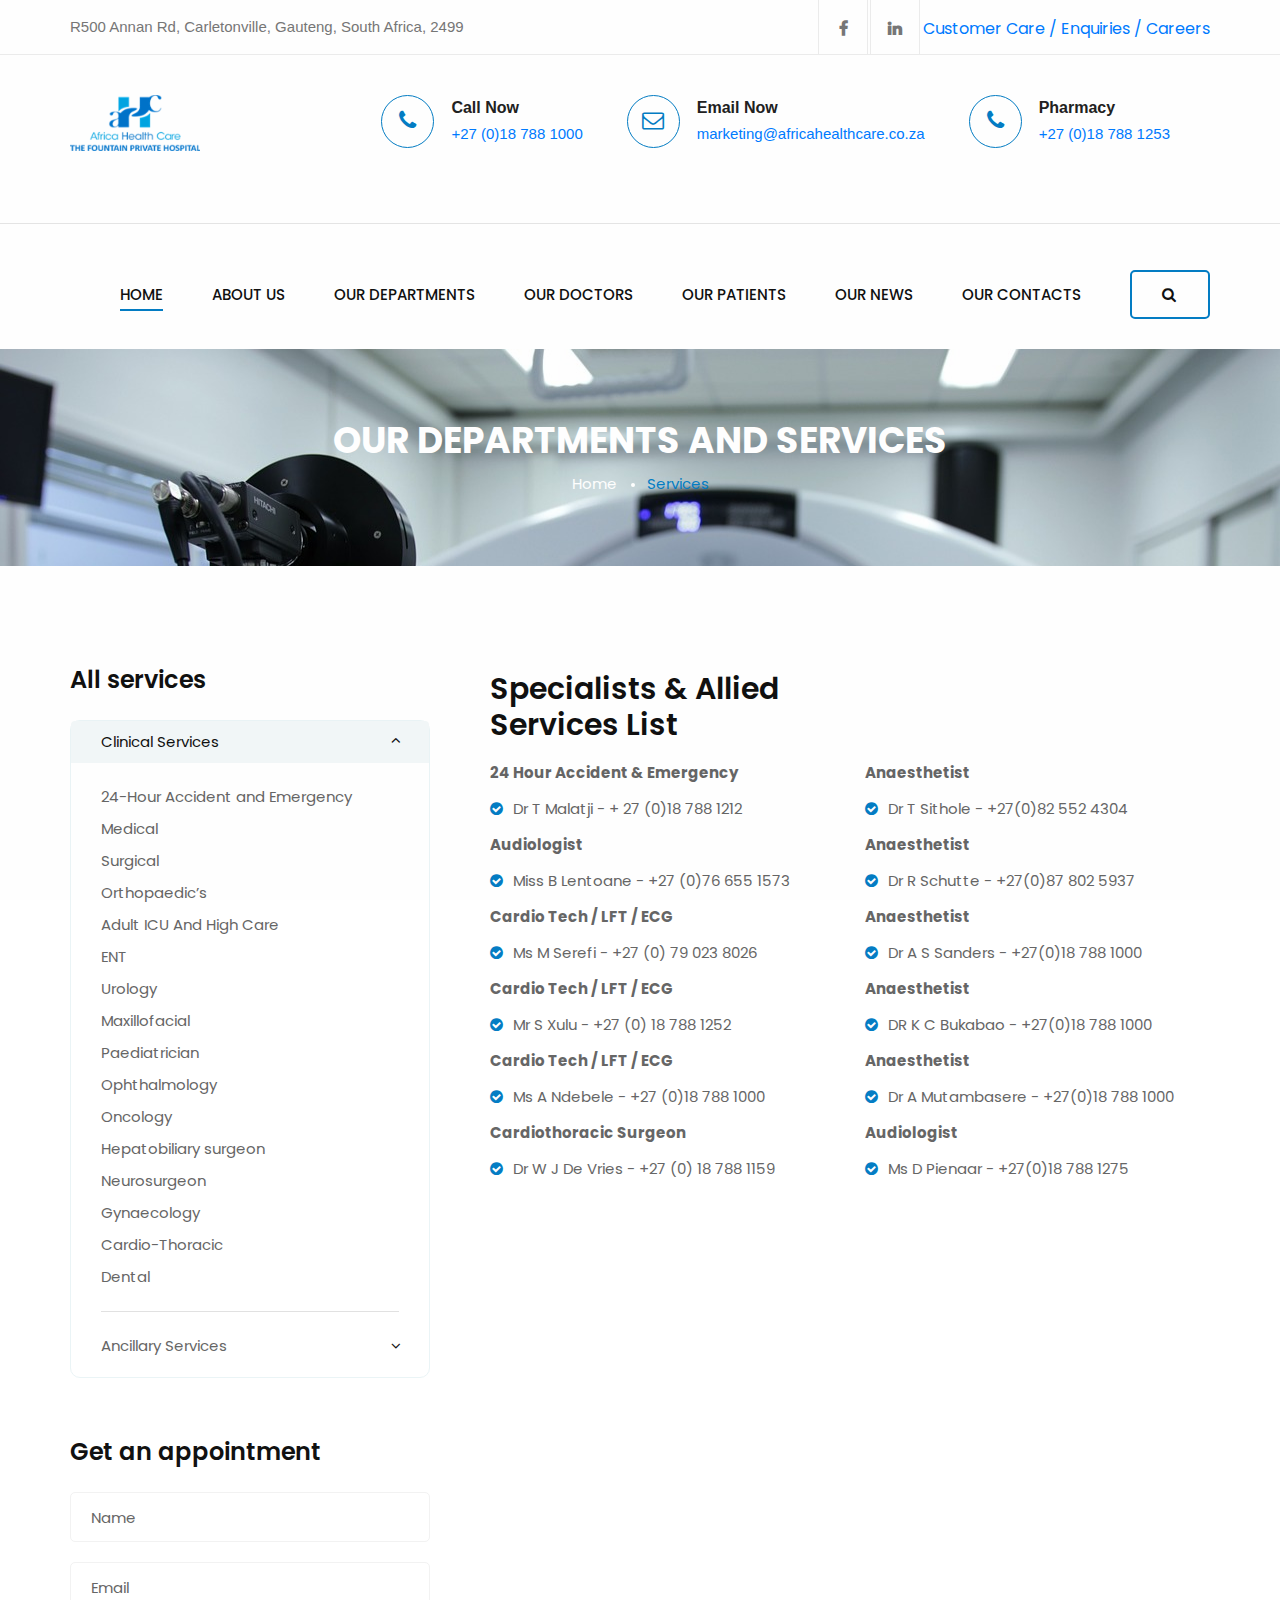
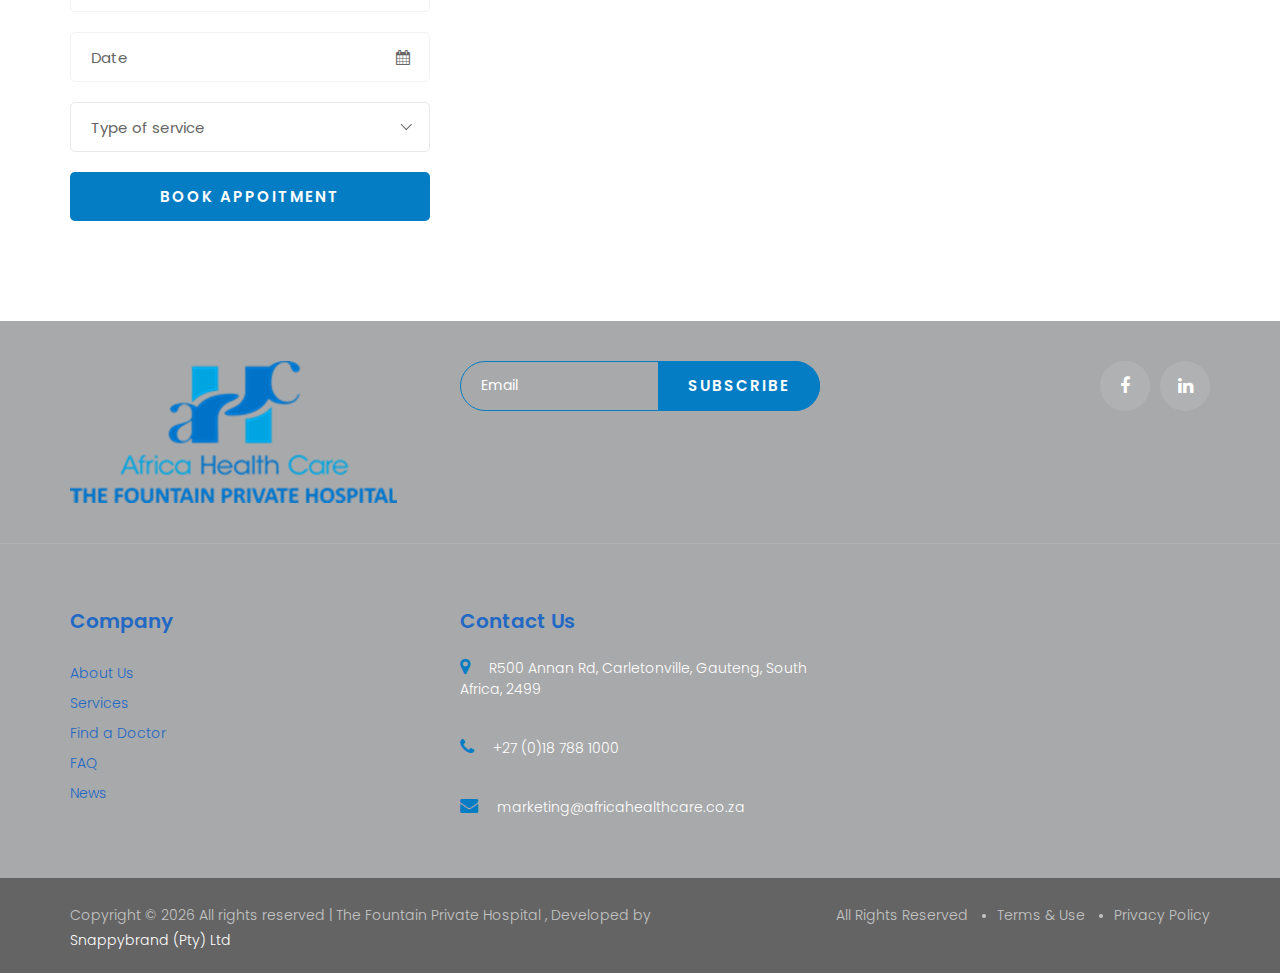
<file: services.html>
<!DOCTYPE html>
<html lang="zxx">

<head>
    <meta charset="UTF-8">
    <meta name="description" content="Aesthetic Template">
    <meta name="keywords" content="Aesthetic, unica, creative, html">
    <meta name="viewport" content="width=device-width, initial-scale=1.0">
    <meta http-equiv="X-UA-Compatible" content="ie=edge">
    <title>The Fountain Private Hospital | Our Departments</title>

    <!-- Google Font -->
    <link href="https://fonts.googleapis.com/css2?family=Poppins:wght@300;400;500;600;700;800;900&display=swap"
    rel="stylesheet">

    <!-- Css Styles -->
    <link rel="stylesheet" href="css/bootstrap.min.css" type="text/css">
    <link rel="stylesheet" href="css/font-awesome.min.css" type="text/css">
    <link rel="stylesheet" href="css/flaticon.css" type="text/css">
    <link rel="stylesheet" href="css/nice-select.css" type="text/css">
    <link rel="stylesheet" href="css/jquery-ui.min.css" type="text/css">
    <link rel="stylesheet" href="css/magnific-popup.css" type="text/css">
    <link rel="stylesheet" href="css/owl.carousel.min.css" type="text/css">
    <link rel="stylesheet" href="css/slicknav.min.css" type="text/css">
    <link rel="stylesheet" href="css/style.css" type="text/css">
</head>

<body>
 <!-- Page Preloder -->
 <div id="preloder">
    <div class="loader"></div>
</div>

<!-- Offcanvas Menu Begin -->
<div class="offcanvas-menu-overlay"></div>
<div class="offcanvas-menu-wrapper">
    <div class="offcanvas__logo">
        <a href="./index.html"><img src="img/logo.png" alt=""></a>
    </div>
    <div id="mobile-menu-wrap"></div>
    <div class="offcanvas__btn">
        <a href="#" class="primary-btn">Appointment</a>
    </div>
    <ul class="offcanvas__widget">
        <li><i class="fa fa-phone"></i>+27 (0)18 788 1000</li>
        <li><i class="fa fa-map-marker"></i> R500 Annan Rd, Carletonville, Gauteng, South Africa, 2499 </li>
    </ul>
    <div class="offcanvas__social">
        <a href="#"><i class="fa fa-facebook"></i></a>
        <a href="#"><i class="fa fa-linkedin"></i></a>
    </div>
</div>
<!-- Offcanvas Menu End -->

<!-- Header Section Begin -->
<header class="header">
   <!-- <div class="header-top">
        <div class="container">
            <div class="row">
                <div class="col-lg-8">
                    <ul class="header-top-left">
                        <li><i class="fa fa-phone"></i> 1-677-124-44227</li>
                        <li><i class="fa fa-map-marker"></i>R500 Annan Rd, Carletonville, Gauteng, South Africa, 2499</li>
                        <li> Customer Care / Enquiries / Careers</li>
                    </ul>
                </div>           
            </div>
        </div>
    </div> -->
    <!--header top-->
<div class="header-top">
  <div class="container clearfix">
        <div class="top-left">
              <h6>R500 Annan Rd, Carletonville, Gauteng, South Africa, 2499 </h6>
        </div>
        <div class="top-right">
              <ul class="social-links">
                    <li>
                          <a href="#">
                                <i class="fa fa-facebook" aria-hidden="true"></i> 
                          </a>
                    </li>
                    <li>
                        <a href="#">
                              <i class="fa fa-linkedin" aria-hidden="true"></i>
                        </a>
                  </li>
                  <li>
                    <a href="#">
                        </i> Customer Care /
                    </a>
              </li>
                    <li>
                          <a href="#">
                               </i> Enquiries /
                          </a>
                    </li>
                    <li>
                          <a href="#">
                                </i> Careers
                          </a>
                    </li>
              </ul>
        </div>
  </div>
</div>
<!--header top-->
    <!--Header Upper-->
<section class="header-uper">
<div class="container clearfix">
      <div class="logo">
            <figure>
                  <a href="index.html">
                        <img src="./img/logo.png" alt="" width="130">
                  </a>
            </figure>
      </div>
      <div class="right-side">
            <ul class="contact-info">
                <li class="item">
                    <div class="icon-box">
                          <i class="fa fa-phone"></i>
                    </div>
                    <strong>Call Now</strong>
                    <br>
                    <span><a href="tel:018-788-1000">+27 (0)18 788 1000</a> </span>
              </li>
       
                  <li class="item">
                        <div class="icon-box">
                              <i class="fa fa-envelope-o"></i>
                        </div>
                        <strong>Email Now</strong>
                        <br>
                              <span><a href="mailto:marketing@africahealthcare.co.za">marketing@africahealthcare.co.za</a></span>
                  </li>
                  
                  <li class="item">
                        <div class="icon-box">
                              <i class="fa fa-phone"></i>
                        </div>
                        <strong>Pharmacy</strong>
                        <br>
                        <span><a href="tel:018-788-1253">+27 (0)18 788 1253</a> </span>
                  </li>
            </ul>
           <!-- <div class="link-btn">
                  <a href="#" class="btn-style-one">Appoinment</a>
            </div> -->
      </div>
</div>
</section>
<hr>
<!--Header Upper-->
    <div class="container bg-white" id="navbar_top">
        <div class="row">
            <div class="col-lg-12">
                <div class="header__menu__option">
                    <nav class="header__menu">
                        <ul>
                            <li class="active"><a href="./index.html">Home</a></li>
                            <li><a href="./about.html">About Us</a></li>
                            <li><a href="./services.html">Our Departments</a></li>
                            <li><a href="./doctor.html">Our Doctors</a></li>
                            <li><a href="#">Our Patients</a>
                                <ul class="dropdown">
                                    <li><a href="#">Pre-Admission</a></li>
                                    <li><a href="#">Private Packages</a></li>
                                </ul>
                            </li>
                            <li><a href="./blog.html">Our News</a></li>
                            <li><a href="./contact.html">Our Contacts</a></li>
                        </ul>
                    </nav>
                    <div class="header__btn">
                        <a href="#" class="primary-btn">
                            <i class="fa fa-search"></i>
                        </a>
                    </div>
                    <!--<div class="col-lg-4">
                        <div class="header__top__right">
                            <a href="#"><i class="text-primary fa fa-facebook"></i></a>
                            <a href="#"><i class="text-primary fa fa-linkedin"></i></a>
                        </div> -->
                    </div>
                </div>
            </div>
        </div>
        <div class="canvas__open">
            <i class="fa fa-bars"></i>
        </div>
    </div>
</header>
<!-- Header Section End -->

    <!-- Breadcrumb Section Begin -->
    <section class="breadcrumb-option spad set-bg" data-setbg="img/breadcrumb-bg.jpg">
        <div class="container">
            <div class="row">
                <div class="col-lg-12 text-center">
                    <div class="breadcrumb__text">
                        <h2>Our Departments and Services</h2>
                        <div class="breadcrumb__links">
                            <a href="./index.html">Home</a>
                            <span>Services</span>
                        </div>
                    </div>
                </div>
            </div>
        </div>
    </section>
    <!-- Breadcrumb Section End -->

    <!-- Services Section Begin -->
    <section class="services-page spad">
        <div class="container">
            <div class="row">
                <div class="col-lg-8 order-lg-2">
                    <div class="services__details">
                        <div class="row">
                            <div class="col-lg-6 col-md-6 col-sm-6">
                                <div class="services__details__title">
                                    <h3>Specialists & Allied Services List</h3>
                                </div>
                            </div>
                            <div class="col-lg-6 col-md-6 col-sm-6">
                               <!-- <div class="services__details__widget">
                                    <div class="rating">
                                        <i class="fa fa-star"></i>
                                        <i class="fa fa-star"></i>
                                        <i class="fa fa-star"></i>
                                        <i class="fa fa-star"></i>
                                        <i class="fa fa-star"></i>
                                    </div>
                                    <h3>$ 159.50</h3>
                                </div> -->
                            </div>
                        </div>
                        
                       
                        
                        <div class="services__details__desc">
                            <div class="row">
                                <div class="col-lg-6 col-md-6 col-sm-6">
                                    <ul class="services__details__feature">
                                        <li><b>24 Hour Accident & Emergency</b><br><i class="fa fa-check-circle"></i>  Dr T Malatji  - + 27 (0)18 788 1212 </li>
                                        <li> <b>Audiologist</b><br><i class="fa fa-check-circle"></i>   Miss B Lentoane  -  +27 (0)76 655 1573  </li>
                                        <li> <b>Cardio Tech / LFT / ECG</b><br><i class="fa fa-check-circle"></i>   Ms M Serefi  -  +27 (0) 79 023 8026 </li>
                                        <li> <b>Cardio Tech / LFT / ECG</b><br><i class="fa fa-check-circle"></i>   Mr S Xulu  -  +27 (0) 18 788 1252 </li>
                                        <li> <b>Cardio Tech / LFT / ECG</b><br><i class="fa fa-check-circle"></i>   Ms A Ndebele  -  +27 (0)18 788 1000 </li>
                                        <li> <b>Cardiothoracic Surgeon</b><br><i class="fa fa-check-circle"></i>   Dr W J De Vries  -  +27 (0) 18 788 1159  </li>

                                    </ul>
                                </div>
                                <div class="col-lg-6 col-md-6 col-sm-6">
                                    <ul class="services__details__feature">
                                        <li> <b>Anaesthetist</b> <br><i class="fa fa-check-circle"></i>  Dr T Sithole  -  +27(0)82 552 4304  </li>
                                        <li> <b>Anaesthetist</b> <br><i class="fa fa-check-circle"></i>  Dr R Schutte  -  +27(0)87 802 5937  </li>
                                        <li> <b>Anaesthetist</b> <br><i class="fa fa-check-circle"></i>  Dr A S Sanders  -  +27(0)18 788 1000   </li>
                                        <li> <b>Anaesthetist</b> <br><i class="fa fa-check-circle"></i>  DR K C Bukabao  -   +27(0)18 788 1000   </li>
                                        <li> <b>Anaesthetist </b><br><i class="fa fa-check-circle"></i>   Dr A Mutambasere  -  +27(0)18 788 1000   </li>
                                        <li> <b>Audiologist</b> <br><i class="fa fa-check-circle"></i>   Ms D Pienaar  -   +27(0)18 788 1275   </li>

                                    </ul>
                                </div>
                            </div>
                         
                        </div>
                    </div>
                </div>
                <div class="col-lg-4 order-lg-1">
                    <div class="services__sidebar">
                        <div class="services__accordion">
                            <div class="services__title">
                                <h4> All services</h4>
                            </div>
                            <div class="accordion" id="accordionExample">
                                <div class="card">
                                    <div class="card-heading active">
                                        <a data-toggle="collapse" data-target="#collapseOne">
                                            Clinical Services
                                        </a>
                                    </div>
                                    <div id="collapseOne" class="collapse show" data-parent="#accordionExample">
                                        <div class="card-body">
                                            <ul>
                                                <li><a href="#">24-Hour Accident and Emergency</a></li>
                                                <li><a href="#">Medical</a></li>
                                                <li><a href="#">Surgical</a></li>
                                                <li><a href="#">Orthopaedic’s</a></li>
                                                <li><a href="#">Adult ICU And High Care</a></li>
                                                <li><a href="#">ENT</a></li>
                                                <li><a href="#">Urology</a></li>
                                                <li><a href="#">Maxillofacial</a></li>
                                                <li><a href="#">Paediatrician</a></li>
                                                <li><a href="#">Ophthalmology</a></li>
                                                <li><a href="#">Oncology</a></li>
                                                <li><a href="#">Hepatobiliary surgeon</a></li>
                                                <li><a href="#">Neurosurgeon</a></li>
                                                <li><a href="#">Gynaecology</a></li>
                                                <li><a href="#">Cardio-Thoracic</a></li>
                                                <li><a href="#">Dental</a></li>
                                            </ul>
                                        </div>
                                    </div>
                                </div>
                                <div class="card">
                                    <div class="card-heading">
                                        <a data-toggle="collapse" data-target="#collapseTwo">
                                            Ancillary Services
                                        </a>
                                    </div>
                                    <div id="collapseTwo" class="collapse" data-parent="#accordionExample">
                                        <div class="card-body">
                                            <ul>
                                                <li><a href="#">Radiology</a></li>
                                                <li><a href="#">Pathology</a></li>
                                                <li><a href="#">Renal Dialysis</a></li>
                                                <li><a href="#">Dieticians</a></li>
                                                <li><a href="#">Orthotist & Prosthetist</a></li>
                                                <li><a href="#">Audiology and Speech Therapy</a></li>
                                                <li><a href="#">Coffee Shop</a></li>
                                                <li><a href="#">Occupational Therapy</a></li>
                                                <li><a href="#">Physiotherapy</a></li>
                                                <li><a href="#">Podiatry</a></li>
                                                <li><a href="#">Optician</a></li>
                                                <li><a href="#">Wound Care</a></li>
                                                <li><a href="#">EEG & Sleep Therapy</a></li>
                                                <li><a href="#">Lung Function</a></li>
                                                <li><a href="#">Dermatology</a></li>
                                                <li><a href="#">Social Worker</a></li>
                                                <li><a href="#">Clinical Psychology</a></li>
                                                <li><a href="#">Chiropractor</a></li>
                                                <li><a href="#">Retail Pharmacy</a></li>

                                            </ul>
                                        </div>
                                    </div>
                                </div>
                                
        
                            </div>
                        </div>
                    </div>
                    <div class="services__appoinment">
                        <div class="services__title">
                            <h4> Get an appointment</h4>
                        </div>
                        <form action="#">
                            <input type="text" placeholder="Name">
                            <input type="text" placeholder="Email">
                            <div class="datepicker__item">
                                <input type="text" placeholder="Date" class="datepicker">
                                <i class="fa fa-calendar"></i>
                            </div>
                            <select>
                                <option value="">Type of service</option>
                                <option value="">Advanced equipment</option>
                                <option value="">Qualified doctors</option>
                                <option value="">Certified services</option>
                                <option value="">Emergency care</option>
                            </select>
                            <button type="submit" class="site-btn">Book appoitment</button>
                        </form>
                    </div>
                </div>
            </div>
        </div>
    </section>
    <!-- Services Section End -->
  <!-- Footer Section Begin -->
  <footer class="footer">
    <div class="footer__top">
        <div class="container">
            <div class="row">
                <div class="col-lg-4 col-md-4">
                    <div class="footer__logo">
                        <a href="#"><img src="img/logo.png" alt=""></a>
                    </div>
                </div>
                <div class="col-lg-4 col-md-8">
                    <div class="footer__newslatter">
                        <form action="#">
                            <input type="text" placeholder="Email">
                            <button type="submit" class="site-btn">Subscribe</button>
                        </form>
                    </div>
                </div>
                <div class="col-lg-4 col-md-12">
                    <div class="footer__social">
                        <a href="#"><i class="fa fa-facebook"></i></a>
                        <a href="#"><i class="fa fa-linkedin"></i></a>
                    </div>
                </div>
            </div>
        </div>
    </div>
    <div class="container">
        <div class="row">
            <div class="col-lg-2 col-md-3 col-sm-6">
                <div class="footer__widget">
                    <h5>Company</h5>
                    <ul>
                        <li><a href="#">About Us</a></li>
                        <li><a href="./services.html">Services</a></li>
                        <li><a href="./doctor.html">Find a Doctor</a></li>
                        <li><a href="#">FAQ</a></li>
                        <li><a href="./about.html">News</a></li>
                    </ul>
                </div>
            </div>
            <div class="col-lg-2 col-md-3 col-sm-6">
                <div class="footer__widget">
                    <h5></h5>
                    <ul>
                        <!--<li><a href="#">Facial Fillers</a></li>
                        <li><a href="#">Breast Surgery</a></li>
                        <li><a href="#">Body Lifts</a></li>
                        <li><a href="#">Face & Neck</a></li>
                        <li><a href="#">Fat Reduction</a></li>-->
                    </ul>
                </div>
            </div>
            <div class="col-lg-4 col-md-6 col-sm-6">
                <div class="footer__address">
                    <h5>Contact Us</h5>
                    <ul>
                        <li><i class="fa fa-map-marker"></i> R500 Annan Rd, Carletonville, Gauteng, South Africa, 2499 </li>
                        <li><i class="fa fa-phone"></i> +27 (0)18 788 1000</li>
                        <li><i class="fa fa-envelope"></i> marketing@africahealthcare.co.za</li>
                    </ul>
                </div>
            </div>
            <div class="col-lg-4 col-md-12 col-sm-6">
                <div class="footer__map">
                    <iframe
                    src="https://www.google.com/maps/embed?pb=!1m18!1m12!1m3!1d48158.305462977965!2d-74.13283844036356!3d41.02757295168286!2m3!1f0!2f0!3f0!3m2!1i1024!2i768!4f13.1!3m3!1m2!1s0x89c2e440473470d7%3A0xcaf503ca2ee57958!2sSaddle%20River%2C%20NJ%2007458%2C%20USA!5e0!3m2!1sen!2sbd!4v1575917275626!5m2!1sen!2sbd"
                    height="190" style="border:0" allowfullscreen=""></iframe>
                </div>
            </div>
        </div>
    </div>
    <div class="footer__copyright">
        <div class="container">
            <div class="row">
                <div class="col-lg-7">
                    <!-- Link back to Colorlib can't be removed. Template is licensed under CC BY 3.0. -->
                    <div class="footer__copyright__text">
                        <p>Copyright &copy; <script>document.write(new Date().getFullYear());</script> All rights reserved | The Fountain Private Hospital , Developed by <a href="https://snappybrand.co.za" target="_blank">Snappybrand (Pty) Ltd</a></p>
                    </div>
                    <!-- Link back to Colorlib can't be removed. Template is licensed under CC BY 3.0. -->
                </div>
                <div class="col-lg-5">
                    <ul>
                        <li>All Rights Reserved</li>
                        <li>Terms & Use</li>
                        <li>Privacy Policy</li>
                    </ul>
                </div>
            </div>
        </div>
    </div>
</footer>
<!-- Footer Section End -->

<!-- Js Plugins -->
<script src="js/jquery-3.3.1.min.js"></script>
<script src="js/bootstrap.min.js"></script>
<script src="js/jquery.magnific-popup.min.js"></script>
<script src="js/masonry.pkgd.min.js"></script>
<script src="js/jquery-ui.min.js"></script>
<script src="js/jquery.nice-select.min.js"></script>
<script src="js/jquery.slicknav.js"></script>
<script src="js/owl.carousel.min.js"></script>
<script src="js/main.js"></script>
<script>
document.addEventListener("DOMContentLoaded", function(){
window.addEventListener('scroll', function() {
  if (window.scrollY > 400) {
    document.getElementById('navbar_top').classList.add('fixed-top');
    // add padding top to show content behind navbar
    navbar_height = document.querySelector('.navbar').offsetHeight;
    document.body.style.paddingTop = navbar_height + 'px';
  } else {
    document.getElementById('navbar_top').classList.remove('fixed-top');
     // remove padding top from body
    document.body.style.paddingTop = '0';
  } 
});
}); 
</script>
</body>

</html>
</file>
<file: css/flaticon.css>
@font-face {
  font-family: "Flaticon";
  src: url("../fonts/Flaticon.eot");
  src: url("../fonts/Flaticon.eot?#iefix") format("embedded-opentype"),
       url("../fonts/Flaticon.woff2") format("woff2"),
       url("../fonts/Flaticon.woff") format("woff"),
       url("../fonts/Flaticon.ttf") format("truetype"),
       url("../fonts/Flaticon.svg#Flaticon") format("svg");
  font-weight: normal;
  font-style: normal;
}

@media screen and (-webkit-min-device-pixel-ratio:0) {
  @font-face {
    font-family: "Flaticon";
    src: url("../fonts/Flaticon.svg#Flaticon") format("svg");
  }
}

[class^="flaticon-"]:before, [class*=" flaticon-"]:before,
[class^="flaticon-"]:after, [class*=" flaticon-"]:after {   
  font-family: Flaticon;
  font-size: 50px;
  font-style: normal;
  margin-left: 0;
}

.fimanager:before {
      display: inline-block;
  font-family: "Flaticon";
  font-style: normal;
  font-weight: normal;
  font-variant: normal;
  line-height: 1;
  text-decoration: inherit;
  text-rendering: optimizeLegibility;
  text-transform: none;
  -moz-osx-font-smoothing: grayscale;
  -webkit-font-smoothing: antialiased;
  font-smoothing: antialiased;
    display: block;
}

.flaticon-001-anatomy:before { content: "\f100"; }
.flaticon-002-aesthetic:before { content: "\f101"; }
.flaticon-003-anatomy:before { content: "\f102"; }
.flaticon-004-beauty:before { content: "\f103"; }
.flaticon-005-asymmetry:before { content: "\f104"; }
.flaticon-006-breast:before { content: "\f105"; }
.flaticon-007-aesthetic:before { content: "\f106"; }
.flaticon-008-abdominoplasty:before { content: "\f107"; }
.flaticon-009-anatomy:before { content: "\f108"; }
.flaticon-010-beauty:before { content: "\f109"; }
.flaticon-011-beauty:before { content: "\f10a"; }
.flaticon-012-beauty:before { content: "\f10b"; }
.flaticon-013-anatomy:before { content: "\f10c"; }
.flaticon-014-anatomy:before { content: "\f10d"; }
.flaticon-015-abdomen:before { content: "\f10e"; }
.flaticon-016-belly:before { content: "\f10f"; }
.flaticon-017-aesthetic:before { content: "\f110"; }
.flaticon-018-beauty:before { content: "\f111"; }
.flaticon-019-aesthetic:before { content: "\f112"; }
.flaticon-020-beauty:before { content: "\f113"; }
.flaticon-021-anatomy:before { content: "\f114"; }
.flaticon-022-arm:before { content: "\f115"; }
.flaticon-023-beauty:before { content: "\f116"; }
.flaticon-024-abdominoplasty:before { content: "\f117"; }
.flaticon-025-aesthetic:before { content: "\f118"; }
.flaticon-026-anatomy:before { content: "\f119"; }
.flaticon-027-beauty:before { content: "\f11a"; }
.flaticon-028-beauty:before { content: "\f11b"; }
.flaticon-029-beauty:before { content: "\f11c"; }
.flaticon-030-belly:before { content: "\f11d"; }
.flaticon-031-anatomy:before { content: "\f11e"; }
.flaticon-032-anatomy:before { content: "\f11f"; }
.flaticon-033-beauty:before { content: "\f120"; }
.flaticon-034-healthcare-and-medical:before { content: "\f121"; }
.flaticon-035-beauty:before { content: "\f122"; }
.flaticon-036-beauty:before { content: "\f123"; }
.flaticon-037-belly:before { content: "\f124"; }
.flaticon-038-beauty:before { content: "\f125"; }
.flaticon-039-beauty:before { content: "\f126"; }
.flaticon-040-anatomy:before { content: "\f127"; }
.flaticon-041-anatomy:before { content: "\f128"; }
.flaticon-042-beauty:before { content: "\f129"; }
.flaticon-043-beauty:before { content: "\f12a"; }
.flaticon-044-aesthetic:before { content: "\f12b"; }
.flaticon-045-belly:before { content: "\f12c"; }
.flaticon-046-breast:before { content: "\f12d"; }
.flaticon-047-eye:before { content: "\f12e"; }
.flaticon-048-beauty:before { content: "\f12f"; }
.flaticon-049-abdominoplasty:before { content: "\f130"; }
.flaticon-050-belly:before { content: "\f131"; }
</file>
<file: css/nice-select.css>
.nice-select {
  -webkit-tap-highlight-color: transparent;
  background-color: #fff;
  border-radius: 5px;
  border: solid 1px #e8e8e8;
  box-sizing: border-box;
  clear: both;
  cursor: pointer;
  display: block;
  float: left;
  font-family: inherit;
  font-size: 14px;
  font-weight: normal;
  height: 42px;
  line-height: 40px;
  outline: none;
  padding-left: 18px;
  padding-right: 30px;
  position: relative;
  text-align: left !important;
  -webkit-transition: all 0.2s ease-in-out;
  transition: all 0.2s ease-in-out;
  -webkit-user-select: none;
     -moz-user-select: none;
      -ms-user-select: none;
          user-select: none;
  white-space: nowrap;
  width: auto; }
  .nice-select:hover {
    border-color: #dbdbdb; }
  .nice-select:active, .nice-select.open, .nice-select:focus {
    border-color: #999; }
  .nice-select:after {
    border-bottom: 2px solid #999;
    border-right: 2px solid #999;
    content: '';
    display: block;
    height: 5px;
    margin-top: -4px;
    pointer-events: none;
    position: absolute;
    right: 12px;
    top: 50%;
    -webkit-transform-origin: 66% 66%;
        -ms-transform-origin: 66% 66%;
            transform-origin: 66% 66%;
    -webkit-transform: rotate(45deg);
        -ms-transform: rotate(45deg);
            transform: rotate(45deg);
    -webkit-transition: all 0.15s ease-in-out;
    transition: all 0.15s ease-in-out;
    width: 5px; }
  .nice-select.open:after {
    -webkit-transform: rotate(-135deg);
        -ms-transform: rotate(-135deg);
            transform: rotate(-135deg); }
  .nice-select.open .list {
    opacity: 1;
    pointer-events: auto;
    -webkit-transform: scale(1) translateY(0);
        -ms-transform: scale(1) translateY(0);
            transform: scale(1) translateY(0); }
  .nice-select.disabled {
    border-color: #ededed;
    color: #999;
    pointer-events: none; }
    .nice-select.disabled:after {
      border-color: #cccccc; }
  .nice-select.wide {
    width: 100%; }
    .nice-select.wide .list {
      left: 0 !important;
      right: 0 !important; }
  .nice-select.right {
    float: right; }
    .nice-select.right .list {
      left: auto;
      right: 0; }
  .nice-select.small {
    font-size: 12px;
    height: 36px;
    line-height: 34px; }
    .nice-select.small:after {
      height: 4px;
      width: 4px; }
    .nice-select.small .option {
      line-height: 34px;
      min-height: 34px; }
  .nice-select .list {
    background-color: #fff;
    border-radius: 5px;
    box-shadow: 0 0 0 1px rgba(68, 68, 68, 0.11);
    box-sizing: border-box;
    margin-top: 4px;
    opacity: 0;
    overflow: hidden;
    padding: 0;
    pointer-events: none;
    position: absolute;
    top: 100%;
    left: 0;
    -webkit-transform-origin: 50% 0;
        -ms-transform-origin: 50% 0;
            transform-origin: 50% 0;
    -webkit-transform: scale(0.75) translateY(-21px);
        -ms-transform: scale(0.75) translateY(-21px);
            transform: scale(0.75) translateY(-21px);
    -webkit-transition: all 0.2s cubic-bezier(0.5, 0, 0, 1.25), opacity 0.15s ease-out;
    transition: all 0.2s cubic-bezier(0.5, 0, 0, 1.25), opacity 0.15s ease-out;
    z-index: 9; }
    .nice-select .list:hover .option:not(:hover) {
      background-color: transparent !important; }
  .nice-select .option {
    cursor: pointer;
    font-weight: 400;
    line-height: 40px;
    list-style: none;
    min-height: 40px;
    outline: none;
    padding-left: 18px;
    padding-right: 29px;
    text-align: left;
    -webkit-transition: all 0.2s;
    transition: all 0.2s; }
    .nice-select .option:hover, .nice-select .option.focus, .nice-select .option.selected.focus {
      background-color: #f6f6f6; }
    .nice-select .option.selected {
      font-weight: bold; }
    .nice-select .option.disabled {
      background-color: transparent;
      color: #999;
      cursor: default; }

.no-csspointerevents .nice-select .list {
  display: none; }

.no-csspointerevents .nice-select.open .list {
  display: block; }
</file>
<file: css/style.css>
/******************************************************************
	Templater Name: Aesthetic
	Description: Aesthetic medical template
	Author: Colorib
	Author URI: https://colorlib.com/
	Version: 1.0
	Created: Colorib
******************************************************************/

/*------------------------------------------------------------------
[Table of contents]

1.  Template default CSS
	1.1	Variables
	1.2	Mixins
	1.3	Flexbox
	1.4	Reset
2.  Helper Css
3.  Header Section
4.  Hero Section
5.  Consultation Section
6.  Banner Section
7.  Chooseus Section
8.  Team Section
9.  Gallery
10.  Footer Style
-------------------------------------------------------------------*/

/*----------------------------------------*/

/* Template default CSS
/*----------------------------------------*/

html,
body {
	height: 100%;
	font-family: "Poppins", sans-serif;
	-webkit-font-smoothing: antialiased;
}

h1,
h2,
h3,
h4,
h5,
h6 {
	margin: 0;
	color: #111111;
	font-weight: 400;
	font-family: "Poppins", sans-serif;
}

h1 {
	font-size: 70px;
}

h2 {
	font-size: 36px;
}

h3 {
	font-size: 30px;
}

h4 {
	font-size: 24px;
}

h5 {
	font-size: 18px;
}

h6 {
	font-size: 16px;
}

p {
	font-size: 15px;
	font-family: "Poppins", sans-serif;
	color: #666666;
	font-weight: 400;
	line-height: 25px;
	margin: 0 0 15px 0;
}

img {
	max-width: 100%;
}

input:focus,
select:focus,
button:focus,
textarea:focus {
	outline: none;
}

a:hover,
a:focus {
	text-decoration: none;
	outline: none;
	color: inherit;
}

ul,
ol {
	padding: 0;
	margin: 0;
}

/*---------------------
  Helper CSS
-----------------------*/

.section-title {
	margin-bottom: 45px;
}

.section-title span {
	font-size: 15px;
	color: #888888;
	font-weight: 500;
	letter-spacing: 2px;
	text-transform: uppercase;
}

.section-title h2 {
	color: #111111;
	font-weight: 700;
	margin-top: 8px;
}

.set-bg {
	background-repeat: no-repeat;
	background-size: cover;
	background-position: top center;
}

.spad {
	padding-top: 100px;
	padding-bottom: 100px;
}

.text-white h1,
.text-white h2,
.text-white h3,
.text-white h4,
.text-white h5,
.text-white h6,
.text-white p,
.text-white span,
.text-white li,
.text-white a {
	color: #fff;
}

/* buttons */

.primary-btn {
	display: inline-block;
	font-size: 15px;
	font-weight: 500;
	padding: 12px 30px 10px;
	text-transform: uppercase;
	color: #111111;
	text-transform: uppercase;
	letter-spacing: 2px;
	border: 2px solid #047dc4;
	border-radius: 5px;
}

.primary-btn.normal-btn {
	background: #047dc4;
	color: #ffffff;
	font-weight: 600;
}

.site-btn {
	font-size: 15px;
	color: #ffffff;
	background: #047dc4;
	font-weight: 600;
	border: none;
	border-radius: 5px;
	display: inline-block;
	text-transform: uppercase;
	letter-spacing: 2px;
	padding: 14px 30px 12px;
}

/* Preloder */

#preloder {
	position: fixed;
	width: 100%;
	height: 100%;
	top: 0;
	left: 0;
	z-index: 999999;
	background: #000;
}

.loader {
	width: 40px;
	height: 40px;
	position: absolute;
	top: 50%;
	left: 50%;
	margin-top: -13px;
	margin-left: -13px;
	border-radius: 60px;
	animation: loader 0.8s linear infinite;
	-webkit-animation: loader 0.8s linear infinite;
}

@keyframes loader {
	0% {
		-webkit-transform: rotate(0deg);
		transform: rotate(0deg);
		border: 4px solid #f44336;
		border-left-color: transparent;
	}
	50% {
		-webkit-transform: rotate(180deg);
		transform: rotate(180deg);
		border: 4px solid #673ab7;
		border-left-color: transparent;
	}
	100% {
		-webkit-transform: rotate(360deg);
		transform: rotate(360deg);
		border: 4px solid #f44336;
		border-left-color: transparent;
	}
}

@-webkit-keyframes loader {
	0% {
		-webkit-transform: rotate(0deg);
		border: 4px solid #f44336;
		border-left-color: transparent;
	}
	50% {
		-webkit-transform: rotate(180deg);
		border: 4px solid #673ab7;
		border-left-color: transparent;
	}
	100% {
		-webkit-transform: rotate(360deg);
		border: 4px solid #f44336;
		border-left-color: transparent;
	}
}

/*---------------------
  Header
-----------------------*/

.header.header--normal {
	border-bottom: 1px solid #f2f2f2;
}

/*header-top*/
.header-top {
	background: #ffffff;
	border-bottom: 1px solid #ececec;
  }
  
  .header-top .top-left {
	float: left;
  }
  
  @media (max-width: 767px) {
	.header-top .top-left {
	  float: unset;
	  text-align: center;
	}
  }
  
  .header-top .top-left h6 {
	font-size: 15px;
	line-height: 26px;
	color: #777777;
	font-weight: 400;
	padding: 14px 0px;
	font-family: "Roboto", sans-serif;
  }
  
  .header-top .top-right {
	float: right;
  }
  
  @media (max-width: 767px) {
	.header-top .top-right {
	  float: unset;
	  text-align: center;
	}
  }
  
  .header-top .top-left .contact-links li {
	display: inline-block;
	font-size: 15px;
	font-weight: 400;
	line-height: 26px;
	color: #b2b2b7;
	margin-right: 40px;
	font-family: 'Open Sans', sans-serif;
  }
  
  .header-top .top-right .social-links {
	position: relative;
	display: inline-block;
	margin-bottom: 0px;
  }
  
  @media (max-width: 767px) {
	.header-top .top-right .social-links {
	  padding-left: 0;
	}
  }
  
  .header-top .top-right .social-links li {
	display: inline-block;
  }
  
  .header-top .top-right .social-links li i {
	width: 50px;
	height: 56px;
	line-height: 56px;
	margin: -1px;
	font-size: 16px;
	color: #777777;
	font-weight: 600;
	text-align: center;
	border: 1px solid #ececec;
  }
  
  .header-top .top-right .social-links li:hover i {
	color: #7b64cb;
	border-color: #7b64cb;
  }


.header__logo {
	padding: 42px 0;
}

.header__logo a {
	display: inline-block;
}

.header__menu__option {
	text-align: right;
	padding: 30px 0;
}

.header__menu {
	display: inline-block;
	margin-right: 45px;
}

.header__menu ul li {
	list-style: none;
	display: inline-block;
	margin-right: 45px;
	position: relative;
}

.header__menu ul li.active a:after {
	-webkit-transform: scale(1);
	-ms-transform: scale(1);
	transform: scale(1);
}

.header__menu ul li:hover a:after {
	-webkit-transform: scale(1);
	-ms-transform: scale(1);
	transform: scale(1);
}

.header__menu ul li:hover .dropdown {
	top: 30px;
	opacity: 1;
	visibility: visible;
}

.header__menu ul li:last-child {
	margin-right: 0;
}

.header__menu ul li .dropdown {
	position: absolute;
	left: 0;
	top: 52px;
	width: 150px;
	background: #111111;
	text-align: left;
	padding: 2px 0;
	z-index: 9;
	opacity: 0;
	visibility: hidden;
	-webkit-transition: all, 0.3s;
	-o-transition: all, 0.3s;
	transition: all, 0.3s;
}

.header__menu ul li .dropdown li {
	display: block;
	margin-right: 0;
}

.header__menu ul li .dropdown li a {
	font-size: 14px;
	color: #ffffff;
	font-weight: 500;
	padding: 8px 20px;
	text-transform: capitalize;
}

.header__menu ul li .dropdown li a:after {
	display: none;
}

.header__menu ul li a {
	font-size: 15px;
	color: #111111;
	font-weight: 500;
	display: block;
	padding: 4px 0;
	text-transform: uppercase;
	position: relative;
}

.header__menu ul li a:after {
	position: absolute;
	left: 0;
	bottom: 0;
	width: 100%;
	height: 2px;
	background: #047dc4;
	content: "";
	-webkit-transition: all, 0.3s;
	-o-transition: all, 0.3s;
	transition: all, 0.3s;
	-webkit-transform: scale(0);
	-ms-transform: scale(0);
	transform: scale(0);
}

.header__btn {
	display: inline-block;
}

.offcanvas-menu-wrapper {
	display: none;
}

.canvas__open {
	display: none;
}

/*Header Upper*/
.header-uper {
	padding: 40px 0px;
  }
  
  .header-uper .logo {
	float: left;
  }
  
  .header-uper .right-side {
	float: right;
  }
  
  @media (max-width: 991px) {
	.header-uper .right-side {
	  float: unset;
	  text-align: center;
	}
  }
  
  .header-uper .contact-info {
	float: left;
  }
  
  @media (max-width: 991px) {
	.header-uper .contact-info {
	  padding-left: 0;
	  float: unset;
	  margin-bottom: 30px;
	}
  }
  
  .header-uper .link-btn {
	float: right;
  }
  
  @media (max-width: 991px) {
	.header-uper .link-btn {
	  float: unset;
	}
  }
  
  .header-uper .contact-info .item {
	position: relative;
	display: inline-block;
	padding-left: 70px;
	margin-right: 40px;
  }
  
  .header-uper .contact-info .item .icon-box {
	position: absolute;
	top: 0px;
	left: 0px;
	width: 53px;
	height: 53px;
	border-radius: 50%;
	text-align: center;
	line-height: 53px;
	border: 1px solid #047dc4;
  }
  
  .header-uper .contact-info .item .icon-box i:before {
	color: #047dc4;
	font-size: 22px;
  }
  
  .header-uper .contact-info .item strong {
	font-size: 16px;
	line-height: 26px;
	font-weight: 600;
	color: #222222;
	text-transform: capitalize;
	font-family: "Roboto", sans-serif;
  }
  
  .header-uper .contact-info .item span {
	font-size: 15px;
	line-height: 26px;
	font-weight: 400;
	color: #777777;
	font-family: "Roboto", sans-serif;
  }
  
  .header-uper .right-side .link-btn {
	margin-left: 20px;
	margin-top: 5px;
  }
  
  @-webkit-keyframes menu_sticky {
	0% {
	  margin-top: -150px;
	}
	50% {
	  margin-top: -130px;
	}
	100% {
	  margin-top: 0;
	}
  }
  
  @keyframes menu_sticky {
	0% {
	  margin-top: -150px;
	}
	50% {
	  margin-top: -130px;
	}
	100% {
	  margin-top: 0;
	}
  }
/*---------------------
  Hero
-----------------------*/

.hero {
	padding-top: 145px;
	padding-bottom: 215px;
}

.hero__text span {
	font-size: 15px;
	font-weight: 500;
	color: #047dc4;
	text-transform: uppercase;
	display: block;
}

.hero__text h2 {
	font-size: 48px;
	color: #111111;
	font-weight: 700;
	line-height: 60px;
	margin-top: 10px;
	margin-bottom: 35px;
}

/*---------------------
  Consultation
-----------------------*/

.consultation__form {
	padding: 50px;
	-webkit-box-shadow: 0px 0px 15px rgba(0, 0, 0, 0.1);
	box-shadow: 0px 0px 15px rgba(0, 0, 0, 0.1);
	margin-top: -70px;
	background: #ffffff;
}

.consultation__form .section-title {
	margin-bottom: 35px;
}

.consultation__form form input {
	font-size: 15px;
	color: #666666;
	width: 100%;
	height: 50px;
	padding-left: 20px;
	border: 1px solid #f2f2f2;
	border-radius: 5px;
	margin-bottom: 20px;
}

.consultation__form form input::-webkit-input-placeholder {
	color: #666666;
}

.consultation__form form input::-moz-placeholder {
	color: #666666;
}

.consultation__form form input:-ms-input-placeholder {
	color: #666666;
}

.consultation__form form input::-ms-input-placeholder {
	color: #666666;
}

.consultation__form form input::placeholder {
	color: #666666;
}

.consultation__form form input:focus {
	border-color: #9d9d9d;
}

.consultation__form form .datepicker__item {
	position: relative;
}

.consultation__form form .datepicker__item i {
	position: absolute;
	right: 20px;
	top: 18px;
	font-size: 15px;
	color: #666666;
}

.consultation__form form .nice-select {
	float: none;
	width: 100%;
	height: 50px;
	line-height: 50px;
	padding-left: 20px;
	border-radius: 5px;
	margin-bottom: 20px;
}

.consultation__form form .nice-select:after {
	border-bottom: 1.5px solid #666666;
	border-right: 1.5px solid #666666;
	height: 8px;
	right: 20px;
	top: 46%;
	width: 8px;
}

.consultation__form form .nice-select span {
	font-size: 15px;
	color: #666666;
}

.consultation__form form .nice-select.active,
.consultation__form form .nice-select.open,
.consultation__form form .nice-select:focus {
	border-color: #666666;
}

.consultation__form form .nice-select .list {
	width: 100%;
	margin-top: 0;
	border-radius: 5px;
}

.consultation__form form button {
	width: 100%;
}

.consultation__text {
	padding: 100px 0;
	position: relative;
}

.consultation__text:after {
	position: absolute;
	right: 0;
	bottom: 0;
	width: 100%;
	height: 1px;
	background: #f2f2f2;
	content: "";
}

.consultation__text__item .section-title {
	margin-bottom: 15px;
}

.consultation__text__item .section-title h2 {
	line-height: 47px;
}

.consultation__text__item .section-title h2 b {
	font-weight: 700;
	color: #047dc4;
}

.consultation__text__item p {
	color: #444444;
	margin-bottom: 0;
}

.consultation__video {
	height: 262px;
	display: -webkit-box;
	display: -ms-flexbox;
	display: flex;
	-webkit-box-align: center;
	-ms-flex-align: center;
	align-items: center;
	-webkit-box-pack: center;
	-ms-flex-pack: center;
	justify-content: center;
}

.consultation__video .play-btn {
	display: inline-block;
	height: 50px;
	width: 50px;
	background: #047dc4;
	border-radius: 50%;
	line-height: 50px;
	text-align: center;
	font-size: 18px;
	color: #ffffff;
}

/*---------------------
  Choose Us
-----------------------*/

.chooseus {
	padding-bottom: 50px;
}

.chooseus__item {
	text-align: center;
	margin-bottom: 30px;
}

.chooseus__item h5 {
	font-size: 20px;
	color: #111111;
	font-weight: 600;
	margin-top: 26px;
	margin-bottom: 16px;
}

.chooseus__item p {
	margin-bottom: 0;
}

/*---------------------
  Services
-----------------------*/

.services {
	padding-bottom: 70px;
}

.services .section-title span {
	color: #047dc4;
}

.services .section-title h2 {
	color: #ffffff;
}

.services__btn {
	text-align: right;
}

.services__btn .primary-btn {
	color: #ffffff;
}

.services__item {
	background: #ffffff;
	padding: 45px 30px 45px 50px;
	margin-bottom: 30px;
	border-radius: 5px;
}

.services__item:hover {
	background: #047dc4;
}

.services__item:hover .services__item__icon span {
	color: #ffffff;
}

.services__item:hover .services__item__text h5 {
	color: #ffffff;
}

.services__item:hover .services__item__text p {
	color: #ffffff;
}

.services__item__icon {
	float: left;
	margin-right: 40px;
}

.services__item__icon span {
	color: #047dc4;
	font-size: 40px;
	display: inline-block;
	line-height: 76px;
	-webkit-transition: all, 0.3s;
	-o-transition: all, 0.3s;
	transition: all, 0.3s;
}

.services__item__icon span:before {
	font-size: 70px;
}

.services__item__text {
	overflow: hidden;
}

.services__item__text h5 {
	font-size: 20px;
	color: #111111;
	font-weight: 600;
	margin-bottom: 14px;
	-webkit-transition: all, 0.3s;
	-o-transition: all, 0.3s;
	transition: all, 0.3s;
}

.services__item__text p {
	margin-bottom: 0;
	-webkit-transition: all, 0.3s;
	-o-transition: all, 0.3s;
	transition: all, 0.3s;
}

/*---------------------
  Team
-----------------------*/

.team {
	padding-bottom: 70px;
}

.team__item {
	text-align: center;
	margin-bottom: 30px;
}

.team__item:hover img {
	border-color: #047dc4;
}

.team__item img {
	height: 270px;
	width: 270px;
	border-radius: 50%;
	border: 10px solid #ffffff;
	-webkit-box-shadow: 0px 5px 20px rgba(0, 0, 0, 0.1);
	box-shadow: 0px 5px 20px rgba(0, 0, 0, 0.1);
	margin-bottom: 32px;
	-webkit-transition: all, 0.5s;
	-o-transition: all, 0.5s;
	transition: all, 0.5s;
}

.team__item h5 {
	font-size: 20px;
	color: #111111;
	font-weight: 600;
	margin-bottom: 5px;
}

.team__item span {
	font-size: 15px;
	color: #047dc4;
	display: block;
	margin-bottom: 12px;
}

.team__item .team__item__social a {
	font-size: 15px;
	color: #666666;
	display: inline-block;
	margin-right: 20px;
}

.team__item .team__item__social a:last-child {
	margin-right: 0;
}

/*---------------------
  Gallery
-----------------------*/

.gallery {
	overflow: hidden;
}

.gallery__container {
	margin-right: -20px;
}

.gallery__container .gc__item {
	height: 338px;
	width: calc(25% - 20px);
	float: left;
	margin-right: 20px;
	margin-bottom: 20px;
	position: relative;
	z-index: 1;
	display: -webkit-box;
	display: -ms-flexbox;
	display: flex;
	-webkit-box-align: center;
	-ms-flex-align: center;
	align-items: center;
	-webkit-box-pack: center;
	-ms-flex-pack: center;
	justify-content: center;
}

.gallery__container .gc__item:hover:after {
	opacity: 1;
}

.gallery__container .gc__item:hover a {
	opacity: 1;
	visibility: visible;
}

.gallery__container .gc__item:after {
	position: absolute;
	left: 0;
	top: 0;
	height: 100%;
	width: 100%;
	background: rgba(19, 161, 183, 0.5);
	content: "";
	z-index: -1;
	-webkit-transition: all, 0.5s;
	-o-transition: all, 0.5s;
	transition: all, 0.5s;
	opacity: 0;
}

.gallery__container .gc__item a {
	font-size: 30px;
	color: #ffffff;
	opacity: 0;
	visibility: hidden;
	-webkit-transition: all, 0.3s;
	-o-transition: all, 0.3s;
	transition: all, 0.3s;
}

.gallery__container .gc__item.gc__item__large {
	height: 696px;
}

.grid-sizer {
	width: calc(25% - 20px);
}

/*---------------------
  Latest
-----------------------*/

.latest {
	padding-top: 80px;
	padding-bottom: 70px;
}

.latest__btn {
	text-align: right;
}

.latest__item {
	-webkit-box-shadow: 0px 5px 15px rgba(0, 0, 0, 0.05);
	box-shadow: 0px 5px 15px rgba(0, 0, 0, 0.05);
	padding: 30px;
	margin-bottom: 30px;
}

.latest__item:hover {
	-webkit-box-shadow: 0px 5px 30px rgba(0, 0, 0, 0.1);
	box-shadow: 0px 5px 30px rgba(0, 0, 0, 0.1);
}

.latest__item:hover h5 a {
	text-decoration: underline;
}

.latest__item h5 {
	margin-bottom: 10px;
}

.latest__item h5 a {
	color: #111111;
	font-weight: 600;
	line-height: 24px;
}

.latest__item ul li {
	list-style: none;
	display: inline-block;
	font-size: 13px;
	margin-right: 22px;
	color: #888888;
	position: relative;
	font-weight: 300;
}

.latest__item ul li:after {
	position: absolute;
	right: -16px;
	top: 12px;
	height: 5px;
	width: 5px;
	background: #888888;
	border-radius: 50%;
	content: "";
}

.latest__item ul li img {
	height: 30px;
	width: 30px;
	border-radius: 50%;
	display: inline-block;
	margin-right: 5px;
}

.latest__item ul li:last-child {
	margin-right: 0;
}

.latest__item ul li:last-child:after {
	display: none;
}

/*---------------------
  Footer
-----------------------*/

.footer {
	background: #a8a9aa;
	padding-top: 40px;
}

.footer__top {
	padding-bottom: 40px;
	border-bottom: 1px solid rgba(255, 255, 255, 0.1);
	margin-bottom: 65px;
}

.footer__logo {
	line-height: 50px;
}

.footer__logo a {
	display: inline-block;
}

.footer__newslatter form {
	position: relative;
}

.footer__newslatter form input {
	width: 100%;
	height: 50px;
	font-size: 14px;
	color: #ffffff;
	background: transparent;
	border: 1px solid #047dc4;
	padding-left: 20px;
	border-radius: 50px;
}

.footer__newslatter form input::-webkit-input-placeholder {
	color: #ffffff;
}

.footer__newslatter form input::-moz-placeholder {
	color: #ffffff;
}

.footer__newslatter form input:-ms-input-placeholder {
	color: #ffffff;
}

.footer__newslatter form input::-ms-input-placeholder {
	color: #ffffff;
}

.footer__newslatter form input::placeholder {
	color: #ffffff;
}

.footer__newslatter form button {
	border-radius: 0 50px 50px 0;
	position: absolute;
	right: 0;
	top: 0;
	height: 100%;
}

.footer__social {
	text-align: right;
}

.footer__social a {
	display: inline-block;
	height: 50px;
	width: 50px;
	background: rgba(255, 255, 255, 0.1);
	font-size: 18px;
	color: #ffffff;
	line-height: 50px;
	text-align: center;
	border-radius: 50%;
	margin-right: 6px;
}

.footer__social a:last-child {
	margin-right: 0;
}

.footer__widget {
	margin-bottom: 30px;
}

.footer__widget h5 {
	color: #2268c5;
	font-size: 20px;
	font-weight: 600;
	margin-bottom: 25px;
}

.footer__widget ul li {
	list-style: none;
	line-height: 30px;
}

.footer__widget ul li a {
	font-size: 14px;
	color: #2268c5;
	font-weight: 300;
}

.footer__address {
	margin-bottom: 30px;
}

.footer__address h5 {
	color: #2268c5;
	font-size: 20px;
	font-weight: 600;
	margin-bottom: 25px;
}

.footer__address ul li {
	list-style: none;
	font-size: 14px;
	color: #ffffff;
	font-weight: 300;
	margin-bottom: 38px;
}

.footer__address ul li:last-child {
	margin-bottom: 0;
}

.footer__address ul li i {
	font-size: 18px;
	color: #047dc4;
	margin-right: 15px;
}

.footer__map {
	height: 190px;
	margin-bottom: 30px;
}

.footer__map iframe {
	width: 100%;
}

.footer__copyright {
	background: #646464;
	padding: 25px 0 20px;
	margin-top: 30px;
}

.footer__copyright ul {
	text-align: right;
}

.footer__copyright ul li {
	list-style: none;
	display: inline-block;
	font-size: 14px;
	color: #c4c4c4;
	margin-right: 25px;
	font-weight: 300;
	position: relative;
}

.footer__copyright ul li:after {
	position: absolute;
	right: -18px;
	top: 9px;
	height: 4px;
	width: 4px;
	background: #c4c4c4;
	content: "";
	border-radius: 50%;
}

.footer__copyright ul li:last-child {
	margin-right: 0;
}

.footer__copyright ul li:last-child:after {
	display: none;
}

.footer__copyright__text p {
	font-size: 14px;
	color: #c4c4c4;
	font-weight: 300;
	margin-bottom: 0;
}

.footer__copyright__text p i {
	color: #ffffff;
}

.footer__copyright__text p a {
	color: #ffffff;
}

/*---------------------
  Breadcrumb
-----------------------*/

.breadcrumb-option {
	padding-top: 70px;
	padding-bottom: 70px;
}

.breadcrumb__text h2 {
	color: #ffffff;
	font-weight: 700;
	text-transform: uppercase;
	margin-bottom: 10px;
}

.breadcrumb__links a {
	font-size: 15px;
	color: #ffffff;
	margin-right: 26px;
	display: inline-block;
	position: relative;
}

.breadcrumb__links a:after {
	position: absolute;
	right: -18px;
	top: 10px;
	height: 4px;
	width: 4px;
	background: #ffffff;
	content: "";
	border-radius: 50%;
}

.breadcrumb__links span {
	font-size: 15px;
	color: #047dc4;
	display: inline-block;
}

/*---------------------
  About
-----------------------*/

.about {
	padding-bottom: 0;
}

.about .container {
	padding-bottom: 100px;
	border-bottom: 1px solid #e1e1e1;
}

.about__video {
	height: 366px;
	display: -webkit-box;
	display: -ms-flexbox;
	display: flex;
	-webkit-box-align: center;
	-ms-flex-align: center;
	align-items: center;
	-webkit-box-pack: center;
	-ms-flex-pack: center;
	justify-content: center;
}

.about__video .play-btn {
	display: inline-block;
	height: 50px;
	width: 50px;
	background: #047dc4;
	border-radius: 50%;
	line-height: 50px;
	text-align: center;
	font-size: 18px;
	color: #ffffff;
}

.about__text {
	padding-left: 20px;
}

.about__text .section-title {
	margin-bottom: 25px;
}

.about__text p {
	margin-bottom: 25px;
}

.about__text ul {
	margin-bottom: 25px;
}

.about__text ul li {
	list-style: none;
	font-size: 15px;
	color: #666666;
	line-height: 36px;
}

.about__text ul li i {
	color: #047dc4;
	font-size: 15px;
	margin-right: 6px;
}

/*---------------------
  Testimonials
-----------------------*/

.testimonials {
	overflow: hidden;
	background: #f2f7f8;
	padding-bottom: 90px;
}

.testimonials .section-title {
	margin-bottom: 15px;
}

.testimonial__item {
	background: #ffffff;
	-webkit-box-shadow: 0px 5px 20px rgba(0, 61, 85, 0.1);
	box-shadow: 0px 5px 20px rgba(0, 61, 85, 0.1);
	border-radius: 10px;
	position: relative;
	padding: 40px 40px 30px 40px;
}

.testimonial__item .rating {
	position: absolute;
	right: 40px;
	top: 52px;
}

.testimonial__item .rating i {
	font-size: 13px;
	color: #e4c870;
}

.testimonial__item p {
	font-size: 17px;
	line-height: 28px;
	margin-bottom: 0;
}

.testimonial__author {
	overflow: hidden;
	padding-bottom: 30px;
	border-bottom: 1px solid #e1e1e1;
	margin-bottom: 20px;
}

.testimonial__author__icon {
	height: 50px;
	width: 50px;
	background: #047dc4;
	font-size: 18px;
	line-height: 50px;
	text-align: center;
	color: #ffffff;
	border-radius: 50%;
	float: left;
	margin-right: 20px;
}

.testimonial__author__text {
	overflow: hidden;
	padding-top: 4px;
}

.testimonial__author__text h5 {
	color: #111111;
	font-weight: 600;
}

.testimonial__author__text span {
	font-size: 13px;
	color: #888888;
}

.testimonial__slider .col-lg-6 {
	max-width: 100%;
}

.testimonial__slider.owl-carousel .owl-stage-outer {
	padding-top: 30px;
	padding-bottom: 40px;
	overflow: visible;
}

.testimonial__slider .owl-dots {
	text-align: center;
}

.testimonial__slider .owl-dots button {
	height: 10px;
	width: 10px;
	background: #d2d2d2;
	border-radius: 50%;
	margin-right: 6px;
}

.testimonial__slider .owl-dots button.active {
	background: #9c9c9c;
}

.testimonial__slider .owl-dots button:last-child {
	margin-right: 0;
}

/*---------------------
  Services
-----------------------*/

.services__title h4 {
	color: #111111;
	font-weight: 600;
	margin-bottom: 25px;
}

.services__title h4 img {
	margin-right: 5px;
}

.services__accordion {
	margin-bottom: 60px;
}

.services__accordion .accordion {
	border: 1px solid #eaf4f6;
	border-radius: 10px;
	padding-bottom: 15px;
}

.services__accordion .card {
	border: none;
}

.services__accordion .card:last-child .card-body {
	padding-bottom: 0;
	margin-bottom: 0;
}

.services__accordion .card:last-child .card-body ul {
	border-bottom: none;
	padding-bottom: 0;
}

.services__accordion .card-heading {
	padding: 10px 30px;
	margin-bottom: -6px;
	cursor: pointer;
	background: transparent;
	-webkit-transition: 0.2s;
	-o-transition: 0.2s;
	transition: 0.2s;
}

.services__accordion .card-heading.active {
	background: #f2f7f8;
}

.services__accordion .card-heading.active a {
	color: #111111;
	display: block;
}

.services__accordion .card-heading a {
	color: #666666;
	font-size: 15px;
}

.services__accordion .card-body {
	padding: 0 30px;
	margin-bottom: 12px;
}

.services__accordion .card-body ul {
	border-bottom: 1px solid #e1e1e1;
	padding: 24px 0 18px;
}

.services__accordion .card-body ul li {
	list-style: none;
}

.services__accordion .card-body ul li a {
	font-size: 15px;
	color: #666666;
	line-height: 32px;
	-webkit-transition: all, 0.3s;
	-o-transition: all, 0.3s;
	transition: all, 0.3s;
}

.services__accordion .card-body ul li a:hover {
	color: #047dc4;
}

.services__accordion .card-heading a:after,
.services__accordion .card-heading>a.active[aria-expanded=false]:after {
	content: "";
	font-family: "FontAwesome";
	font-size: 15px;
	color: #111111;
	position: absolute;
	right: 28px;
	top: 11px;
}

.services__accordion .card-heading.active a:after {
	content: "";
	font-family: "FontAwesome";
	font-size: 15px;
	color: #111111;
	position: absolute;
	right: 28px;
	top: 8px;
}

.services__accordion .card-heading a[aria-expanded=true]:after,
.services__accordion .card-heading>a.active:after {
	content: "";
	font-family: "FontAwesome";
	font-size: 15px;
	font-weight: 400;
	color: #111111;
	position: absolute;
	right: 28px;
	top: 11px;
}

.services__appoinment form input {
	font-size: 15px;
	color: #666666;
	width: 100%;
	height: 50px;
	padding-left: 20px;
	border: 1px solid #f2f2f2;
	border-radius: 5px;
	margin-bottom: 20px;
}

.services__appoinment form input::-webkit-input-placeholder {
	color: #666666;
}

.services__appoinment form input::-moz-placeholder {
	color: #666666;
}

.services__appoinment form input:-ms-input-placeholder {
	color: #666666;
}

.services__appoinment form input::-ms-input-placeholder {
	color: #666666;
}

.services__appoinment form input::placeholder {
	color: #666666;
}

.services__appoinment form input:focus {
	border-color: #9d9d9d;
}

.services__appoinment form .datepicker__item {
	position: relative;
}

.services__appoinment form .datepicker__item i {
	position: absolute;
	right: 20px;
	top: 18px;
	font-size: 15px;
	color: #666666;
}

.services__appoinment form .nice-select {
	float: none;
	width: 100%;
	height: 50px;
	line-height: 50px;
	padding-left: 20px;
	border-radius: 5px;
	margin-bottom: 20px;
}

.services__appoinment form .nice-select:after {
	border-bottom: 1.5px solid #666666;
	border-right: 1.5px solid #666666;
	height: 8px;
	right: 20px;
	top: 46%;
	width: 8px;
}

.services__appoinment form .nice-select span {
	font-size: 15px;
	color: #666666;
}

.services__appoinment form .nice-select.active,
.services__appoinment form .nice-select.open,
.services__appoinment form .nice-select:focus {
	border-color: #666666;
}

.services__appoinment form .nice-select .list {
	width: 100%;
	margin-top: 0;
	border-radius: 5px;
}

.services__appoinment form button {
	width: 100%;
}

.services__details {
	padding-left: 30px;
}

.services__details__title span {
	font-size: 15px;
	color: #047dc4;
}

.services__details__title h3 {
	color: #111111;
	font-weight: 600;
	margin-top: 5px;
}

.services__details__widget {
	text-align: right;
}

.services__details__widget .rating i {
	font-size: 13px;
	color: #e4c870;
}

.services__details__widget h3 {
	color: #047dc4;
	font-weight: 600;
	margin-top: 10px;
}

.services__details__pic {
	margin-top: 35px;
	margin-bottom: 35px;
}

.services__details__pic img {
	min-width: 100%;
}

.services__details__text {
	margin-bottom: 40px;
}

.services__details__text p {
	margin-bottom: 25px;
}

.services__details__text p:last-child {
	margin-bottom: 0;
}

.services__details__item__pic {
	margin-left: -7.5px;
	margin-right: -7.5px;
	margin-bottom: 15px;
}

.services__details__item__pic img {
	min-width: 100%;
}

.services__details__desc {
	margin-top: 12px;
}

.services__details__desc p:last-child {
	margin-bottom: 0;
}

.services__details__feature {
	margin-bottom: 25px;
}

.services__details__feature li {
	list-style: none;
	font-size: 15px;
	color: #666666;
	line-height: 36px;
}

.services__details__feature li i {
	color: #047dc4;
	font-size: 15px;
	margin-right: 6px;
}

/*---------------------
  Pricing
-----------------------*/

.pricing {
	padding-bottom: 60px;
}

.pricing__item {
	text-align: center;
	background: #ffffff;
	-webkit-box-shadow: 0px 5px 15px rgba(0, 61, 85, 0.1);
	box-shadow: 0px 5px 15px rgba(0, 61, 85, 0.1);
	padding: 0 0 50px;
	-webkit-transition: all, 0.5s;
	-o-transition: all, 0.5s;
	transition: all, 0.5s;
	border-radius: 10px;
	margin-bottom: 40px;
}

.pricing__item:hover {
	-webkit-box-shadow: 0px 5px 35px rgba(0, 61, 85, 0.15);
	box-shadow: 0px 5px 35px rgba(0, 61, 85, 0.15);
	margin-top: -20px;
	padding-bottom: 70px;
}

.pricing__item:hover .pricing__item__title {
	background: #047dc4;
	padding-top: 62px;
}

.pricing__item:hover .pricing__item__title p {
	color: #ffffff;
}

.pricing__item:hover .pricing__item__title h3 {
	color: #ffffff;
}

.pricing__item:hover .pricing__item__title h3 span {
	color: #ffffff;
}

.pricing__item:hover .primary-btn {
	background: #047dc4;
	color: #ffffff;
}

.pricing__item ul {
	margin-bottom: 42px;
	margin-top: 50px;
}

.pricing__item ul li {
	list-style: none;
	margin-bottom: 25px;
}

.pricing__item ul li:last-child {
	margin-bottom: 0;
}

.pricing__item ul li h6 {
	font-size: 15px;
	color: #888888;
	margin-bottom: 5px;
}

.pricing__item ul li span {
	font-size: 15px;
	color: #111111;
	display: block;
}

.pricing__item .primary-btn {
	-webkit-transition: all, 0.5s;
	-o-transition: all, 0.5s;
	transition: all, 0.5s;
}

.pricing__item__title {
	background: #f2f7f8;
	padding: 42px 0;
	border-radius: 10px 10px 0 0;
	-webkit-transition: all, 0.5s;
	-o-transition: all, 0.5s;
	transition: all, 0.5s;
}

.pricing__item__title p {
	color: #111111;
	font-weight: 600;
	text-transform: uppercase;
	margin-bottom: 10px;
	-webkit-transition: all, 0.3s;
	-o-transition: all, 0.3s;
	transition: all, 0.3s;
}

.pricing__item__title h3 {
	color: #047dc4;
	font-weight: 700;
	-webkit-transition: all, 0.3s;
	-o-transition: all, 0.3s;
	transition: all, 0.3s;
}

.pricing__item__title h3 span {
	color: #111111;
	font-weight: 500;
	display: block;
	font-size: 15px;
	margin-top: 12px;
	-webkit-transition: all, 0.3s;
	-o-transition: all, 0.3s;
	transition: all, 0.3s;
}

/*---------------------
  Doctor
-----------------------*/

.doctor__item {
	padding-bottom: 65px;
	border-bottom: 1px solid #f2f2f2;
	margin-bottom: 65px;
}

.doctor__item:last-child {
	padding-bottom: 0;
	border-bottom: none;
	margin-bottom: 0;
}

.doctor__item__pic {
	text-align: center;
}

.doctor__item__pic img {
	height: 470px;
	width: 470px;
	border-radius: 50%;
	border: 10px solid #ffffff;
	-webkit-box-shadow: 0px 3px 10px rgba(48, 68, 78, 0.2);
	box-shadow: 0px 3px 10px rgba(48, 68, 78, 0.2);
}

.doctor__item__text {
	padding-top: 25px;
}

.doctor__item__text.doctor__item__text--left {
	text-align: right;
}

.doctor__item__text span {
	color: #047dc4;
	font-size: 15px;
	font-weight: 500;
	text-transform: uppercase;
	display: block;
	margin-bottom: 6px;
}

.doctor__item__text h2 {
	color: #111111;
	font-weight: 700;
	margin-bottom: 20px;
}

.doctor__item__text ul {
	margin-bottom: 30px;
}

.doctor__item__text ul li {
	list-style: none;
	font-size: 15px;
	color: #666666;
	line-height: 36px;
}

.doctor__item__text ul li i {
	color: #047dc4;
	font-size: 15px;
	margin-right: 6px;
}

.doctor__item__social a {
	display: inline-block;
	height: 50px;
	width: 50px;
	background: #f2f7f8;
	font-size: 18px;
	color: #111111;
	line-height: 50px;
	text-align: center;
	border-radius: 50%;
	margin-right: 6px;
}

.doctor__item__social a:last-child {
	margin-right: 0;
}

/*---------------------
    Blog
-----------------------*/

.blog__item {
	margin-bottom: 40px;
	background: #ffffff;
	-webkit-box-shadow: 0px 5px 15px rgba(0, 61, 85, 0.07);
	box-shadow: 0px 5px 15px rgba(0, 61, 85, 0.07);
	-webkit-transition: all, 0.5s;
	-o-transition: all, 0.5s;
	transition: all, 0.5s;
}

.blog__item:hover {
	-webkit-box-shadow: 0px 5px 35px rgba(0, 61, 85, 0.15);
	box-shadow: 0px 5px 35px rgba(0, 61, 85, 0.15);
}

.blog__item:hover .blog__item__text h5 a {
	text-decoration: underline;
}

.blog__item__pic img {
	min-width: 100%;
}

.blog__item__text {
	padding: 25px 30px 25px;
}

.blog__item__text h5 {
	margin-bottom: 18px;
}

.blog__item__text h5 a {
	color: #111111;
	font-weight: 600;
	line-height: 24px;
}

.blog__item__text ul li {
	list-style: none;
	display: inline-block;
	font-size: 13px;
	margin-right: 22px;
	color: #888888;
	position: relative;
	font-weight: 300;
}

.blog__item__text ul li:after {
	position: absolute;
	right: -16px;
	top: 12px;
	height: 5px;
	width: 5px;
	background: #888888;
	border-radius: 50%;
	content: "";
}

.blog__item__text ul li img {
	height: 30px;
	width: 30px;
	border-radius: 50%;
	display: inline-block;
	margin-right: 5px;
}

.blog__item__text ul li:last-child {
	margin-right: 0;
}

.blog__item__text ul li:last-child:after {
	display: none;
}

.load__more {
	margin-top: 10px;
}

/*---------------------
  Blog Details
-----------------------*/

.blog__details__hero {
	padding: 200px 0;
	margin-bottom: 60px;
}

.blog__hero__text h2 {
	color: #ffffff;
	font-weight: 600;
	line-height: 47px;
	margin-bottom: 20px;
}

.blog__hero__text ul li {
	list-style: none;
	display: inline-block;
	font-size: 13px;
	margin-right: 22px;
	color: #ffffff;
	position: relative;
	font-weight: 300;
}

.blog__hero__text ul li:after {
	position: absolute;
	right: -16px;
	top: 12px;
	height: 5px;
	width: 5px;
	background: #ffffff;
	border-radius: 50%;
	content: "";
}

.blog__hero__text ul li img {
	height: 30px;
	width: 30px;
	border-radius: 50%;
	display: inline-block;
	margin-right: 5px;
}

.blog__hero__text ul li:last-child {
	margin-right: 0;
}

.blog__hero__text ul li:last-child:after {
	display: none;
}

.blog__details__social {
	position: absolute;
	left: -64px;
}

.blog__details__social a {
	display: block;
	height: 40px;
	width: 40px;
	background: #f2f7f8;
	font-size: 16px;
	color: #111111;
	line-height: 40px;
	text-align: center;
	border-radius: 50%;
	margin-bottom: 10px;
}

.blog__details__social a:last-child {
	margin-bottom: 0;
}

.blog__details__text {
	margin-bottom: 20px;
}

.blog__details__text__item {
	margin-bottom: 35px;
}

.blog__details__text__item:last-child {
	margin-bottom: 0;
}

.blog__details__text__item h5 {
	color: #111111;
	font-weight: 600;
	margin-bottom: 12px;
}

.blog__details__text__item p {
	color: #444444;
	margin-bottom: 0;
}

.blog__details__desc,
.blog__details__desc__more {
	margin-bottom: 50px;
}

.blog__details__desc p,
.blog__details__desc__more p {
	margin-bottom: 0;
	color: #444444;
}

.blog__details__pic {
	margin-bottom: 10px;
}

.blog__details__pic img {
	min-width: 100%;
	margin-bottom: 30px;
}

.blog__details__desc__more {
	margin-bottom: 30px;
}

.blog__details__tag {
	padding-top: 10px;
	padding-bottom: 60px;
	border-bottom: 1px solid #ebebeb;
	margin-bottom: 50px;
}

.blog__details__tag p {
	color: #111111;
	margin-bottom: 0;
	display: inline-block;
	margin-right: 20px;
}

.blog__details__tag p i {
	color: #047dc4;
}

.blog__details__tag a {
	display: inline-block;
	font-size: 15px;
	color: #666666;
	background: #f2f7f8;
	border-radius: 5px;
	padding: 8px 15px;
	margin-right: 11px;
}

.blog__details__tag a:last-child {
	margin-right: 0;
}

.blog__details__btns {
	margin-bottom: 50px;
}

.blog__details__btn__item {
	display: block;
	overflow: hidden;
}

.blog__details__btn__item.blog__details__btn__prev {
	text-align: right;
}

.blog__details__btn__item.blog__details__btn__prev .title i {
	margin-right: 0;
	margin-left: 5px;
}

.blog__details__btn__item.blog__details__btn__prev .blog__details__btn__pic {
	float: right;
	margin-right: 0;
	margin-left: 25px;
}

.blog__details__btn__item .title {
	font-size: 15px;
	color: #111111;
	font-weight: 600;
	margin-bottom: 25px;
}

.blog__details__btn__item .title i {
	margin-right: 5px;
	font-size: 18px;
	font-weight: 600;
}

.blog__details__btn__pic {
	float: left;
	margin-right: 25px;
}

.blog__details__btn__text {
	overflow: hidden;
}

.blog__details__btn__text h6 {
	color: #111111;
	line-height: 21px;
	font-weight: 600;
	margin-bottom: 4px;
}

.blog__details__btn__text span {
	font-size: 13px;
	color: #878787;
}

.blog__details__related h3 {
	color: #111111;
	font-weight: 600;
	margin-bottom: 35px;
	text-align: center;
}

.blog__details__related .blog__item__text {
	padding: 25px 25px 20px;
}

.blog__details__related .blog__item__text h5 {
	font-size: 15px;
	line-height: 19px;
	margin-bottom: 0;
}

.blog__details__related .blog__item__text span {
	font-size: 13px;
	color: #888888;
	font-weight: 300;
}

.blog__details__comment {
	padding-top: 10px;
}

.blog__details__comment h3 {
	color: #111111;
	font-weight: 600;
	margin-bottom: 35px;
	text-align: center;
}

.blog__details__comment form input {
	width: 100%;
	height: 50px;
	border: 1px solid #e2e2e2;
	border-radius: 5px;
	padding-left: 20px;
	font-size: 15px;
	color: #666666;
	margin-bottom: 30px;
}

.blog__details__comment form input::-webkit-input-placeholder {
	color: #666666;
}

.blog__details__comment form input::-moz-placeholder {
	color: #666666;
}

.blog__details__comment form input:-ms-input-placeholder {
	color: #666666;
}

.blog__details__comment form input::-ms-input-placeholder {
	color: #666666;
}

.blog__details__comment form input::placeholder {
	color: #666666;
}

.blog__details__comment form textarea {
	width: 100%;
	height: 120px;
	border: 1px solid #e2e2e2;
	border-radius: 5px;
	padding-left: 20px;
	font-size: 15px;
	color: #666666;
	padding-top: 12px;
	resize: none;
	margin-bottom: 24px;
}

.blog__details__comment form textarea::-webkit-input-placeholder {
	color: #666666;
}

.blog__details__comment form textarea::-moz-placeholder {
	color: #666666;
}

.blog__details__comment form textarea:-ms-input-placeholder {
	color: #666666;
}

.blog__details__comment form textarea::-ms-input-placeholder {
	color: #666666;
}

.blog__details__comment form textarea::placeholder {
	color: #666666;
}

.blog__details__comment form button {
	width: 100%;
}

/*---------------------
  Contact
-----------------------*/

.contact__widget {
	margin-bottom: 30px;
}

.contact__widget__icon {
	height: 70px;
	width: 70px;
	background: #f2f7f8;
	border-radius: 50%;
	line-height: 70px;
	text-align: center;
	font-size: 30px;
	color: #047dc4;
	float: left;
	margin-right: 30px;
}

.contact__widget__text {
	overflow: hidden;
	padding-top: 8px;
}

.contact__widget__text h5 {
	font-size: 20px;
	font-weight: 600;
	color: #111111;
	margin-bottom: 5px;
}

.contact__widget__text p {
	font-weight: 300;
	margin-bottom: 0;
}

.contact__content {
	padding-top: 70px;
}

.contact__pic img {
	min-width: 100%;
	-webkit-box-shadow: 0px 3px 15px rgba(0, 61, 85, 0.1);
	box-shadow: 0px 3px 15px rgba(0, 61, 85, 0.1);
}

.contact__form h3 {
	color: #111111;
	font-weight: 600;
	margin-bottom: 35px;
}

.contact__form form input {
	width: 100%;
	height: 50px;
	border: 1px solid #e2e2e2;
	border-radius: 5px;
	padding-left: 20px;
	font-size: 15px;
	color: #666666;
	margin-bottom: 20px;
	-webkit-transition: all, 0.3s;
	-o-transition: all, 0.3s;
	transition: all, 0.3s;
}

.contact__form form input::-webkit-input-placeholder {
	color: #666666;
}

.contact__form form input::-moz-placeholder {
	color: #666666;
}

.contact__form form input:-ms-input-placeholder {
	color: #666666;
}

.contact__form form input::-ms-input-placeholder {
	color: #666666;
}

.contact__form form input::placeholder {
	color: #666666;
}

.contact__form form input:focus {
	border-color: #9d9d9d;
}

.contact__form form textarea {
	width: 100%;
	height: 110px;
	border: 1px solid #e2e2e2;
	border-radius: 5px;
	padding-left: 20px;
	font-size: 15px;
	color: #666666;
	padding-top: 12px;
	resize: none;
	margin-bottom: 14px;
	-webkit-transition: all, 0.3s;
	-o-transition: all, 0.3s;
	transition: all, 0.3s;
}

.contact__form form textarea::-webkit-input-placeholder {
	color: #666666;
}

.contact__form form textarea::-moz-placeholder {
	color: #666666;
}

.contact__form form textarea:-ms-input-placeholder {
	color: #666666;
}

.contact__form form textarea::-ms-input-placeholder {
	color: #666666;
}

.contact__form form textarea::placeholder {
	color: #666666;
}

.contact__form form textarea:focus {
	border-color: #9d9d9d;
}

.contact__form form button {
	width: 100%;
}

/*--------------------------------- Responsive Media Quaries -----------------------------*/

@media only screen and (min-width: 1200px) {
	.container {
		max-width: 1170px;
	}
}

/* Medium Device = 1200px */

@media only screen and (min-width: 992px) and (max-width: 1199px) {
	.header__menu {
		margin-right: 25px;
	}
	.header__menu ul li {
		margin-right: 25px;
	}
	.header__top__left li {
		margin-right: 10px;
	}
	.consultation__form {
		padding: 40px 25px;
	}
	.footer__newslatter form button {
		padding: 14px 15px 12px;
	}
}

/* Tablet Device = 768px */

@media only screen and (min-width: 768px) and (max-width: 991px) {
	.canvas__open {
		display: block;
		font-size: 22px;
		color: #222;
		height: 35px;
		width: 35px;
		line-height: 35px;
		text-align: center;
		border: 1px solid #323232;
		border-radius: 2px;
		cursor: pointer;
		position: absolute;
		right: 15px;
		top: 35px;
	}
	.offcanvas-menu-overlay {
		position: fixed;
		left: 0;
		top: 0;
		height: 100%;
		width: 100%;
		background: rgba(0, 0, 0, 0.7);
		content: "";
		z-index: 98;
		-webkit-transition: all, 0.5s;
		-o-transition: all, 0.5s;
		transition: all, 0.5s;
		visibility: hidden;
	}
	.offcanvas-menu-overlay.active {
		visibility: visible;
	}
	.offcanvas-menu-wrapper {
		position: fixed;
		left: -300px;
		width: 300px;
		height: 100%;
		background: #ffffff;
		padding: 50px 20px 30px 30px;
		display: block;
		z-index: 99;
		overflow-y: auto;
		-webkit-transition: all, 0.5s;
		-o-transition: all, 0.5s;
		transition: all, 0.5s;
		opacity: 0;
	}
	.offcanvas-menu-wrapper.active {
		opacity: 1;
		left: 0;
	}
	.offcanvas__menu {
		display: none;
	}
	.slicknav_btn {
		display: none;
	}
	.slicknav_menu {
		background: transparent;
		padding: 0;
		margin-bottom: 20px;
	}
	.slicknav_nav ul {
		margin: 0;
	}
	.slicknav_nav .slicknav_row,
	.slicknav_nav a {
		padding: 7px 0;
		margin: 0;
		color: #111111;
		font-weight: 600;
	}
	.slicknav_nav .slicknav_row:hover {
		border-radius: 0;
		background: transparent;
		color: #111111;
	}
	.slicknav_nav a:hover {
		border-radius: 0;
		background: transparent;
		color: #111111;
	}
	.slicknav_nav {
		display: block !important;
	}
	.slicknav_arrow i {
		font-size: 17px;
		position: relative;
		top: 2px;
	}
	.offcanvas__logo {
		margin-bottom: 25px;
	}
	.offcanvas__btn {
		margin-bottom: 30px;
	}
	.offcanvas__widget {
		margin-bottom: 30px;
	}
	.offcanvas__widget li {
		font-size: 15px;
		color: #111111;
		list-style: none;
		line-height: 30px;
	}
	.offcanvas__widget li i {
		color: #047dc4;
		font-size: 15px;
		margin-right: 5px;
	}
	.offcanvas__social a {
		font-size: 16px;
		color: #111111;
		display: inline-block;
		margin-right: 20px;
	}
	.offcanvas__social a:last-child {
		margin-right: 0;
	}
	.header__top {
		display: none;
	}
	.header__menu__option {
		display: none;
	}
	.header__right {
		display: none;
	}
	.header .container {
		position: relative;
	}
	.header__btn {
		display: none;
	}
	.consultation__text__item {
		margin-bottom: 40px;
	}
	.footer__logo {
		margin-bottom: 30px;
	}
	.footer__newslatter {
		margin-bottom: 30px;
	}
	.footer__social {
		text-align: center;
	}
	.footer__copyright__text p {
		margin-bottom: 10px;
		text-align: center;
	}
	.footer__copyright ul {
		text-align: center;
	}
	.services__item {
		padding: 35px 30px 35px 30px;
	}
	.testimonial__item .rating {
		position: relative;
		right: 0;
		top: 0;
		margin-bottom: 15px;
	}
	.services__sidebar {
		padding-top: 50px;
	}
	.services__details {
		padding-left: 0;
	}
	.doctor__item__text {
		text-align: center;
		padding-top: 40px;
	}
	.doctor__item__text.doctor__item__text--left {
		text-align: center;
	}
	.blog__details__social {
		position: relative;
		left: 0;
		margin-bottom: 30px;
	}
	.blog__details__social a {
		display: inline-block;
		margin-right: 6px;
	}
}

/* Wide Mobile = 480px */

@media only screen and (max-width: 767px) {
	.canvas__open {
		display: block;
		font-size: 22px;
		color: #222;
		height: 35px;
		width: 35px;
		line-height: 35px;
		text-align: center;
		border: 1px solid #323232;
		border-radius: 2px;
		cursor: pointer;
		position: absolute;
		right: 15px;
		top: 35px;
	}
	.offcanvas-menu-overlay {
		position: fixed;
		left: 0;
		top: 0;
		height: 100%;
		width: 100%;
		background: rgba(0, 0, 0, 0.7);
		content: "";
		z-index: 98;
		-webkit-transition: all, 0.5s;
		-o-transition: all, 0.5s;
		transition: all, 0.5s;
		visibility: hidden;
	}
	.offcanvas-menu-overlay.active {
		visibility: visible;
	}
	.offcanvas-menu-wrapper {
		position: fixed;
		left: -280px;
		width: 280px;
		height: 100%;
		background: #ffffff;
		padding: 50px 20px 30px 30px;
		display: block;
		z-index: 99;
		overflow-y: auto;
		-webkit-transition: all, 0.5s;
		-o-transition: all, 0.5s;
		transition: all, 0.5s;
		opacity: 0;
	}
	.offcanvas-menu-wrapper.active {
		opacity: 1;
		left: 0;
	}
	.offcanvas__menu {
		display: none;
	}
	.slicknav_btn {
		display: none;
	}
	.slicknav_menu {
		background: transparent;
		padding: 0;
		margin-bottom: 20px;
	}
	.slicknav_nav ul {
		margin: 0;
	}
	.slicknav_nav .slicknav_row,
	.slicknav_nav a {
		padding: 7px 0;
		margin: 0;
		color: #111111;
		font-weight: 600;
	}
	.slicknav_nav .slicknav_row:hover {
		border-radius: 0;
		background: transparent;
		color: #111111;
	}
	.slicknav_nav a:hover {
		border-radius: 0;
		background: transparent;
		color: #111111;
	}
	.slicknav_nav {
		display: block !important;
	}
	.slicknav_arrow i {
		font-size: 17px;
		position: relative;
		top: 2px;
	}
	.offcanvas__logo {
		margin-bottom: 25px;
	}
	.offcanvas__btn {
		margin-bottom: 30px;
	}
	.offcanvas__widget {
		margin-bottom: 30px;
	}
	.offcanvas__widget li {
		font-size: 15px;
		color: #111111;
		list-style: none;
		line-height: 30px;
	}
	.offcanvas__widget li i {
		color: #047dc4;
		font-size: 15px;
		margin-right: 5px;
	}
	.offcanvas__social a {
		font-size: 16px;
		color: #111111;
		display: inline-block;
		margin-right: 20px;
	}
	.offcanvas__social a:last-child {
		margin-right: 0;
	}
	.header__top {
		display: none;
	}
	.header__menu__option {
		display: none;
	}
	.header__right {
		display: none;
	}
	.header .container {
		position: relative;
	}
	.header__btn {
		display: none;
	}
	.consultation__text__item {
		margin-bottom: 40px;
	}
	.footer__logo {
		margin-bottom: 30px;
		text-align: center;
	}
	.footer__newslatter {
		margin-bottom: 30px;
	}
	.footer__social {
		text-align: center;
	}
	.footer__copyright__text p {
		margin-bottom: 10px;
		text-align: center;
	}
	.footer__copyright ul {
		text-align: center;
	}
	.about__video {
		margin-bottom: 40px;
	}
	.services__sidebar {
		padding-top: 50px;
	}
	.services__details {
		padding-left: 0;
	}
	.doctor__item__text {
		text-align: center;
		padding-top: 40px;
	}
	.doctor__item__text.doctor__item__text--left {
		text-align: center;
	}
	.services__btn {
		text-align: left;
		margin-bottom: 30px;
	}
	.latest__btn {
		text-align: left;
		margin-bottom: 30px;
	}
	.services__details__widget {
		text-align: left;
		margin-top: 20px;
	}
	.contact__pic {
		margin-bottom: 40px;
	}
	.team__item img {
		height: auto;
		width: auto;
	}
	.doctor__item__pic img {
		height: auto;
		width: auto;
	}
	.gallery__container .gc__item {
		width: 100%;
		float: none;
		margin-right: 0;
	}
	.grid-sizer {
		width: 100%;
	}
	.gallery__container {
		margin-right: 0;
	}
	.blog__details__social {
		position: relative;
		left: 0;
		margin-bottom: 30px;
	}
	.blog__details__social a {
		display: inline-block;
		margin-right: 6px;
	}
}

/* Small Device = 320px */

@media only screen and (max-width: 479px) {
	.hero__text h2 {
		font-size: 34px;
		line-height: 46px;
	}
	.consultation__form .section-title h2 {
		font-size: 24px;
	}
	.consultation__form {
		padding: 40px 25px;
	}
	.services__item {
		padding: 45px 25px 45px;
	}
	.services__item__icon {
		float: none;
		margin-bottom: 25px;
	}
	.footer__newslatter form button {
		padding: 14px 15px 12px;
	}
	.testimonial__item .rating {
		position: relative;
		right: 0;
		top: 0;
		margin-bottom: 15px;
	}
	.blog__details__tag a {
		margin-bottom: 10px;
	}
	.blog__details__btn__item.blog__details__btn__prev {
		margin-top: 35px;
	}
	.footer__newslatter form {
		text-align: center;
	}
	.footer__newslatter form input {
		margin-bottom: 15px;
		padding-right: 20px;
	}
	.footer__newslatter form button {
		position: relative;
		border-radius: 50px;
		padding: 14px 30px 12px;
	}
}
</file>
